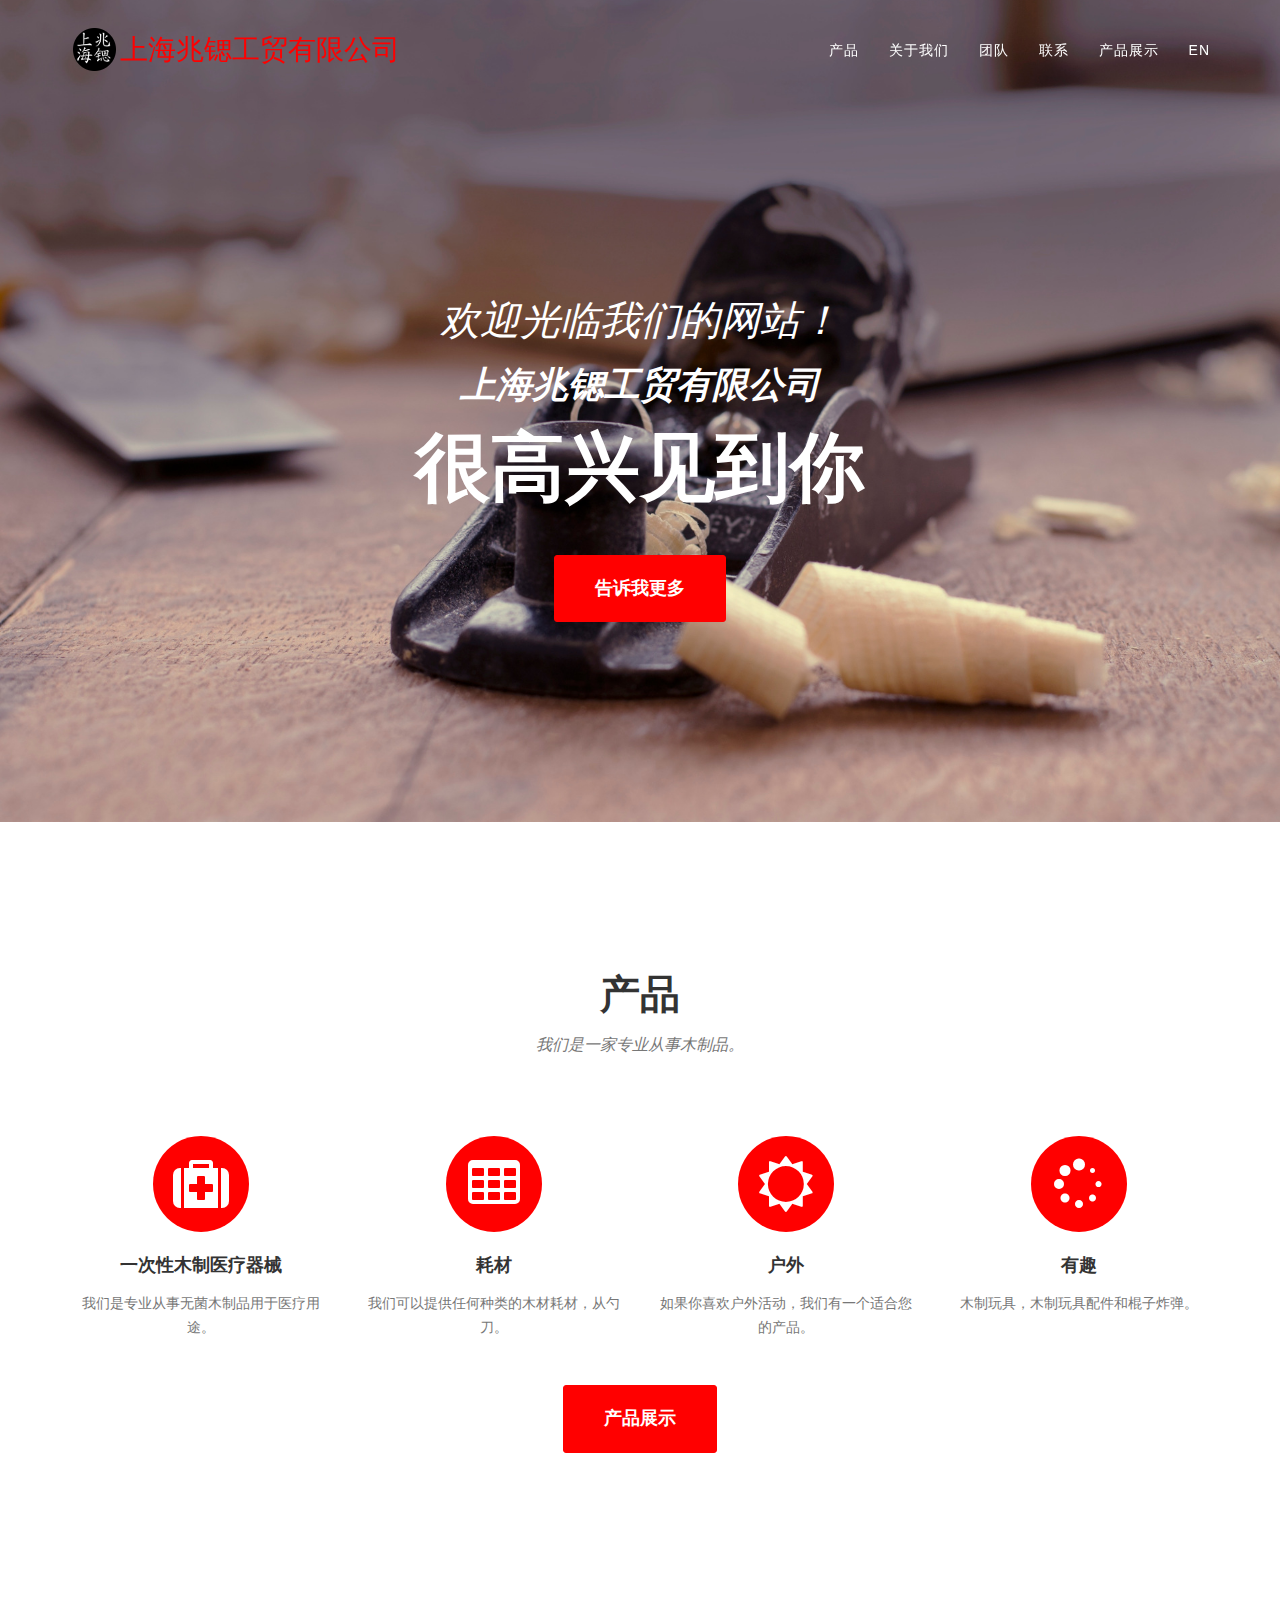
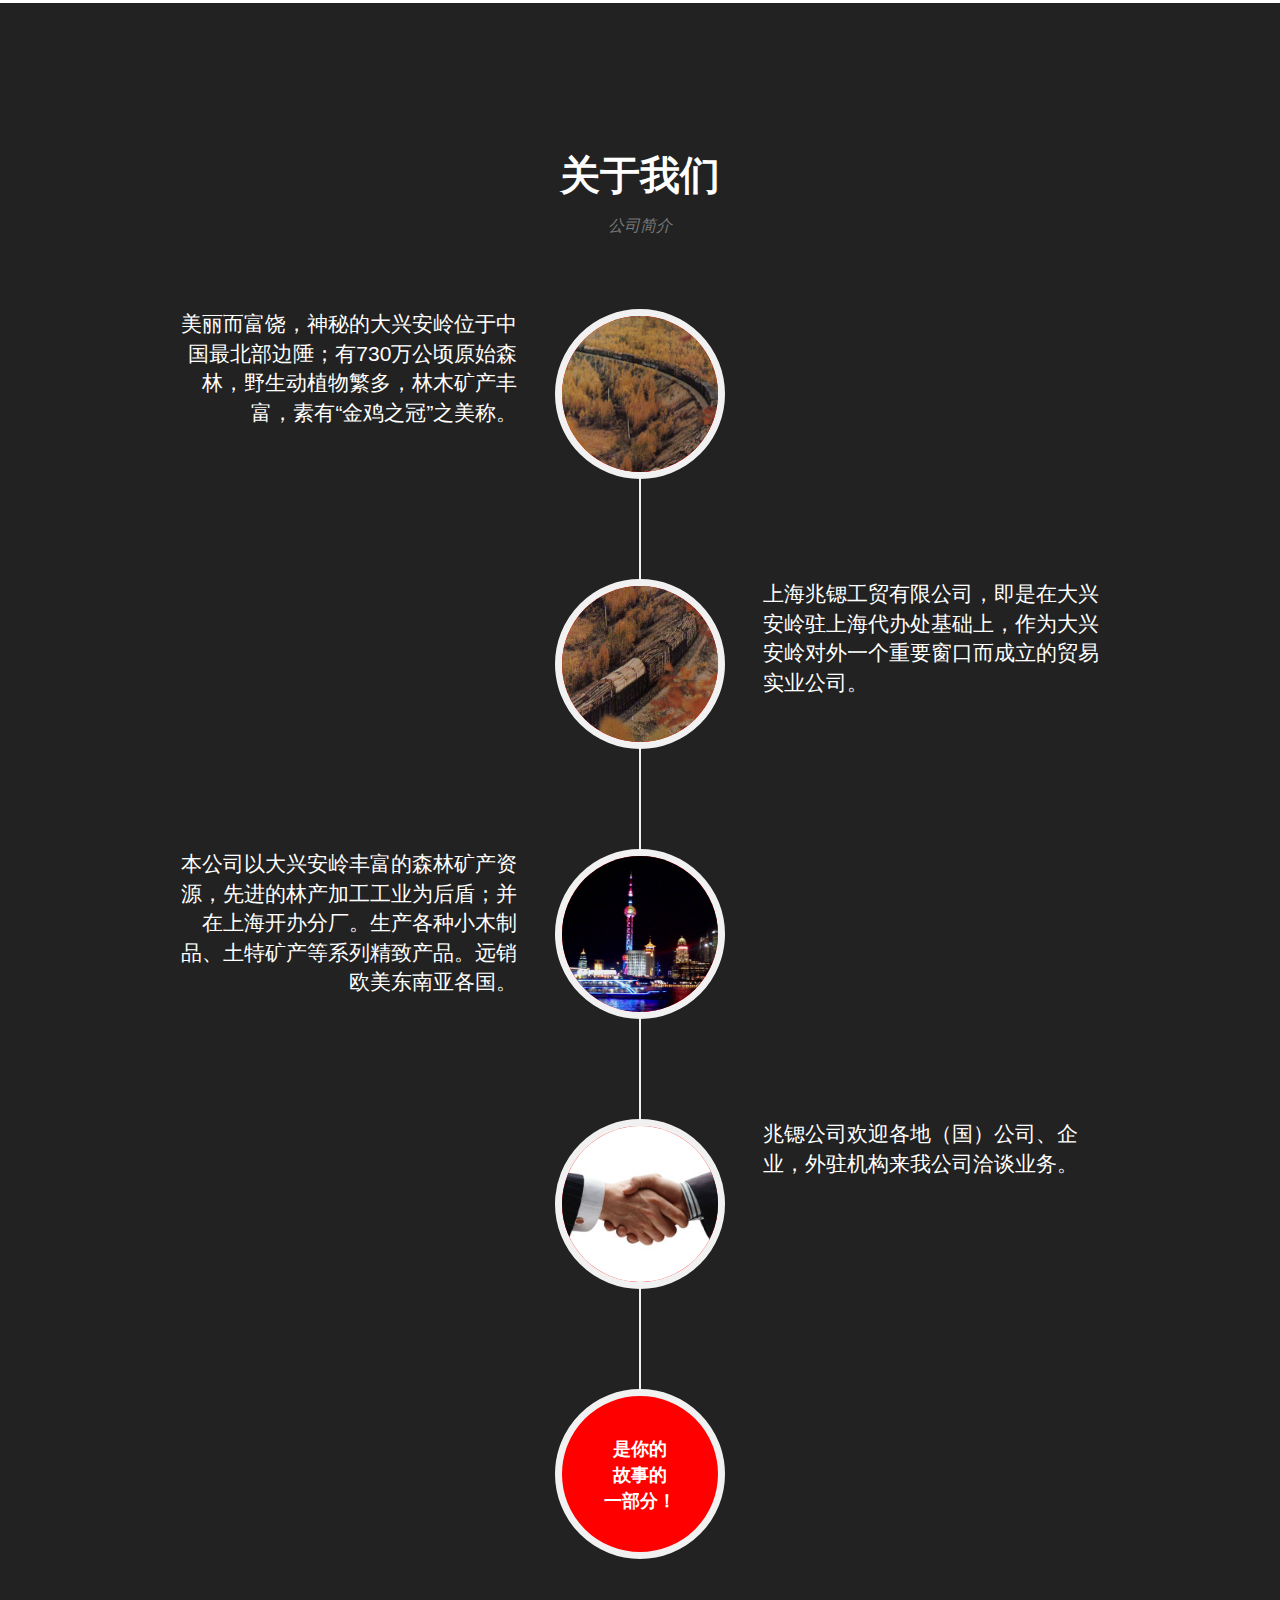
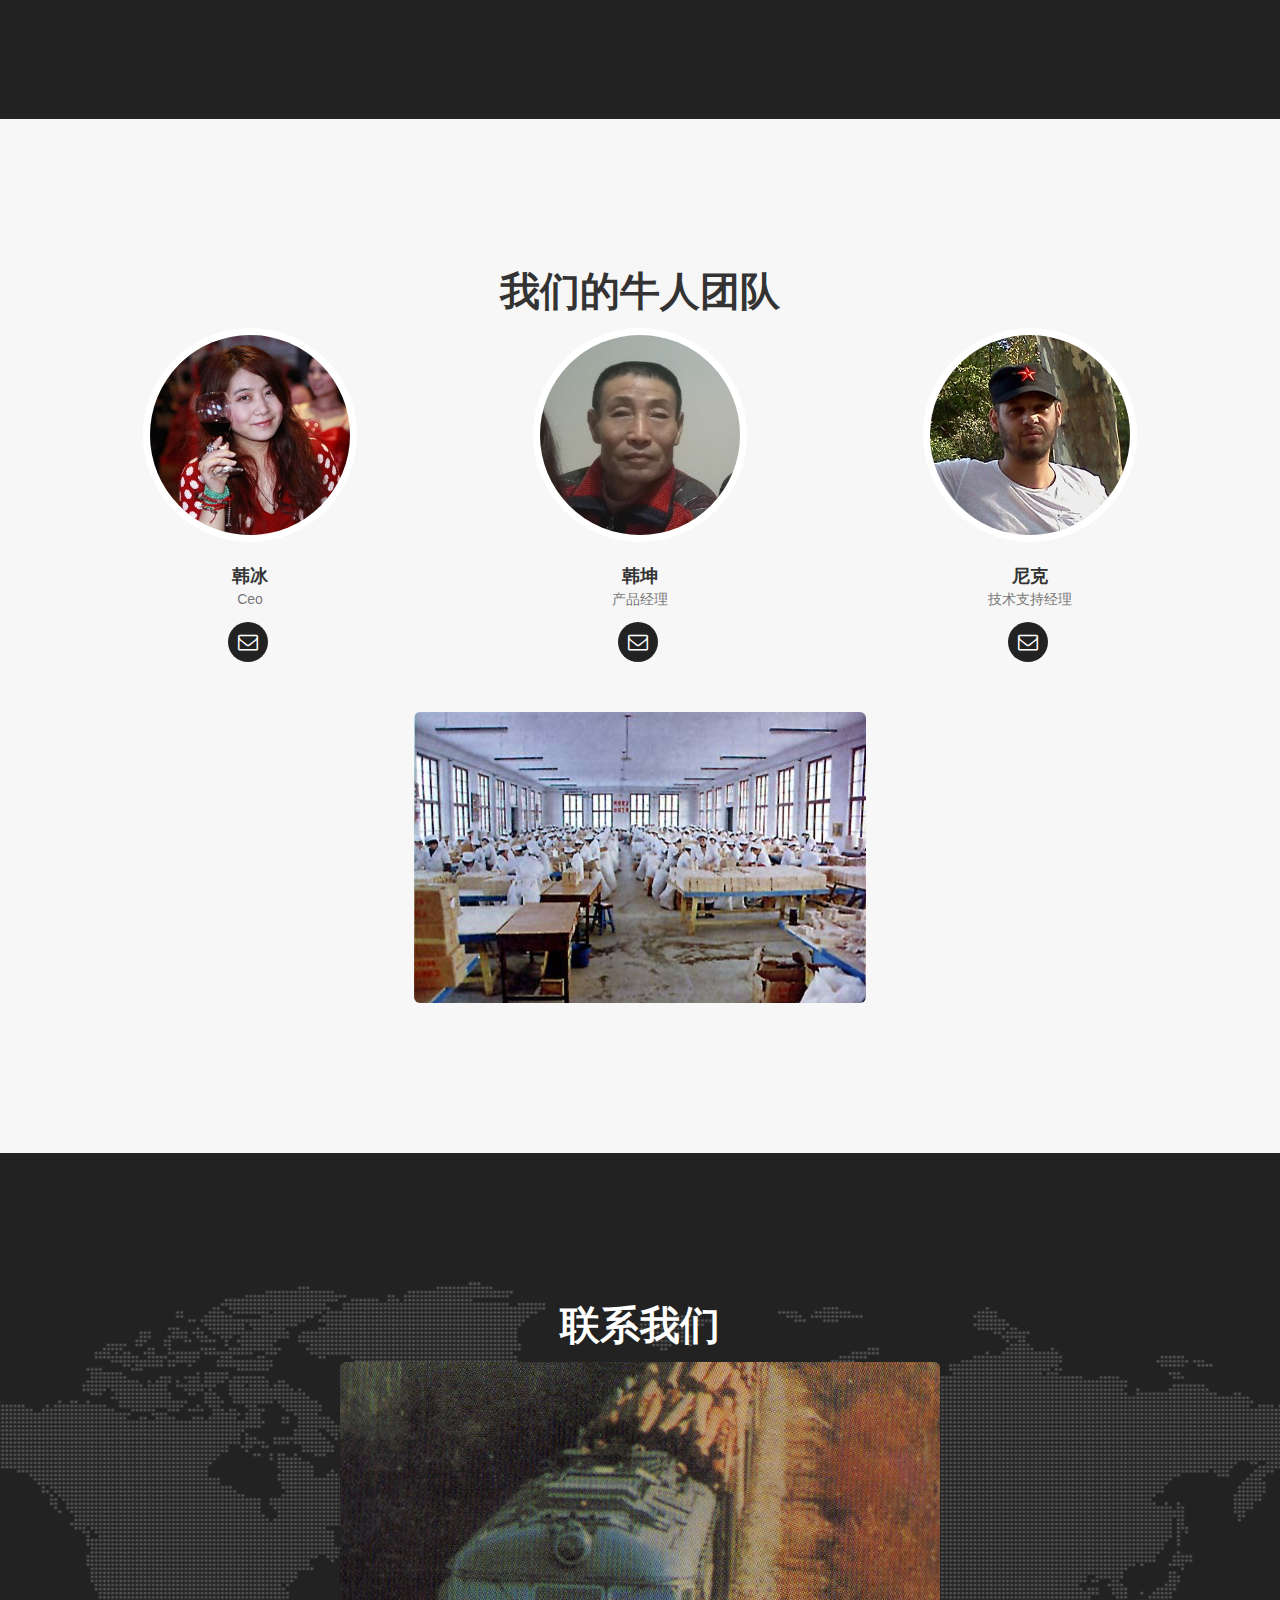
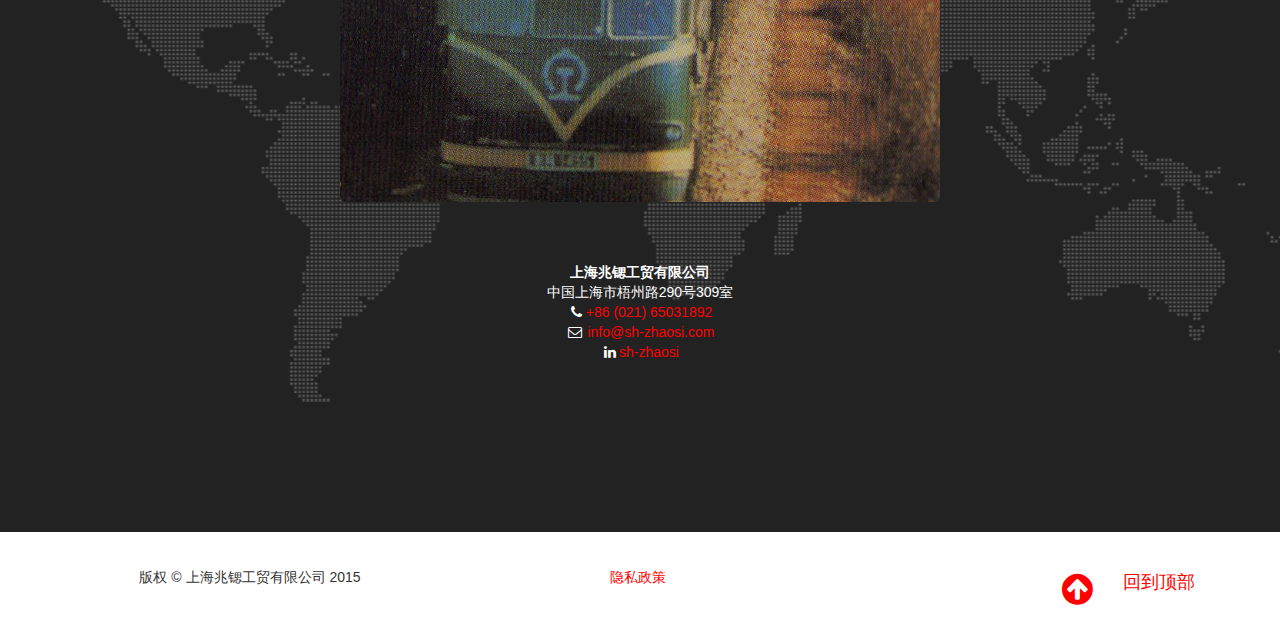
<file: zh/index.html>
<!DOCTYPE html> <html class=no-js lang=zh> <head> <meta charset=utf-8> <meta content="IE=edge,chrome=1" http-equiv=X-UA-Compatible> <meta name=description content="上海兆锶工贸有限公司，即是在大兴安岭驻上海代办处基础上，作为大兴安岭对外一个重要窗口而成立的实业公司。本公司专利产品：旅行棒凳、木拖鞋、压舌板、妇检板、棉签棒、天然纹理木镯、木制玩具组合件。诚觅合作投资及专利转让。"> <meta name=keywords content="木制玩具组合件,旅行棒凳,妇检板,压舌板,棉签棒,天然纹理木镯,上海兆锶工贸有限公司"> <meta name=viewport content="width=device-width, initial-scale=1"> <title>上海兆锶工贸有限公司</title> <link href="https://cdnjs.cloudflare.com/ajax/libs/twitter-bootstrap/3.3.5/css/bootstrap.min.css" rel=stylesheet> <link href="/stylesheets/main-4499fa9e.css" rel=stylesheet /> </head> <body id=page-top class=index> <nav class="navbar navbar-default navbar-fixed-top"> <div class=container> <div class="navbar-header page-scroll"> <button type=button class=navbar-toggle data-toggle=collapse data-target="#bs-example-navbar-collapse-1"> <span class=sr-only>Toggle navigation</span> <span class=icon-bar></span> <span class=icon-bar></span> <span class=icon-bar></span> </button> <a href="#page-top" class="pull-left page-scroll"><img src="/images/logo-3497619f.png" alt=logo></a> <a class="navbar-brand page-scroll" href="#page-top">上海兆锶工贸有限公司</a> </div> <div class="collapse navbar-collapse" id=bs-example-navbar-collapse-1> <ul class="nav navbar-nav navbar-right"> <li class=hidden><a href="#page-top"></a></li> <li><a class=page-scroll href="#products">产品</a></li> <li><a class=page-scroll href="#about">关于我们</a></li> <li><a class=page-scroll href="#team">团队</a></li> <li><a class=page-scroll href="#contact">联系</a></li> <li><a href="/zh/产品/">产品展示</a></li> <li><a href="/">EN</a></li> </ul> </div> </div> </nav> <header> <div class=container> <div class=intro-text> <div class=intro-lead-in>欢迎光临我们的网站！</div> <div class=intro-lead-in><h1>上海兆锶工贸有限公司</h1></div> <div class=intro-heading>很高兴见到你</div> <a href="#products" class="page-scroll btn btn-xl">告诉我更多</a> </div> </div> </header> <section id=products> <div class=container> <div class=row> <div class="col-lg-12 text-center"> <h2 class=section-heading>产品</h2> <h3 class="section-subheading text-muted">我们是一家专业从事木制品。</h3> </div> </div> <div class="row text-center"> <div class=col-md-3> <span class="fa-stack fa-4x"> <i class="fa fa-circle fa-stack-2x text-primary"></i> <i class="fa fa-medkit fa-stack-1x fa-inverse"></i> </span> <h4 class=service-heading>一次性木制医疗器械</h4> <p class=text-muted>我们是专业从事无菌木制品用于医疗用途。</p> </div> <div class=col-md-3> <span class="fa-stack fa-4x"> <i class="fa fa-circle fa-stack-2x text-primary"></i> <i class="fa fa-table fa-stack-1x fa-inverse"></i> </span> <h4 class=service-heading>耗材</h4> <p class=text-muted>我们可以提供任何种类的木材耗材，从勺刀。</p> </div> <div class=col-md-3> <span class="fa-stack fa-4x"> <i class="fa fa-circle fa-stack-2x text-primary"></i> <i class="fa fa-sun-o fa-stack-1x fa-inverse"></i> </span> <h4 class=service-heading>户外</h4> <p class=text-muted>如果你喜欢户外活动，我们有一个适合您的产品。</p> </div> <div class=col-md-3> <span class="fa-stack fa-4x"> <i class="fa fa-circle fa-stack-2x text-primary"></i> <i class="fa fa-spinner fa-spin fa-stack-1x fa-inverse"></i> </span> <h4 class=service-heading>有趣</h4> <p class=text-muted>木制玩具，木制玩具配件和棍子炸弹。</p> </div> </div> <div class="col-lg-12 text-center"> <h5 class=section-heading><br></h5> <a href="/zh/产品/" class="page-scroll btn btn-xl">产品展示</a> </div> </div> </section> <section id=about> <div class=container> <div class=row> <div class="col-lg-12 text-center"> <h2 class="section-heading text-white">关于我们</h2> <h3 class="section-subheading text-muted">公司简介</h3> </div> </div> <div class=row> <div class=col-lg-12> <ul class=timeline> <li> <div class=timeline-image> <img class="img-circle img-responsive" src="/images/about/1-6fc21de1.jpg" alt=""> </div> <div class=timeline-panel> <div class=timeline-body> <p class="lead text-white">美丽而富饶，神秘的大兴安岭位于中国最北部边陲；有730万公顷原始森林，野生动植物繁多，林木矿产丰富，素有“金鸡之冠”之美称。</p> </div> </div> </li> <li class=timeline-inverted> <div class=timeline-image> <img class="img-circle img-responsive" src="/images/about/2-72f99111.jpg" alt=""> </div> <div class=timeline-panel> <div class=timeline-body> <p class="lead text-white">上海兆锶工贸有限公司，即是在大兴安岭驻上海代办处基础上，作为大兴安岭对外一个重要窗口而成立的贸易实业公司。</p> </div> </div> </li> <li> <div class=timeline-image> <img class="img-circle img-responsive" src="/images/about/3-1d2a7219.jpg" alt=""> </div> <div class=timeline-panel> <div class=timeline-body> <p class="lead text-white">本公司以大兴安岭丰富的森林矿产资源，先进的林产加工工业为后盾；并在上海开办分厂。生产各种小木制品、土特矿产等系列精致产品。远销欧美东南亚各国。</p> </div> </div> </li> <li class=timeline-inverted> <div class=timeline-image> <img class="img-circle img-responsive" src="/images/about/41-2b491a22.jpg" alt=""> </div> <div class=timeline-panel> <div class=timeline-body> <p class="lead text-white">兆锶公司欢迎各地（国）公司、企业，外驻机构来我公司洽谈业务。</p> </div> </div> </li> <li class=timeline-inverted> <div class=timeline-image> <h4>是你的 <br>故事的 <br>一部分！</h4> </div> </li> </ul> </div> </div> </div> </section> <section id=team class=bg-light-gray> <div class=container> <div class=row> <div class="col-lg-12 text-center"> <h2 class=section-heading>我们的牛人团队</h2> </div> </div> <div class=row> <div class=col-sm-4> <div class=team-member> <img src="/images/team/bing2-f0031757.jpg" class="img-responsive img-circle" alt="韩冰"/> <h4>韩冰</h4> <p class=text-muted>Ceo</p> <ul class="list-inline social-buttons"> <li><a href="mailto:&#97&#108&#98&#97&#64&#115&#104&#45&#122&#104&#97&#111&#115&#105&#46&#99&#111&#109&#13&#10"><i class="fa fa-envelope-o"></i></a> </li> </ul> </div> </div> <div class=col-sm-4> <div class=team-member> <img src="/images/team/kan2-d3ce7a52.jpg" class="img-responsive img-circle" alt="韩坤"/> <h4>韩坤</h4> <p class=text-muted>产品经理</p> <ul class="list-inline social-buttons"> <li><a href="mailto:&#107&#117&#110&#64&#115&#104&#45&#122&#104&#97&#111&#115&#105&#46&#99&#111&#109&#13&#10&#13&#10"><i class="fa fa-envelope-o"></i></a> </li> </ul> </div> </div> <div class=col-sm-4> <div class=team-member> <img src="/images/team/nick2-64fabe73.jpg" class="img-responsive img-circle" alt="尼克"/> <h4>尼克</h4> <p class=text-muted>技术支持经理</p> <ul class="list-inline social-buttons"> <li><a href="mailto:&#13&#10&#116&#101&#99&#104&#64&#115&#104&#45&#122&#104&#97&#111&#115&#105&#46&#99&#111&#109&#13&#10"><i class="fa fa-envelope-o"></i></a> </li> </ul> </div> </div> </div> <div class="col-md-12 text-center"> <img src="/images/team/team-a2aa56bf.jpg" class="center-block img-responsive img-rounded" alt="团队"/> </div> </div> </section> <section id=contact> <div class=container> <div class=row> <div class="col-lg-12 text-center"> <h2 class=section-heading>联系我们</h2> </div> </div> <div class=row> <div class=col-lg-12> <div class=row> <div class="col-lg-12 text-center"> <img src="/images/contact-57f7c485.jpg" class="center-block img-responsive img-rounded" alt="联系我们"/> <p></p> </div> </div> </div> </div> <div class=row> <div class=col-xs-12 style="height:50px;"></div> <div class="col-lg-12 text-center"> <address class=text-white> <strong>上海兆锶工贸有限公司</strong><br> 中国上海市梧州路290号309室<br> <i class="fa fa-phone fa-fw"></i><a href="tel:+86-021-65031892">+86 (021) 65031892</a><br> <i class="fa fa-envelope-o fa-fw"></i><a href="mailto:&#13&#10&#105&#110&#102&#111&#64&#115&#104&#45&#122&#104&#97&#111&#115&#105&#46&#99&#111&#109">&#13&#10&#105&#110&#102&#111&#64&#115&#104&#45&#122&#104&#97&#111&#115&#105&#46&#99&#111&#109</a><br> <i class="fa fa-linkedin fa-fw"></i><a href="https://www.linkedin.com/company/sh-zhaosi">sh-zhaosi</a> </address> </div> </div> </div> </section> <footer> <div class=container> <div class=row> <div class=col-md-4> <span class=copyright>版权 &copy; 上海兆锶工贸有限公司 2015</span> </div> <div class=col-md-4> <ul class="list-inline quicklinks"> <li><a href="/privacypolicy/">隐私政策</a> </li> </ul> </div> <div class=col-md-4> <p class=pull-right><a href="#page-top" class="navbar-brand page-scroll"> 回到顶部</a></p> <div class=pull-right> <span class=scroll-top-inner> <a href="#page-top" class="navbar-brand page-scroll"><i class="fa fa-2x fa-arrow-circle-up"></i></a> </span> </div> </div> </div> </div> </footer> <script src="https://cdnjs.cloudflare.com/ajax/libs/jquery/1.11.1/jquery.min.js"></script> <script>window.jQuery||document.write('<script src="/javascripts/base-978381e7.js"><\/script>');</script> <script src="https://cdnjs.cloudflare.com/ajax/libs/twitter-bootstrap/3.3.5/js/bootstrap.min.js"></script> <script> "undefined"==typeof $.fn.modal&&document.write('<script src="/javascripts/bootstrap-e139b8b0.js"><\/script>');</script> <script src="/javascripts/index-0d12d0e7.js"></script> <script> !function(e,a,t,n,c,o,s){e.GoogleAnalyticsObject=c,e[c]=e[c]||function(){(e[c].q=e[c].q||[]).push(arguments)},e[c].l=1*new Date,o=a.createElement(t),s=a.getElementsByTagName(t)[0],o.async=1,o.src=n,s.parentNode.insertBefore(o,s)}(window,document,"script","//www.google-analytics.com/analytics.js","ga"),ga("create","UA-69197409-1","auto"),ga("send","pageview"); </script> </body> </html>
</file>
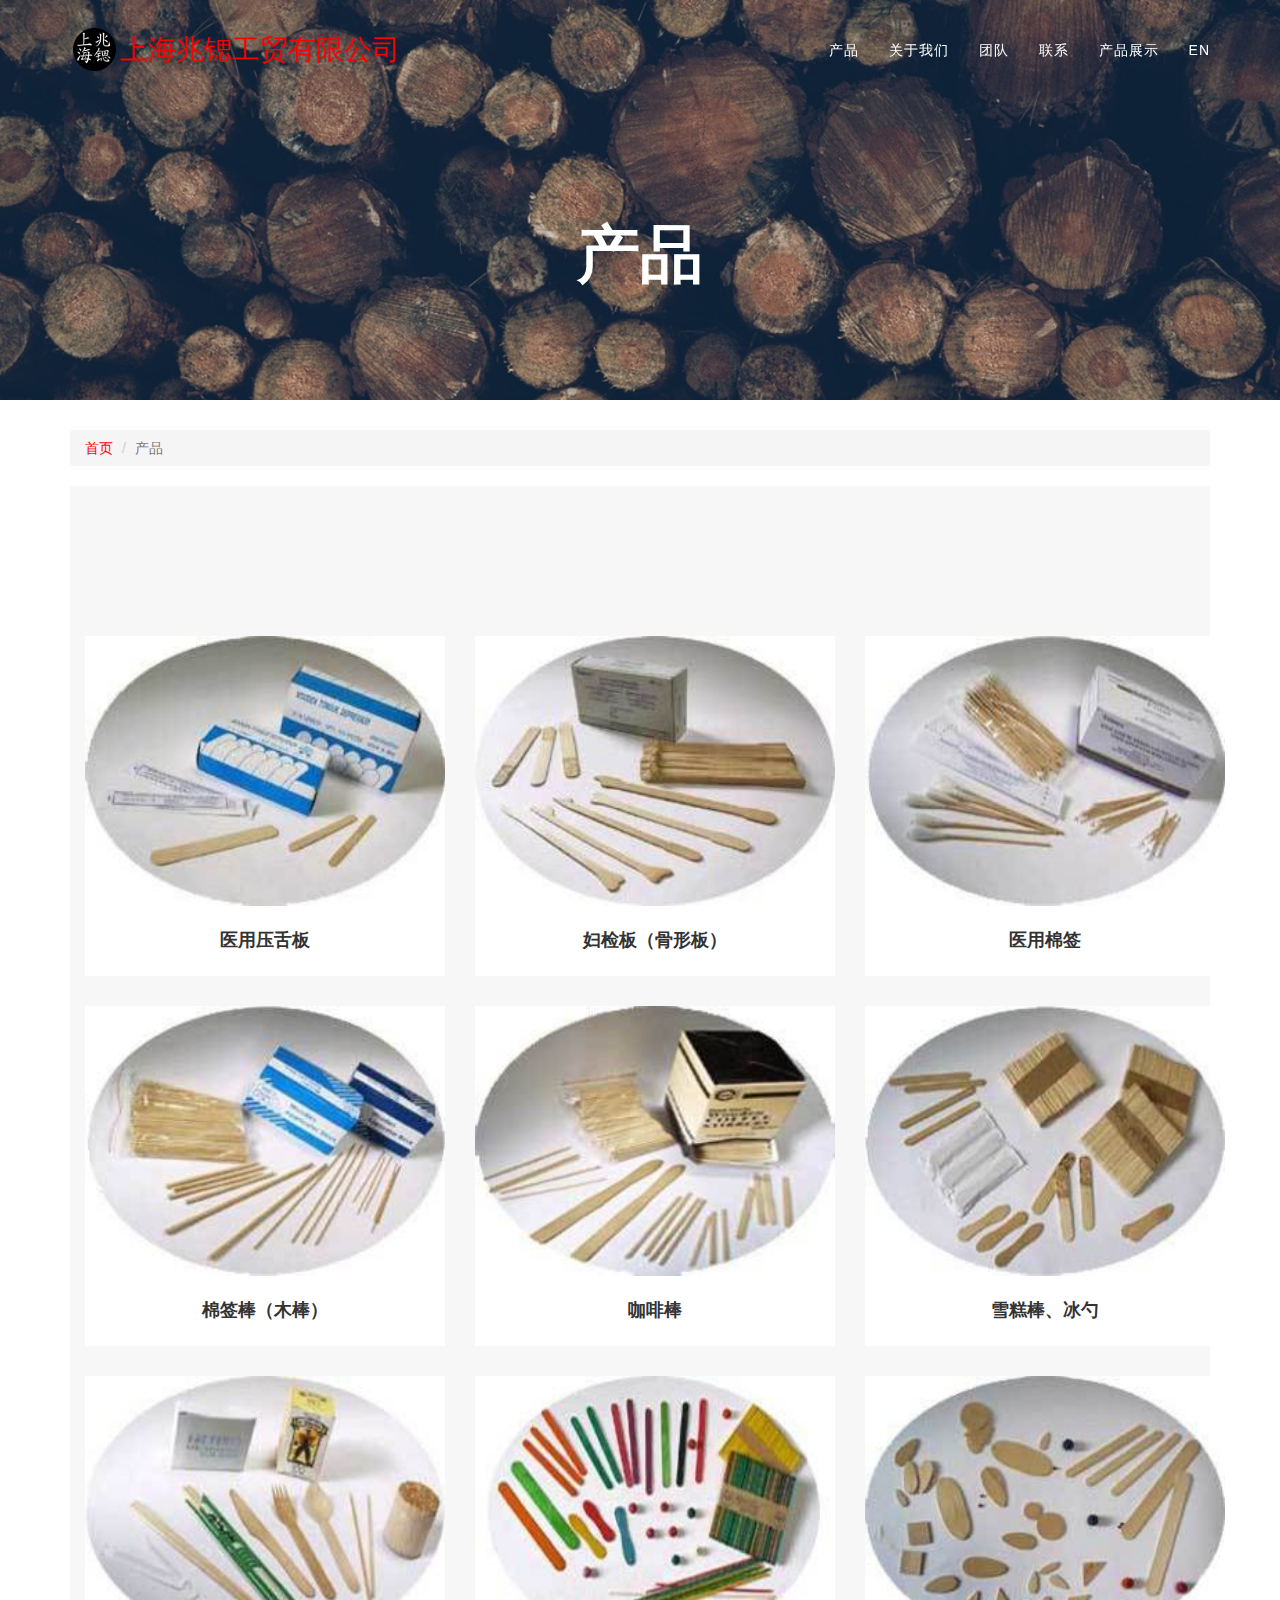
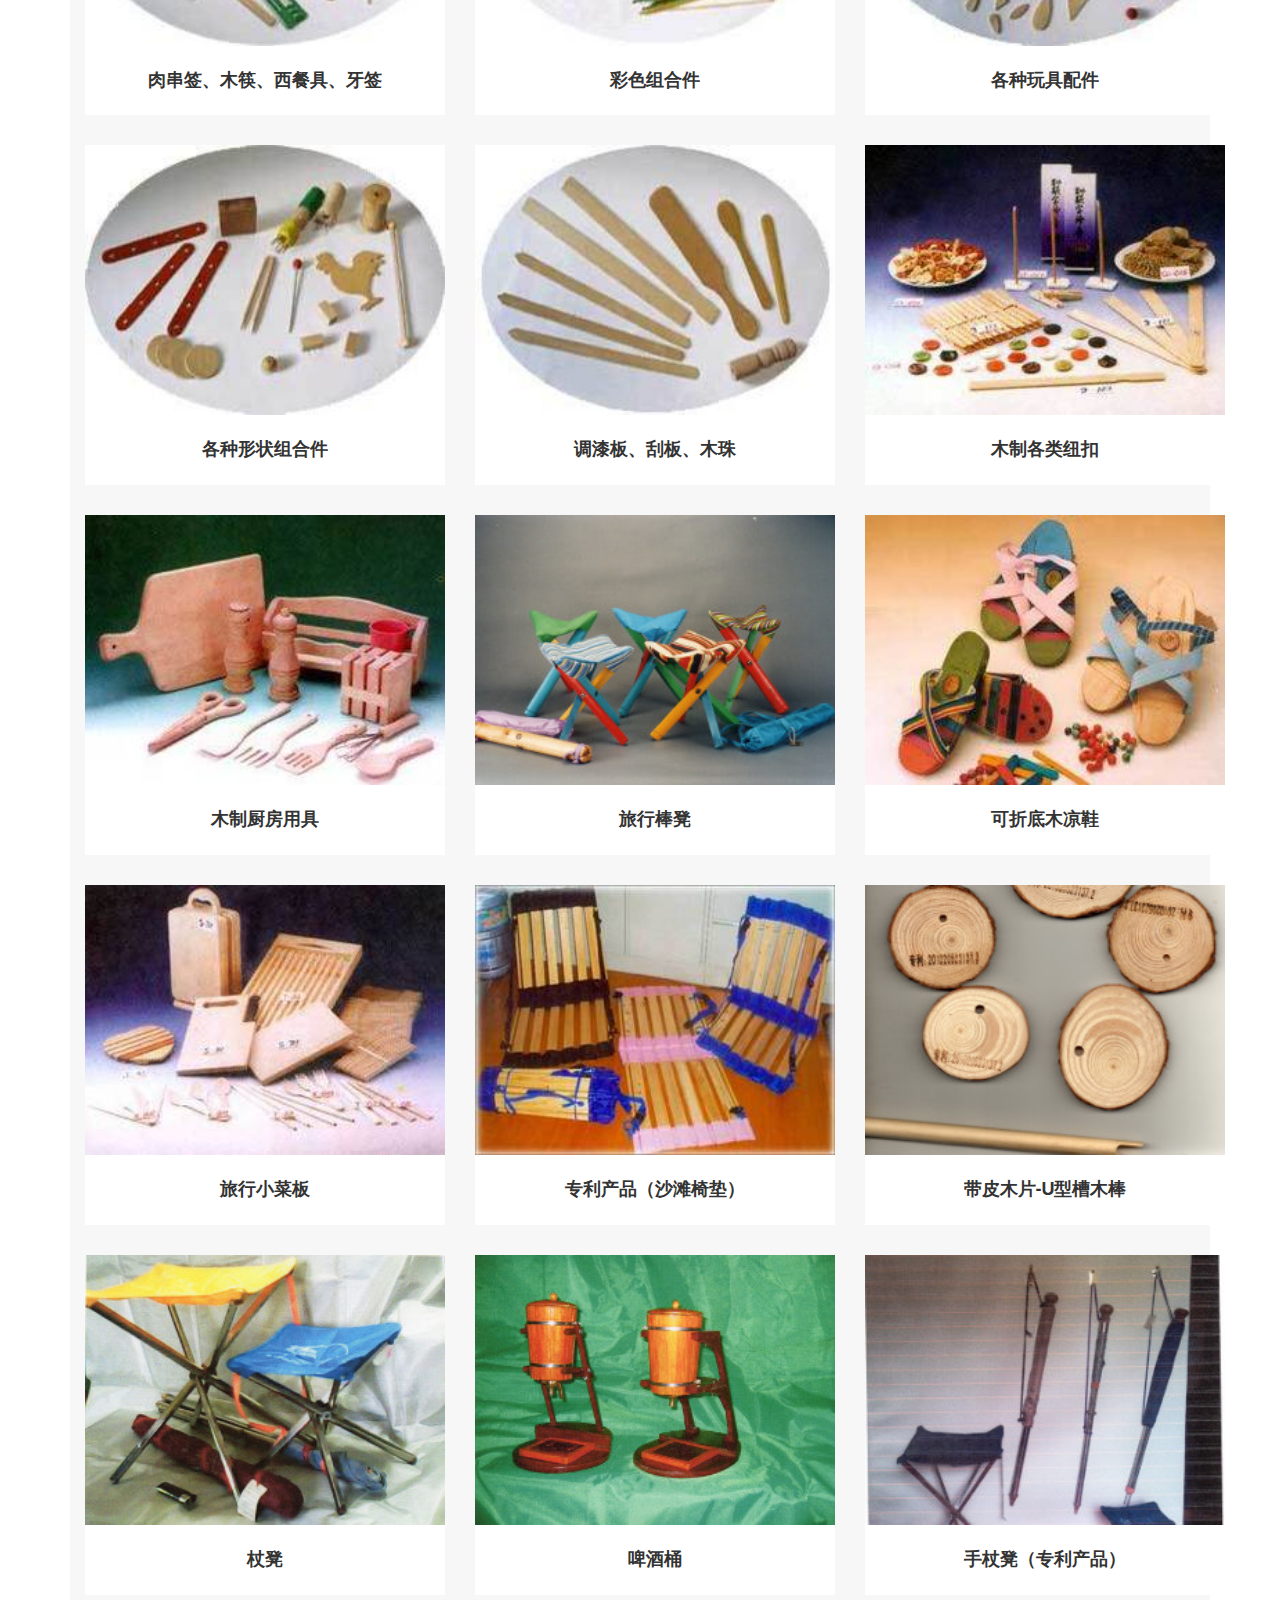
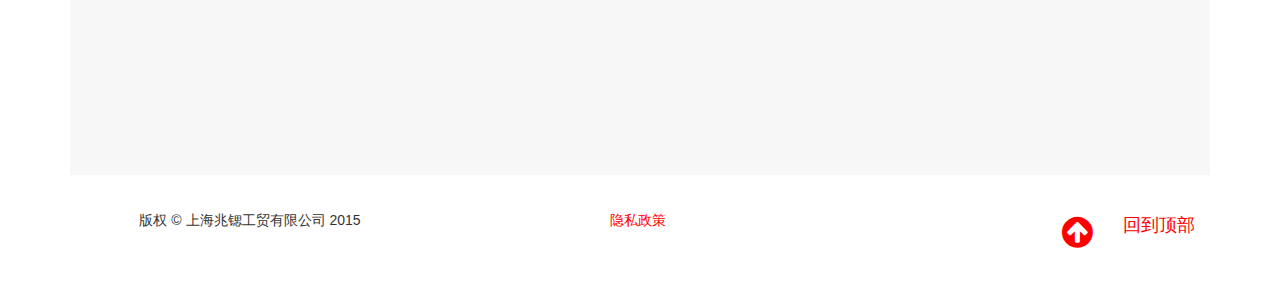
<file: zh/产品/index.html>
<!DOCTYPE html> <html class=no-js lang=zh> <head> <meta charset=utf-8> <meta content="IE=edge,chrome=1" http-equiv=X-UA-Compatible> <meta name=description content="上海兆锶工贸有限公司，即是在大兴安岭驻上海代办处基础上，作为大兴安岭对外一个重要窗口而成立的实业公司。本公司专利产品：旅行棒凳、木拖鞋、压舌板、妇检板、棉签棒、天然纹理木镯、木制玩具组合件。诚觅合作投资及专利转让。"> <meta name=keywords content="木制玩具组合件,旅行棒凳,妇检板,压舌板,棉签棒,天然纹理木镯,上海兆锶工贸有限公司"> <meta name=viewport content="width=device-width, initial-scale=1"> <title> 上海兆锶工贸有限公司 | 产品 </title> <link href="https://cdnjs.cloudflare.com/ajax/libs/twitter-bootstrap/3.3.5/css/bootstrap.min.css" rel=stylesheet> <link href="/stylesheets/pro-00c9a989.css" rel=stylesheet /> </head> <body id=page-top class=index> <nav class="navbar navbar-default navbar-fixed-top"> <div class=container> <div class="navbar-header page-scroll"> <button type=button class=navbar-toggle data-toggle=collapse data-target="#bs-example-navbar-collapse-1"> <span class=sr-only>Toggle navigation</span> <span class=icon-bar></span> <span class=icon-bar></span> <span class=icon-bar></span> </button> <a href="/zh" class=pull-left><img src="/images/logo-3497619f.png" alt=""></a> <a class=navbar-brand href="/zh">上海兆锶工贸有限公司</a> </div> <div class="collapse navbar-collapse" id=bs-example-navbar-collapse-1> <ul class="nav navbar-nav navbar-right"> <li class=hidden><a href="#page-top"></a></li> <li><a class=page-scroll href="/zh/#products">产品</a></li> <li><a class=page-scroll href="/zh/#about">关于我们</a></li> <li><a class=page-scroll href="/zh/#team">团队</a></li> <li><a class=page-scroll href="/zh/#contact">联系</a></li> <li><a href="/zh/产品/">产品展示</a></li> <li><a href="/">EN</a></li> </ul> </div> </div> </nav> <div class=jumbotron> <div class=container> <h1 class="section-heading text-center">产品</h1> </div> </div> <div class=container> <div class=row> <div class=col-lg-12> <ol class=breadcrumb> <li><a href="/zh/">首页</a></li> <li class=active>产品</li> </ol> </div> </div> <section id=portfolio class=bg-light-gray> <div class=container> <div class=row> <div class="col-md-4 col-sm-6 portfolio-item"> <a href="#Wood_Tongue_Depressors" class=portfolio-link data-toggle=modal> <div class=portfolio-hover> <div class=portfolio-hover-content> <i class="fa fa-plus fa-3x"></i> </div> </div> <img src="/images/products/cp2_1-57a9bd75.jpg" class=img-responsive width=400 height=300 alt="医用压舌板"> </a> <div class=portfolio-caption> <h4>医用压舌板</h4> </div> </div> <div class="col-md-4 col-sm-6 portfolio-item"> <a href="#Cervical_Plate" class=portfolio-link data-toggle=modal> <div class=portfolio-hover> <div class=portfolio-hover-content> <i class="fa fa-plus fa-3x"></i> </div> </div> <img src="/images/products/cp2_2-be8af7d5.jpg" class=img-responsive width=400 height=300 alt="妇检板（骨形板）"> </a> <div class=portfolio-caption> <h4>妇检板（骨形板）</h4> </div> </div> <div class="col-md-4 col-sm-6 portfolio-item"> <a href="#Medical_Cotton_Sterile" class=portfolio-link data-toggle=modal> <div class=portfolio-hover> <div class=portfolio-hover-content> <i class="fa fa-plus fa-3x"></i> </div> </div> <img src="/images/products/cp2_3-1615ff4c.jpg" class=img-responsive width=400 height=300 alt="医用棉签"> </a> <div class=portfolio-caption> <h4>医用棉签</h4> </div> </div> <div class="col-md-4 col-sm-6 portfolio-item"> <a href="#Swab_Sticks" class=portfolio-link data-toggle=modal> <div class=portfolio-hover> <div class=portfolio-hover-content> <i class="fa fa-plus fa-3x"></i> </div> </div> <img src="/images/products/cp2_4-7303744e.jpg" class=img-responsive width=400 height=300 alt="棉签棒（木棒）"> </a> <div class=portfolio-caption> <h4>棉签棒（木棒）</h4> </div> </div> <div class="col-md-4 col-sm-6 portfolio-item"> <a href="#Wooden_Utensils_Coffee_Bar" class=portfolio-link data-toggle=modal> <div class=portfolio-hover> <div class=portfolio-hover-content> <i class="fa fa-plus fa-3x"></i> </div> </div> <img src="/images/products/cp3_1-477b89cf.jpg" class=img-responsive width=400 height=300 alt="咖啡棒"> </a> <div class=portfolio-caption> <h4>咖啡棒</h4> </div> </div> <div class="col-md-4 col-sm-6 portfolio-item"> <a href="#Ice_Cream_Bars_Ice_Spoon" class=portfolio-link data-toggle=modal> <div class=portfolio-hover> <div class=portfolio-hover-content> <i class="fa fa-plus fa-3x"></i> </div> </div> <img src="/images/products/cp3_2-e952c989.jpg" class=img-responsive width=400 height=300 alt="雪糕棒、冰勺"> </a> <div class=portfolio-caption> <h4>雪糕棒、冰勺</h4> </div> </div> <div class="col-md-4 col-sm-6 portfolio-item"> <a href="#Chopsticks_Cutlery_Toothpicks" class=portfolio-link data-toggle=modal> <div class=portfolio-hover> <div class=portfolio-hover-content> <i class="fa fa-plus fa-3x"></i> </div> </div> <img src="/images/products/cp3_3-386ef913.jpg" class=img-responsive width=400 height=300 alt="肉串签、木筷、西餐具、牙签"> </a> <div class=portfolio-caption> <h4>肉串签、木筷、西餐具、牙签</h4> </div> </div> <div class="col-md-4 col-sm-6 portfolio-item"> <a href="#Toys_Combination_Color_Assembly" class=portfolio-link data-toggle=modal> <div class=portfolio-hover> <div class=portfolio-hover-content> <i class="fa fa-plus fa-3x"></i> </div> </div> <img src="/images/products/cp4_1-61587b70.jpg" class=img-responsive width=400 height=300 alt="彩色组合件"> </a> <div class=portfolio-caption> <h4>彩色组合件</h4> </div> </div> <div class="col-md-4 col-sm-6 portfolio-item"> <a href="#All_Kinds_Of_Toys_Accessories" class=portfolio-link data-toggle=modal> <div class=portfolio-hover> <div class=portfolio-hover-content> <i class="fa fa-plus fa-3x"></i> </div> </div> <img src="/images/products/cp4_2-3bd050be.jpg" class=img-responsive width=400 height=300 alt="各种玩具配件"> </a> <div class=portfolio-caption> <h4>各种玩具配件</h4> </div> </div> <div class="col-md-4 col-sm-6 portfolio-item"> <a href="#Various_Shapes_Assembly" class=portfolio-link data-toggle=modal> <div class=portfolio-hover> <div class=portfolio-hover-content> <i class="fa fa-plus fa-3x"></i> </div> </div> <img src="/images/products/cp4_3-ddce7610.jpg" class=img-responsive width=400 height=300 alt="各种形状组合件"> </a> <div class=portfolio-caption> <h4>各种形状组合件</h4> </div> </div> <div class="col-md-4 col-sm-6 portfolio-item"> <a href="#Paint_Plates_Scraper_Wood" class=portfolio-link data-toggle=modal> <div class=portfolio-hover> <div class=portfolio-hover-content> <i class="fa fa-plus fa-3x"></i> </div> </div> <img src="/images/products/cp5_1-757e286d.jpg" class=img-responsive width=400 height=300 alt="调漆板、刮板、木珠"> </a> <div class=portfolio-caption> <h4>调漆板、刮板、木珠</h4> </div> </div> <div class="col-md-4 col-sm-6 portfolio-item"> <a href="#Wooden_Types_Of_Button" class=portfolio-link data-toggle=modal> <div class=portfolio-hover> <div class=portfolio-hover-content> <i class="fa fa-plus fa-3x"></i> </div> </div> <img src="/images/products/cp5_2-5b40f8b6.jpg" class=img-responsive width=400 height=300 alt="木制各类纽扣"> </a> <div class=portfolio-caption> <h4>木制各类纽扣</h4> </div> </div> <div class="col-md-4 col-sm-6 portfolio-item"> <a href="#Wooden_Kitchen_Utensils" class=portfolio-link data-toggle=modal> <div class=portfolio-hover> <div class=portfolio-hover-content> <i class="fa fa-plus fa-3x"></i> </div> </div> <img src="/images/products/cp5_3-05dfcbf8.jpg" class=img-responsive width=400 height=300 alt="木制厨房用具"> </a> <div class=portfolio-caption> <h4>木制厨房用具</h4> </div> </div> <div class="col-md-4 col-sm-6 portfolio-item"> <a href="#Travel_Stick_Stool" class=portfolio-link data-toggle=modal> <div class=portfolio-hover> <div class=portfolio-hover-content> <i class="fa fa-plus fa-3x"></i> </div> </div> <img src="/images/products/img122-129ce1c7.jpg" class=img-responsive width=400 height=300 alt="旅行棒凳"> </a> <div class=portfolio-caption> <h4>旅行棒凳</h4> </div> </div> <div class="col-md-4 col-sm-6 portfolio-item"> <a href="#Bottom_Folding_Wooden_Sandals" class=portfolio-link data-toggle=modal> <div class=portfolio-hover> <div class=portfolio-hover-content> <i class="fa fa-plus fa-3x"></i> </div> </div> <img src="/images/products/cp1_2-4792b6a4.jpg" class=img-responsive width=400 height=300 alt="可折底木凉鞋"> </a> <div class=portfolio-caption> <h4>可折底木凉鞋</h4> </div> </div> <div class="col-md-4 col-sm-6 portfolio-item"> <a href="#Travel_Dish_Plate" class=portfolio-link data-toggle=modal> <div class=portfolio-hover> <div class=portfolio-hover-content> <i class="fa fa-plus fa-3x"></i> </div> </div> <img src="/images/products/cp1_3-a591e4fa.jpg" class=img-responsive width=400 height=300 alt="旅行小菜板"> </a> <div class=portfolio-caption> <h4>旅行小菜板</h4> </div> </div> <div class="col-md-4 col-sm-6 portfolio-item"> <a href="#Beach_Chair_Mat" class=portfolio-link data-toggle=modal> <div class=portfolio-hover> <div class=portfolio-hover-content> <i class="fa fa-plus fa-3x"></i> </div> </div> <img src="/images/products/cp1_4-2584bbc8.jpg" class=img-responsive width=400 height=300 alt="专利产品（沙滩椅垫）"> </a> <div class=portfolio-caption> <h4>专利产品（沙滩椅垫）</h4> </div> </div> <div class="col-md-4 col-sm-6 portfolio-item"> <a href="#Bark_Chips_-_U-Groove_Sticks" class=portfolio-link data-toggle=modal> <div class=portfolio-hover> <div class=portfolio-hover-content> <i class="fa fa-plus fa-3x"></i> </div> </div> <img src="/images/products/img125-a13b831b.jpg" class=img-responsive width=400 height=300 alt="带皮木片-U型槽木棒"> </a> <div class=portfolio-caption> <h4>带皮木片-U型槽木棒</h4> </div> </div> <div class="col-md-4 col-sm-6 portfolio-item"> <a href="#Stick_Stool" class=portfolio-link data-toggle=modal> <div class=portfolio-hover> <div class=portfolio-hover-content> <i class="fa fa-plus fa-3x"></i> </div> </div> <img src="/images/products/img121-1245a294.jpg" class=img-responsive width=400 height=300 alt="杖凳"> </a> <div class=portfolio-caption> <h4>杖凳</h4> </div> </div> <div class="col-md-4 col-sm-6 portfolio-item"> <a href="#Beer_Kegs" class=portfolio-link data-toggle=modal> <div class=portfolio-hover> <div class=portfolio-hover-content> <i class="fa fa-plus fa-3x"></i> </div> </div> <img src="/images/products/img123-8e1ac297.jpg" class=img-responsive width=400 height=300 alt="啤酒桶"> </a> <div class=portfolio-caption> <h4>啤酒桶</h4> </div> </div> <div class="col-md-4 col-sm-6 portfolio-item"> <a href="#Cane_Stool" class=portfolio-link data-toggle=modal> <div class=portfolio-hover> <div class=portfolio-hover-content> <i class="fa fa-plus fa-3x"></i> </div> </div> <img src="/images/products/img114-2423b2e4.jpg" class=img-responsive width=400 height=300 alt="手杖凳（专利产品）"> </a> <div class=portfolio-caption> <h4>手杖凳（专利产品）</h4> </div> </div> </div> </div> </section> </div> <div class="portfolio-modal modal fade" id=Wood_Tongue_Depressors tabindex=-1 role=dialog aria-hidden=true> <div class=modal-content> <div class=close-modal data-dismiss=modal> <div class=lr> <div class=rl> </div> </div> </div> <div class=container> <div class=row> <div class=col-md-12> <nav> <ul class=pager> <li class="previous disabled"><a href="#" class=button-popup data-dismiss=modal data-toggle=modal><span aria-hidden=true>&larr;</span> 前一页</a></li> <li class=next><a href="#" class=button-popup data-dismiss=modal data-toggle=modal data-target="#Cervical_Plate">后一页 <span aria-hidden=true>&rarr;</span></a></li> </ul> </nav> </div> <div class=col-md-4> <img class="img-responsive img-centered" src="/images/products/cp2_1-57a9bd75.jpg" width=400 height=300 alt="医用压舌板"> </div> <div class=col-md-8> <div class=modal-body> <h2>医用压舌板</h2> <ul> <li>A-11 成人压舌板150X18X1.6mm</li> <li>A-12 单片包装压舌板（一片一袋涂塑纸密封）</li> <li>A-13 面曲压舌板（长边倒棱）</li> <li>A-14 儿童压舌板 140X14X1.6mm</li> <li>A-15 婴儿压舌板114X10X2mm</li> <li>A-16 烫印压舌板（按客户要求烫印文字及图案）</li> </ul> <p>包装：普装及单片装；都是100片/盒/5000片/箱</p> <button type=button class="btn btn-primary" data-dismiss=modal><i class="fa fa-times"></i> 关闭</button> </div> </div> <div class=container> <div class=row> <div class=col-lg-12> <h3 class=page-header>相关产品</h3> </div> <div class="col-lg-12 text-center"> <div class=owl-demo> <div class=item><a data-toggle=modal data-dismiss=modal href="#Beach_Chair_Mat"><img src="/images/products/cp1_4-2584bbc8.jpg" alt="专利产品（沙滩椅垫）"></a></div> <div class=item><a data-toggle=modal data-dismiss=modal href="#Medical_Cotton_Sterile"><img src="/images/products/cp2_3-1615ff4c.jpg" alt="医用棉签"></a></div> <div class=item><a data-toggle=modal data-dismiss=modal href="#Bottom_Folding_Wooden_Sandals"><img src="/images/products/cp1_2-4792b6a4.jpg" alt="可折底木凉鞋"></a></div> <div class=item><a data-toggle=modal data-dismiss=modal href="#Various_Shapes_Assembly"><img src="/images/products/cp4_3-ddce7610.jpg" alt="各种形状组合件"></a></div> <div class=item><a data-toggle=modal data-dismiss=modal href="#All_Kinds_Of_Toys_Accessories"><img src="/images/products/cp4_2-3bd050be.jpg" alt="各种玩具配件"></a></div> <div class=item><a data-toggle=modal data-dismiss=modal href="#Wooden_Utensils_Coffee_Bar"><img src="/images/products/cp3_1-477b89cf.jpg" alt="咖啡棒"></a></div> <div class=item><a data-toggle=modal data-dismiss=modal href="#Cervical_Plate"><img src="/images/products/cp2_2-be8af7d5.jpg" alt="妇检板（骨形板）"></a></div> <div class=item><a data-toggle=modal data-dismiss=modal href="#Toys_Combination_Color_Assembly"><img src="/images/products/cp4_1-61587b70.jpg" alt="彩色组合件"></a></div> <div class=item><a data-toggle=modal data-dismiss=modal href="#Travel_Dish_Plate"><img src="/images/products/cp1_3-a591e4fa.jpg" alt="旅行小菜板"></a></div> <div class=item><a data-toggle=modal data-dismiss=modal href="#Travel_Stick_Stool"><img src="/images/products/img122-129ce1c7.jpg" alt="旅行棒凳"></a></div> <div class=item><a data-toggle=modal data-dismiss=modal href="#Wooden_Kitchen_Utensils"><img src="/images/products/cp5_3-05dfcbf8.jpg" alt="木制厨房用具"></a></div> <div class=item><a data-toggle=modal data-dismiss=modal href="#Wooden_Types_Of_Button"><img src="/images/products/cp5_2-5b40f8b6.jpg" alt="木制各类纽扣"></a></div> <div class=item><a data-toggle=modal data-dismiss=modal href="#Swab_Sticks"><img src="/images/products/cp2_4-7303744e.jpg" alt="棉签棒（木棒）"></a></div> <div class=item><a data-toggle=modal data-dismiss=modal href="#Chopsticks_Cutlery_Toothpicks"><img src="/images/products/cp3_3-386ef913.jpg" alt="肉串签、木筷、西餐具、牙签"></a></div> <div class=item><a data-toggle=modal data-dismiss=modal href="#Paint_Plates_Scraper_Wood"><img src="/images/products/cp5_1-757e286d.jpg" alt="调漆板、刮板、木珠"></a></div> <div class=item><a data-toggle=modal data-dismiss=modal href="#Ice_Cream_Bars_Ice_Spoon"><img src="/images/products/cp3_2-e952c989.jpg" alt="雪糕棒、冰勺"></a></div> <div class=item><a data-toggle=modal data-dismiss=modal href="#Bark_Chips_-_U-Groove_Sticks"><img src="/images/products/img125-a13b831b.jpg" alt="带皮木片-U型槽木棒"></a></div> <div class=item><a data-toggle=modal data-dismiss=modal href="#Stick_Stool"><img src="/images/products/img121-1245a294.jpg" alt="杖凳"></a></div> <div class=item><a data-toggle=modal data-dismiss=modal href="#Beer_Kegs"><img src="/images/products/img123-8e1ac297.jpg" alt="啤酒桶"></a></div> <div class=item><a data-toggle=modal data-dismiss=modal href="#Cane_Stool"><img src="/images/products/img114-2423b2e4.jpg" alt="手杖凳（专利产品）"></a></div> </div> </div> </div> </div> </div> </div> </div> </div> <div class="portfolio-modal modal fade" id=Cervical_Plate tabindex=-1 role=dialog aria-hidden=true> <div class=modal-content> <div class=close-modal data-dismiss=modal> <div class=lr> <div class=rl> </div> </div> </div> <div class=container> <div class=row> <nav> <ul class=pager> <li class=previous><a href="#" class=button-popup data-dismiss=modal data-toggle=modal data-target="#Wood_Tongue_Depressors"><span aria-hidden=true>&larr;</span> 前一页</a></li> <li class=next><a href="#" class=button-popup data-dismiss=modal data-toggle=modal data-target="#Medical_Cotton_Sterile">后一页 <span aria-hidden=true>&rarr;</span></a></li> </ul> </nav> <div class=col-md-4> <img class="img-responsive img-centered" src="/images/products/cp2_2-be8af7d5.jpg" width=400 height=300 alt="妇检板（骨形板）"> </div> <div class=col-md-8> <div class=modal-body> <h2>妇检板（骨形板）</h2> <ul> <li>B-83/85/86/88型妇检板：178x10-17x1.6mm</li> <li>大 B-87型205x20x1.6mm</li> </ul> <p>分： 盒装（100-500片/盒）、袋装（50-100支/袋）单支装及双支装/袋、一袋一支或一袋2支（涂塑纸密封）、100袋/盒 5000-10000支/箱<p> <button type=button class="btn btn-primary" data-dismiss=modal><i class="fa fa-times"></i> 关闭</button> </div> </div> <div class=container> <div class=row> <div class=col-lg-12> <h3 class=page-header>相关产品</h3> </div> <div class="col-lg-12 text-center"> <div class=owl-demo> <div class=item><a data-toggle=modal data-dismiss=modal href="#Wood_Tongue_Depressors"><img src="/images/products/cp2_1-57a9bd75.jpg" alt="医用压舌板"></a></div> <div class=item><a data-toggle=modal data-dismiss=modal href="#Beach_Chair_Mat"><img src="/images/products/cp1_4-2584bbc8.jpg" alt="专利产品（沙滩椅垫）"></a></div> <div class=item><a data-toggle=modal data-dismiss=modal href="#Medical_Cotton_Sterile"><img src="/images/products/cp2_3-1615ff4c.jpg" alt="医用棉签"></a></div> <div class=item><a data-toggle=modal data-dismiss=modal href="#Bottom_Folding_Wooden_Sandals"><img src="/images/products/cp1_2-4792b6a4.jpg" alt="可折底木凉鞋"></a></div> <div class=item><a data-toggle=modal data-dismiss=modal href="#Various_Shapes_Assembly"><img src="/images/products/cp4_3-ddce7610.jpg" alt="各种形状组合件"></a></div> <div class=item><a data-toggle=modal data-dismiss=modal href="#All_Kinds_Of_Toys_Accessories"><img src="/images/products/cp4_2-3bd050be.jpg" alt="各种玩具配件"></a></div> <div class=item><a data-toggle=modal data-dismiss=modal href="#Wooden_Utensils_Coffee_Bar"><img src="/images/products/cp3_1-477b89cf.jpg" alt="咖啡棒"></a></div> <div class=item><a data-toggle=modal data-dismiss=modal href="#Toys_Combination_Color_Assembly"><img src="/images/products/cp4_1-61587b70.jpg" alt="彩色组合件"></a></div> <div class=item><a data-toggle=modal data-dismiss=modal href="#Travel_Dish_Plate"><img src="/images/products/cp1_3-a591e4fa.jpg" alt="旅行小菜板"></a></div> <div class=item><a data-toggle=modal data-dismiss=modal href="#Travel_Stick_Stool"><img src="/images/products/img122-129ce1c7.jpg" alt="旅行棒凳"></a></div> <div class=item><a data-toggle=modal data-dismiss=modal href="#Wooden_Kitchen_Utensils"><img src="/images/products/cp5_3-05dfcbf8.jpg" alt="木制厨房用具"></a></div> <div class=item><a data-toggle=modal data-dismiss=modal href="#Wooden_Types_Of_Button"><img src="/images/products/cp5_2-5b40f8b6.jpg" alt="木制各类纽扣"></a></div> <div class=item><a data-toggle=modal data-dismiss=modal href="#Swab_Sticks"><img src="/images/products/cp2_4-7303744e.jpg" alt="棉签棒（木棒）"></a></div> <div class=item><a data-toggle=modal data-dismiss=modal href="#Chopsticks_Cutlery_Toothpicks"><img src="/images/products/cp3_3-386ef913.jpg" alt="肉串签、木筷、西餐具、牙签"></a></div> <div class=item><a data-toggle=modal data-dismiss=modal href="#Paint_Plates_Scraper_Wood"><img src="/images/products/cp5_1-757e286d.jpg" alt="调漆板、刮板、木珠"></a></div> <div class=item><a data-toggle=modal data-dismiss=modal href="#Ice_Cream_Bars_Ice_Spoon"><img src="/images/products/cp3_2-e952c989.jpg" alt="雪糕棒、冰勺"></a></div> <div class=item><a data-toggle=modal data-dismiss=modal href="#Bark_Chips_-_U-Groove_Sticks"><img src="/images/products/img125-a13b831b.jpg" alt="带皮木片-U型槽木棒"></a></div> <div class=item><a data-toggle=modal data-dismiss=modal href="#Stick_Stool"><img src="/images/products/img121-1245a294.jpg" alt="杖凳"></a></div> <div class=item><a data-toggle=modal data-dismiss=modal href="#Beer_Kegs"><img src="/images/products/img123-8e1ac297.jpg" alt="啤酒桶"></a></div> <div class=item><a data-toggle=modal data-dismiss=modal href="#Cane_Stool"><img src="/images/products/img114-2423b2e4.jpg" alt="手杖凳（专利产品）"></a></div> </div> </div> </div> </div> </div> </div> </div> </div> <div class="portfolio-modal modal fade" id=Medical_Cotton_Sterile tabindex=-1 role=dialog aria-hidden=true> <div class=modal-content> <div class=close-modal data-dismiss=modal> <div class=lr> <div class=rl> </div> </div> </div> <div class=container> <div class=row> <nav> <ul class=pager> <li class=previous><a href="#" class=button-popup data-dismiss=modal data-toggle=modal data-target="#Cervical_Plate"><span aria-hidden=true>&larr;</span> 前一页</a></li> <li class=next><a href="#" class=button-popup data-dismiss=modal data-toggle=modal data-target="#Swab_Sticks">后一页 <span aria-hidden=true>&rarr;</span></a></li> </ul> </nav> <div class=col-md-4> <img class="img-responsive img-centered" src="/images/products/cp2_3-1615ff4c.jpg" width=400 height=300 alt="医用棉签"> </div> <div class=col-md-8> <div class=modal-body> <h2>医用棉签</h2> <ul> <li>C-21、26单头棉签</li> <li>6”-8”（大、中、小头）x杆⌀2.2/2.5/3.0mm</li> <li>C-28双头棉签3”x ⌀2.2mm（分木杆、塑杆）)</li> </ul> <p>包装：单只装、双支装（一袋一支或一袋2支，涂塑纸密封）、100袋/盒 5000-10000支/箱、100支/袋 25000-30000支/箱。<p> <button type=button class="btn btn-primary" data-dismiss=modal><i class="fa fa-times"></i> 关闭</button> </div> </div> <div class=container> <div class=row> <div class=col-lg-12> <h3 class=page-header>相关产品</h3> </div> <div class="col-lg-12 text-center"> <div class=owl-demo> <div class=item><a data-toggle=modal data-dismiss=modal href="#Wood_Tongue_Depressors"><img src="/images/products/cp2_1-57a9bd75.jpg" alt="医用压舌板"></a></div> <div class=item><a data-toggle=modal data-dismiss=modal href="#Beach_Chair_Mat"><img src="/images/products/cp1_4-2584bbc8.jpg" alt="专利产品（沙滩椅垫）"></a></div> <div class=item><a data-toggle=modal data-dismiss=modal href="#Bottom_Folding_Wooden_Sandals"><img src="/images/products/cp1_2-4792b6a4.jpg" alt="可折底木凉鞋"></a></div> <div class=item><a data-toggle=modal data-dismiss=modal href="#Various_Shapes_Assembly"><img src="/images/products/cp4_3-ddce7610.jpg" alt="各种形状组合件"></a></div> <div class=item><a data-toggle=modal data-dismiss=modal href="#All_Kinds_Of_Toys_Accessories"><img src="/images/products/cp4_2-3bd050be.jpg" alt="各种玩具配件"></a></div> <div class=item><a data-toggle=modal data-dismiss=modal href="#Wooden_Utensils_Coffee_Bar"><img src="/images/products/cp3_1-477b89cf.jpg" alt="咖啡棒"></a></div> <div class=item><a data-toggle=modal data-dismiss=modal href="#Cervical_Plate"><img src="/images/products/cp2_2-be8af7d5.jpg" alt="妇检板（骨形板）"></a></div> <div class=item><a data-toggle=modal data-dismiss=modal href="#Toys_Combination_Color_Assembly"><img src="/images/products/cp4_1-61587b70.jpg" alt="彩色组合件"></a></div> <div class=item><a data-toggle=modal data-dismiss=modal href="#Travel_Dish_Plate"><img src="/images/products/cp1_3-a591e4fa.jpg" alt="旅行小菜板"></a></div> <div class=item><a data-toggle=modal data-dismiss=modal href="#Travel_Stick_Stool"><img src="/images/products/img122-129ce1c7.jpg" alt="旅行棒凳"></a></div> <div class=item><a data-toggle=modal data-dismiss=modal href="#Wooden_Kitchen_Utensils"><img src="/images/products/cp5_3-05dfcbf8.jpg" alt="木制厨房用具"></a></div> <div class=item><a data-toggle=modal data-dismiss=modal href="#Wooden_Types_Of_Button"><img src="/images/products/cp5_2-5b40f8b6.jpg" alt="木制各类纽扣"></a></div> <div class=item><a data-toggle=modal data-dismiss=modal href="#Swab_Sticks"><img src="/images/products/cp2_4-7303744e.jpg" alt="棉签棒（木棒）"></a></div> <div class=item><a data-toggle=modal data-dismiss=modal href="#Chopsticks_Cutlery_Toothpicks"><img src="/images/products/cp3_3-386ef913.jpg" alt="肉串签、木筷、西餐具、牙签"></a></div> <div class=item><a data-toggle=modal data-dismiss=modal href="#Paint_Plates_Scraper_Wood"><img src="/images/products/cp5_1-757e286d.jpg" alt="调漆板、刮板、木珠"></a></div> <div class=item><a data-toggle=modal data-dismiss=modal href="#Ice_Cream_Bars_Ice_Spoon"><img src="/images/products/cp3_2-e952c989.jpg" alt="雪糕棒、冰勺"></a></div> <div class=item><a data-toggle=modal data-dismiss=modal href="#Bark_Chips_-_U-Groove_Sticks"><img src="/images/products/img125-a13b831b.jpg" alt="带皮木片-U型槽木棒"></a></div> <div class=item><a data-toggle=modal data-dismiss=modal href="#Stick_Stool"><img src="/images/products/img121-1245a294.jpg" alt="杖凳"></a></div> <div class=item><a data-toggle=modal data-dismiss=modal href="#Beer_Kegs"><img src="/images/products/img123-8e1ac297.jpg" alt="啤酒桶"></a></div> <div class=item><a data-toggle=modal data-dismiss=modal href="#Cane_Stool"><img src="/images/products/img114-2423b2e4.jpg" alt="手杖凳（专利产品）"></a></div> </div> </div> </div> </div> </div> </div> </div> </div> <div class="portfolio-modal modal fade" id=Swab_Sticks tabindex=-1 role=dialog aria-hidden=true> <div class=modal-content> <div class=close-modal data-dismiss=modal> <div class=lr> <div class=rl> </div> </div> </div> <div class=container> <div class=row> <nav> <ul class=pager> <li class=previous><a href="#" class=button-popup data-dismiss=modal data-toggle=modal data-target="#Medical_Cotton_Sterile"><span aria-hidden=true>&larr;</span> 前一页</a></li> <li class=next><a href="#" class=button-popup data-dismiss=modal data-toggle=modal data-target="#Wooden_Utensils_Coffee_Bar">后一页 <span aria-hidden=true>&rarr;</span></a></li> </ul> </nav> <div class=col-md-4> <img class="img-responsive img-centered" src="/images/products/cp2_4-7303744e.jpg" width=400 height=300 alt="棉签棒（木棒）"> </div> <div class=col-md-8> <div class=modal-body> <h2>棉签棒（木棒）</h2> <ul> <li>C-24、25/27各种规格圆木棒</li> <li>规格：3”、6”8” x ⌀2.2、2.5-3.0-6.0m</li> </ul> <p>包装：盒装、袋装</p> <button type=button class="btn btn-primary" data-dismiss=modal><i class="fa fa-times"></i> 关闭</button> </div> </div> <div class=container> <div class=row> <div class=col-lg-12> <h3 class=page-header>相关产品</h3> </div> <div class="col-lg-12 text-center"> <div class=owl-demo> <div class=item><a data-toggle=modal data-dismiss=modal href="#Wood_Tongue_Depressors"><img src="/images/products/cp2_1-57a9bd75.jpg" alt="医用压舌板"></a></div> <div class=item><a data-toggle=modal data-dismiss=modal href="#Beach_Chair_Mat"><img src="/images/products/cp1_4-2584bbc8.jpg" alt="专利产品（沙滩椅垫）"></a></div> <div class=item><a data-toggle=modal data-dismiss=modal href="#Medical_Cotton_Sterile"><img src="/images/products/cp2_3-1615ff4c.jpg" alt="医用棉签"></a></div> <div class=item><a data-toggle=modal data-dismiss=modal href="#Bottom_Folding_Wooden_Sandals"><img src="/images/products/cp1_2-4792b6a4.jpg" alt="可折底木凉鞋"></a></div> <div class=item><a data-toggle=modal data-dismiss=modal href="#Various_Shapes_Assembly"><img src="/images/products/cp4_3-ddce7610.jpg" alt="各种形状组合件"></a></div> <div class=item><a data-toggle=modal data-dismiss=modal href="#All_Kinds_Of_Toys_Accessories"><img src="/images/products/cp4_2-3bd050be.jpg" alt="各种玩具配件"></a></div> <div class=item><a data-toggle=modal data-dismiss=modal href="#Wooden_Utensils_Coffee_Bar"><img src="/images/products/cp3_1-477b89cf.jpg" alt="咖啡棒"></a></div> <div class=item><a data-toggle=modal data-dismiss=modal href="#Cervical_Plate"><img src="/images/products/cp2_2-be8af7d5.jpg" alt="妇检板（骨形板）"></a></div> <div class=item><a data-toggle=modal data-dismiss=modal href="#Toys_Combination_Color_Assembly"><img src="/images/products/cp4_1-61587b70.jpg" alt="彩色组合件"></a></div> <div class=item><a data-toggle=modal data-dismiss=modal href="#Travel_Dish_Plate"><img src="/images/products/cp1_3-a591e4fa.jpg" alt="旅行小菜板"></a></div> <div class=item><a data-toggle=modal data-dismiss=modal href="#Travel_Stick_Stool"><img src="/images/products/img122-129ce1c7.jpg" alt="旅行棒凳"></a></div> <div class=item><a data-toggle=modal data-dismiss=modal href="#Wooden_Kitchen_Utensils"><img src="/images/products/cp5_3-05dfcbf8.jpg" alt="木制厨房用具"></a></div> <div class=item><a data-toggle=modal data-dismiss=modal href="#Wooden_Types_Of_Button"><img src="/images/products/cp5_2-5b40f8b6.jpg" alt="木制各类纽扣"></a></div> <div class=item><a data-toggle=modal data-dismiss=modal href="#Chopsticks_Cutlery_Toothpicks"><img src="/images/products/cp3_3-386ef913.jpg" alt="肉串签、木筷、西餐具、牙签"></a></div> <div class=item><a data-toggle=modal data-dismiss=modal href="#Paint_Plates_Scraper_Wood"><img src="/images/products/cp5_1-757e286d.jpg" alt="调漆板、刮板、木珠"></a></div> <div class=item><a data-toggle=modal data-dismiss=modal href="#Ice_Cream_Bars_Ice_Spoon"><img src="/images/products/cp3_2-e952c989.jpg" alt="雪糕棒、冰勺"></a></div> <div class=item><a data-toggle=modal data-dismiss=modal href="#Bark_Chips_-_U-Groove_Sticks"><img src="/images/products/img125-a13b831b.jpg" alt="带皮木片-U型槽木棒"></a></div> <div class=item><a data-toggle=modal data-dismiss=modal href="#Stick_Stool"><img src="/images/products/img121-1245a294.jpg" alt="杖凳"></a></div> <div class=item><a data-toggle=modal data-dismiss=modal href="#Beer_Kegs"><img src="/images/products/img123-8e1ac297.jpg" alt="啤酒桶"></a></div> <div class=item><a data-toggle=modal data-dismiss=modal href="#Cane_Stool"><img src="/images/products/img114-2423b2e4.jpg" alt="手杖凳（专利产品）"></a></div> </div> </div> </div> </div> </div> </div> </div> </div> <div class="portfolio-modal modal fade" id=Wooden_Utensils_Coffee_Bar tabindex=-1 role=dialog aria-hidden=true> <div class=modal-content> <div class=close-modal data-dismiss=modal> <div class=lr> <div class=rl> </div> </div> </div> <div class=container> <div class=row> <nav> <ul class=pager> <li class=previous><a href="#" class=button-popup data-dismiss=modal data-toggle=modal data-target="#Swab_Sticks"><span aria-hidden=true>&larr;</span> 前一页</a></li> <li class=next><a href="#" class=button-popup data-dismiss=modal data-toggle=modal data-target="#Ice_Cream_Bars_Ice_Spoon">后一页 <span aria-hidden=true>&rarr;</span></a></li> </ul> </nav> <div class=col-md-4> <img class="img-responsive img-centered" src="/images/products/cp3_1-477b89cf.jpg" width=400 height=300 alt="咖啡棒"> </div> <div class=col-md-8> <div class=modal-body> <h2>咖啡棒</h2> <ul> <li>F-51咖啡棒100x5x2mm</li> <li>F-52咖啡棒114x10x2mm</li> <li>F-53咖啡棒140x6x1.1mm</li> <li>FF-54咖啡调制棒230x20x2.5mm</li> </ul> <p>包装：盒装500-1000支/盒 袋装500支/袋</p> <button type=button class="btn btn-primary" data-dismiss=modal><i class="fa fa-times"></i> 关闭</button> </div> </div> <div class=container> <div class=row> <div class=col-lg-12> <h3 class=page-header>相关产品</h3> </div> <div class="col-lg-12 text-center"> <div class=owl-demo> <div class=item><a data-toggle=modal data-dismiss=modal href="#Wood_Tongue_Depressors"><img src="/images/products/cp2_1-57a9bd75.jpg" alt="医用压舌板"></a></div> <div class=item><a data-toggle=modal data-dismiss=modal href="#Beach_Chair_Mat"><img src="/images/products/cp1_4-2584bbc8.jpg" alt="专利产品（沙滩椅垫）"></a></div> <div class=item><a data-toggle=modal data-dismiss=modal href="#Medical_Cotton_Sterile"><img src="/images/products/cp2_3-1615ff4c.jpg" alt="医用棉签"></a></div> <div class=item><a data-toggle=modal data-dismiss=modal href="#Bottom_Folding_Wooden_Sandals"><img src="/images/products/cp1_2-4792b6a4.jpg" alt="可折底木凉鞋"></a></div> <div class=item><a data-toggle=modal data-dismiss=modal href="#Various_Shapes_Assembly"><img src="/images/products/cp4_3-ddce7610.jpg" alt="各种形状组合件"></a></div> <div class=item><a data-toggle=modal data-dismiss=modal href="#All_Kinds_Of_Toys_Accessories"><img src="/images/products/cp4_2-3bd050be.jpg" alt="各种玩具配件"></a></div> <div class=item><a data-toggle=modal data-dismiss=modal href="#Cervical_Plate"><img src="/images/products/cp2_2-be8af7d5.jpg" alt="妇检板（骨形板）"></a></div> <div class=item><a data-toggle=modal data-dismiss=modal href="#Toys_Combination_Color_Assembly"><img src="/images/products/cp4_1-61587b70.jpg" alt="彩色组合件"></a></div> <div class=item><a data-toggle=modal data-dismiss=modal href="#Travel_Dish_Plate"><img src="/images/products/cp1_3-a591e4fa.jpg" alt="旅行小菜板"></a></div> <div class=item><a data-toggle=modal data-dismiss=modal href="#Travel_Stick_Stool"><img src="/images/products/img122-129ce1c7.jpg" alt="旅行棒凳"></a></div> <div class=item><a data-toggle=modal data-dismiss=modal href="#Wooden_Kitchen_Utensils"><img src="/images/products/cp5_3-05dfcbf8.jpg" alt="木制厨房用具"></a></div> <div class=item><a data-toggle=modal data-dismiss=modal href="#Wooden_Types_Of_Button"><img src="/images/products/cp5_2-5b40f8b6.jpg" alt="木制各类纽扣"></a></div> <div class=item><a data-toggle=modal data-dismiss=modal href="#Swab_Sticks"><img src="/images/products/cp2_4-7303744e.jpg" alt="棉签棒（木棒）"></a></div> <div class=item><a data-toggle=modal data-dismiss=modal href="#Chopsticks_Cutlery_Toothpicks"><img src="/images/products/cp3_3-386ef913.jpg" alt="肉串签、木筷、西餐具、牙签"></a></div> <div class=item><a data-toggle=modal data-dismiss=modal href="#Paint_Plates_Scraper_Wood"><img src="/images/products/cp5_1-757e286d.jpg" alt="调漆板、刮板、木珠"></a></div> <div class=item><a data-toggle=modal data-dismiss=modal href="#Ice_Cream_Bars_Ice_Spoon"><img src="/images/products/cp3_2-e952c989.jpg" alt="雪糕棒、冰勺"></a></div> <div class=item><a data-toggle=modal data-dismiss=modal href="#Bark_Chips_-_U-Groove_Sticks"><img src="/images/products/img125-a13b831b.jpg" alt="带皮木片-U型槽木棒"></a></div> <div class=item><a data-toggle=modal data-dismiss=modal href="#Stick_Stool"><img src="/images/products/img121-1245a294.jpg" alt="杖凳"></a></div> <div class=item><a data-toggle=modal data-dismiss=modal href="#Beer_Kegs"><img src="/images/products/img123-8e1ac297.jpg" alt="啤酒桶"></a></div> <div class=item><a data-toggle=modal data-dismiss=modal href="#Cane_Stool"><img src="/images/products/img114-2423b2e4.jpg" alt="手杖凳（专利产品）"></a></div> </div> </div> </div> </div> </div> </div> </div> </div> <div class="portfolio-modal modal fade" id=Ice_Cream_Bars_Ice_Spoon tabindex=-1 role=dialog aria-hidden=true> <div class=modal-content> <div class=close-modal data-dismiss=modal> <div class=lr> <div class=rl> </div> </div> </div> <div class=container> <div class=row> <nav> <ul class=pager> <li class=previous><a href="#" class=button-popup data-dismiss=modal data-toggle=modal data-target="#Wooden_Utensils_Coffee_Bar"><span aria-hidden=true>&larr;</span> 前一页</a></li> <li class=next><a href="#" class=button-popup data-dismiss=modal data-toggle=modal data-target="#Chopsticks_Cutlery_Toothpicks">后一页 <span aria-hidden=true>&rarr;</span></a></li> </ul> </nav> <div class=col-md-4> <img class="img-responsive img-centered" src="/images/products/cp3_2-e952c989.jpg" width=400 height=300 alt="雪糕棒、冰勺"> </div> <div class=col-md-8> <div class=modal-body> <h2>雪糕棒、冰勺</h2> <ul> <li>D-41 93 雪糕棒93x10x2mm</li> <li>D-42 114 雪糕棒114x10x2mm</li> <li>D-43 烫字雪糕棒（按客户要求）</li> <li>D-44 面曲雪糕棒（长边倒棱）</li> <li>D-45 冰勺75x16x1.5mmx16x1.5mm</li> <li>包装：50支/板、200板、1万支/箱（普装）</li> <li>D-46 单片包装冰勺（75/93）</li> <li>包装：一支一袋（涂塑密封）12袋一联、1.2万支/箱</li> </ul> <button type=button class="btn btn-primary" data-dismiss=modal><i class="fa fa-times"></i> 关闭</button> </div> </div> <div class=container> <div class=row> <div class=col-lg-12> <h3 class=page-header>相关产品</h3> </div> <div class="col-lg-12 text-center"> <div class=owl-demo> <div class=item><a data-toggle=modal data-dismiss=modal href="#Wood_Tongue_Depressors"><img src="/images/products/cp2_1-57a9bd75.jpg" alt="医用压舌板"></a></div> <div class=item><a data-toggle=modal data-dismiss=modal href="#Beach_Chair_Mat"><img src="/images/products/cp1_4-2584bbc8.jpg" alt="专利产品（沙滩椅垫）"></a></div> <div class=item><a data-toggle=modal data-dismiss=modal href="#Medical_Cotton_Sterile"><img src="/images/products/cp2_3-1615ff4c.jpg" alt="医用棉签"></a></div> <div class=item><a data-toggle=modal data-dismiss=modal href="#Bottom_Folding_Wooden_Sandals"><img src="/images/products/cp1_2-4792b6a4.jpg" alt="可折底木凉鞋"></a></div> <div class=item><a data-toggle=modal data-dismiss=modal href="#Various_Shapes_Assembly"><img src="/images/products/cp4_3-ddce7610.jpg" alt="各种形状组合件"></a></div> <div class=item><a data-toggle=modal data-dismiss=modal href="#All_Kinds_Of_Toys_Accessories"><img src="/images/products/cp4_2-3bd050be.jpg" alt="各种玩具配件"></a></div> <div class=item><a data-toggle=modal data-dismiss=modal href="#Wooden_Utensils_Coffee_Bar"><img src="/images/products/cp3_1-477b89cf.jpg" alt="咖啡棒"></a></div> <div class=item><a data-toggle=modal data-dismiss=modal href="#Cervical_Plate"><img src="/images/products/cp2_2-be8af7d5.jpg" alt="妇检板（骨形板）"></a></div> <div class=item><a data-toggle=modal data-dismiss=modal href="#Toys_Combination_Color_Assembly"><img src="/images/products/cp4_1-61587b70.jpg" alt="彩色组合件"></a></div> <div class=item><a data-toggle=modal data-dismiss=modal href="#Travel_Dish_Plate"><img src="/images/products/cp1_3-a591e4fa.jpg" alt="旅行小菜板"></a></div> <div class=item><a data-toggle=modal data-dismiss=modal href="#Travel_Stick_Stool"><img src="/images/products/img122-129ce1c7.jpg" alt="旅行棒凳"></a></div> <div class=item><a data-toggle=modal data-dismiss=modal href="#Wooden_Kitchen_Utensils"><img src="/images/products/cp5_3-05dfcbf8.jpg" alt="木制厨房用具"></a></div> <div class=item><a data-toggle=modal data-dismiss=modal href="#Wooden_Types_Of_Button"><img src="/images/products/cp5_2-5b40f8b6.jpg" alt="木制各类纽扣"></a></div> <div class=item><a data-toggle=modal data-dismiss=modal href="#Swab_Sticks"><img src="/images/products/cp2_4-7303744e.jpg" alt="棉签棒（木棒）"></a></div> <div class=item><a data-toggle=modal data-dismiss=modal href="#Chopsticks_Cutlery_Toothpicks"><img src="/images/products/cp3_3-386ef913.jpg" alt="肉串签、木筷、西餐具、牙签"></a></div> <div class=item><a data-toggle=modal data-dismiss=modal href="#Paint_Plates_Scraper_Wood"><img src="/images/products/cp5_1-757e286d.jpg" alt="调漆板、刮板、木珠"></a></div> <div class=item><a data-toggle=modal data-dismiss=modal href="#Bark_Chips_-_U-Groove_Sticks"><img src="/images/products/img125-a13b831b.jpg" alt="带皮木片-U型槽木棒"></a></div> <div class=item><a data-toggle=modal data-dismiss=modal href="#Stick_Stool"><img src="/images/products/img121-1245a294.jpg" alt="杖凳"></a></div> <div class=item><a data-toggle=modal data-dismiss=modal href="#Beer_Kegs"><img src="/images/products/img123-8e1ac297.jpg" alt="啤酒桶"></a></div> <div class=item><a data-toggle=modal data-dismiss=modal href="#Cane_Stool"><img src="/images/products/img114-2423b2e4.jpg" alt="手杖凳（专利产品）"></a></div> </div> </div> </div> </div> </div> </div> </div> </div> <div class="portfolio-modal modal fade" id=Chopsticks_Cutlery_Toothpicks tabindex=-1 role=dialog aria-hidden=true> <div class=modal-content> <div class=close-modal data-dismiss=modal> <div class=lr> <div class=rl> </div> </div> </div> <div class=container> <div class=row> <nav> <ul class=pager> <li class=previous><a href="#" class=button-popup data-dismiss=modal data-toggle=modal data-target="#Ice_Cream_Bars_Ice_Spoon"><span aria-hidden=true>&larr;</span> 前一页</a></li> <li class=next><a href="#" class=button-popup data-dismiss=modal data-toggle=modal data-target="#Toys_Combination_Color_Assembly">后一页 <span aria-hidden=true>&rarr;</span></a></li> </ul> </nav> <div class=col-md-4> <img class="img-responsive img-centered" src="/images/products/cp3_3-386ef913.jpg" width=400 height=300 alt="肉串签、木筷、西餐具、牙签"> </div> <div class=col-md-8> <div class=modal-body> <h2>肉串签、木筷、西餐具、牙签</h2> <ul> <li>D-47 肉串（木尖签）⌀2.5-3.0x150-250mm</li> <li>包装：100-500/袋、20000-40000</li> <li>D-47 一次性木筷200x13x4mm</li> <li>一支一袋4000双/箱</li> <li>D-48 牙签 67x⌀2.0mm</li> <li>包装：筒装、盒装、单只装</li> </ul> <button type=button class="btn btn-primary" data-dismiss=modal><i class="fa fa-times"></i> 关闭</button> </div> </div> <div class=container> <div class=row> <div class=col-lg-12> <h3 class=page-header>相关产品</h3> </div> <div class="col-lg-12 text-center"> <div class=owl-demo> <div class=item><a data-toggle=modal data-dismiss=modal href="#Wood_Tongue_Depressors"><img src="/images/products/cp2_1-57a9bd75.jpg" alt="医用压舌板"></a></div> <div class=item><a data-toggle=modal data-dismiss=modal href="#Beach_Chair_Mat"><img src="/images/products/cp1_4-2584bbc8.jpg" alt="专利产品（沙滩椅垫）"></a></div> <div class=item><a data-toggle=modal data-dismiss=modal href="#Medical_Cotton_Sterile"><img src="/images/products/cp2_3-1615ff4c.jpg" alt="医用棉签"></a></div> <div class=item><a data-toggle=modal data-dismiss=modal href="#Bottom_Folding_Wooden_Sandals"><img src="/images/products/cp1_2-4792b6a4.jpg" alt="可折底木凉鞋"></a></div> <div class=item><a data-toggle=modal data-dismiss=modal href="#Various_Shapes_Assembly"><img src="/images/products/cp4_3-ddce7610.jpg" alt="各种形状组合件"></a></div> <div class=item><a data-toggle=modal data-dismiss=modal href="#All_Kinds_Of_Toys_Accessories"><img src="/images/products/cp4_2-3bd050be.jpg" alt="各种玩具配件"></a></div> <div class=item><a data-toggle=modal data-dismiss=modal href="#Wooden_Utensils_Coffee_Bar"><img src="/images/products/cp3_1-477b89cf.jpg" alt="咖啡棒"></a></div> <div class=item><a data-toggle=modal data-dismiss=modal href="#Cervical_Plate"><img src="/images/products/cp2_2-be8af7d5.jpg" alt="妇检板（骨形板）"></a></div> <div class=item><a data-toggle=modal data-dismiss=modal href="#Toys_Combination_Color_Assembly"><img src="/images/products/cp4_1-61587b70.jpg" alt="彩色组合件"></a></div> <div class=item><a data-toggle=modal data-dismiss=modal href="#Travel_Dish_Plate"><img src="/images/products/cp1_3-a591e4fa.jpg" alt="旅行小菜板"></a></div> <div class=item><a data-toggle=modal data-dismiss=modal href="#Travel_Stick_Stool"><img src="/images/products/img122-129ce1c7.jpg" alt="旅行棒凳"></a></div> <div class=item><a data-toggle=modal data-dismiss=modal href="#Wooden_Kitchen_Utensils"><img src="/images/products/cp5_3-05dfcbf8.jpg" alt="木制厨房用具"></a></div> <div class=item><a data-toggle=modal data-dismiss=modal href="#Wooden_Types_Of_Button"><img src="/images/products/cp5_2-5b40f8b6.jpg" alt="木制各类纽扣"></a></div> <div class=item><a data-toggle=modal data-dismiss=modal href="#Swab_Sticks"><img src="/images/products/cp2_4-7303744e.jpg" alt="棉签棒（木棒）"></a></div> <div class=item><a data-toggle=modal data-dismiss=modal href="#Paint_Plates_Scraper_Wood"><img src="/images/products/cp5_1-757e286d.jpg" alt="调漆板、刮板、木珠"></a></div> <div class=item><a data-toggle=modal data-dismiss=modal href="#Ice_Cream_Bars_Ice_Spoon"><img src="/images/products/cp3_2-e952c989.jpg" alt="雪糕棒、冰勺"></a></div> <div class=item><a data-toggle=modal data-dismiss=modal href="#Bark_Chips_-_U-Groove_Sticks"><img src="/images/products/img125-a13b831b.jpg" alt="带皮木片-U型槽木棒"></a></div> <div class=item><a data-toggle=modal data-dismiss=modal href="#Stick_Stool"><img src="/images/products/img121-1245a294.jpg" alt="杖凳"></a></div> <div class=item><a data-toggle=modal data-dismiss=modal href="#Beer_Kegs"><img src="/images/products/img123-8e1ac297.jpg" alt="啤酒桶"></a></div> <div class=item><a data-toggle=modal data-dismiss=modal href="#Cane_Stool"><img src="/images/products/img114-2423b2e4.jpg" alt="手杖凳（专利产品）"></a></div> </div> </div> </div> </div> </div> </div> </div> </div> <div class="portfolio-modal modal fade" id=Toys_Combination_Color_Assembly tabindex=-1 role=dialog aria-hidden=true> <div class=modal-content> <div class=close-modal data-dismiss=modal> <div class=lr> <div class=rl> </div> </div> </div> <div class=container> <div class=row> <nav> <ul class=pager> <li class=previous><a href="#" class=button-popup data-dismiss=modal data-toggle=modal data-target="#Chopsticks_Cutlery_Toothpicks"><span aria-hidden=true>&larr;</span> 前一页</a></li> <li class=next><a href="#" class=button-popup data-dismiss=modal data-toggle=modal data-target="#All_Kinds_Of_Toys_Accessories">后一页 <span aria-hidden=true>&rarr;</span></a></li> </ul> </nav> <div class=col-md-4> <img class="img-responsive img-centered" src="/images/products/cp4_1-61587b70.jpg" width=400 height=300 alt="彩色组合件"> </div> <div class=col-md-8> <div class=modal-body> <h2>彩色组合件</h2> <p class="item-intro text-muted">（独特染色秘方，40M²晾晒棚，配套染色作坊）</p> <ul> <li>H-51 彩色雪条棒片 114x10x2mm</li> <li>彩色冰勺片 75x16x1.5mm</li> <li>彩色压舌板片 150x18x1.6mm</li> <li>50-100支/袋、板 5000-10000支/箱</li> <li>H-52 彩色木棒 ⌀2.2-5.0x 3”-8”</li> <li>50-500支/袋 20000-40000支/箱</li> <li>H-53 彩色木珠 ⌀13x⌀4 1000支/袋 20000支/箱</li> </ul> <button type=button class="btn btn-primary" data-dismiss=modal><i class="fa fa-times"></i> 关闭</button> </div> </div> <div class=container> <div class=row> <div class=col-lg-12> <h3 class=page-header>相关产品</h3> </div> <div class="col-lg-12 text-center"> <div class=owl-demo> <div class=item><a data-toggle=modal data-dismiss=modal href="#Wood_Tongue_Depressors"><img src="/images/products/cp2_1-57a9bd75.jpg" alt="医用压舌板"></a></div> <div class=item><a data-toggle=modal data-dismiss=modal href="#Beach_Chair_Mat"><img src="/images/products/cp1_4-2584bbc8.jpg" alt="专利产品（沙滩椅垫）"></a></div> <div class=item><a data-toggle=modal data-dismiss=modal href="#Medical_Cotton_Sterile"><img src="/images/products/cp2_3-1615ff4c.jpg" alt="医用棉签"></a></div> <div class=item><a data-toggle=modal data-dismiss=modal href="#Bottom_Folding_Wooden_Sandals"><img src="/images/products/cp1_2-4792b6a4.jpg" alt="可折底木凉鞋"></a></div> <div class=item><a data-toggle=modal data-dismiss=modal href="#Various_Shapes_Assembly"><img src="/images/products/cp4_3-ddce7610.jpg" alt="各种形状组合件"></a></div> <div class=item><a data-toggle=modal data-dismiss=modal href="#All_Kinds_Of_Toys_Accessories"><img src="/images/products/cp4_2-3bd050be.jpg" alt="各种玩具配件"></a></div> <div class=item><a data-toggle=modal data-dismiss=modal href="#Wooden_Utensils_Coffee_Bar"><img src="/images/products/cp3_1-477b89cf.jpg" alt="咖啡棒"></a></div> <div class=item><a data-toggle=modal data-dismiss=modal href="#Cervical_Plate"><img src="/images/products/cp2_2-be8af7d5.jpg" alt="妇检板（骨形板）"></a></div> <div class=item><a data-toggle=modal data-dismiss=modal href="#Travel_Dish_Plate"><img src="/images/products/cp1_3-a591e4fa.jpg" alt="旅行小菜板"></a></div> <div class=item><a data-toggle=modal data-dismiss=modal href="#Travel_Stick_Stool"><img src="/images/products/img122-129ce1c7.jpg" alt="旅行棒凳"></a></div> <div class=item><a data-toggle=modal data-dismiss=modal href="#Wooden_Kitchen_Utensils"><img src="/images/products/cp5_3-05dfcbf8.jpg" alt="木制厨房用具"></a></div> <div class=item><a data-toggle=modal data-dismiss=modal href="#Wooden_Types_Of_Button"><img src="/images/products/cp5_2-5b40f8b6.jpg" alt="木制各类纽扣"></a></div> <div class=item><a data-toggle=modal data-dismiss=modal href="#Swab_Sticks"><img src="/images/products/cp2_4-7303744e.jpg" alt="棉签棒（木棒）"></a></div> <div class=item><a data-toggle=modal data-dismiss=modal href="#Chopsticks_Cutlery_Toothpicks"><img src="/images/products/cp3_3-386ef913.jpg" alt="肉串签、木筷、西餐具、牙签"></a></div> <div class=item><a data-toggle=modal data-dismiss=modal href="#Paint_Plates_Scraper_Wood"><img src="/images/products/cp5_1-757e286d.jpg" alt="调漆板、刮板、木珠"></a></div> <div class=item><a data-toggle=modal data-dismiss=modal href="#Ice_Cream_Bars_Ice_Spoon"><img src="/images/products/cp3_2-e952c989.jpg" alt="雪糕棒、冰勺"></a></div> <div class=item><a data-toggle=modal data-dismiss=modal href="#Bark_Chips_-_U-Groove_Sticks"><img src="/images/products/img125-a13b831b.jpg" alt="带皮木片-U型槽木棒"></a></div> <div class=item><a data-toggle=modal data-dismiss=modal href="#Stick_Stool"><img src="/images/products/img121-1245a294.jpg" alt="杖凳"></a></div> <div class=item><a data-toggle=modal data-dismiss=modal href="#Beer_Kegs"><img src="/images/products/img123-8e1ac297.jpg" alt="啤酒桶"></a></div> <div class=item><a data-toggle=modal data-dismiss=modal href="#Cane_Stool"><img src="/images/products/img114-2423b2e4.jpg" alt="手杖凳（专利产品）"></a></div> </div> </div> </div> </div> </div> </div> </div> </div> <div class="portfolio-modal modal fade" id=All_Kinds_Of_Toys_Accessories tabindex=-1 role=dialog aria-hidden=true> <div class=modal-content> <div class=close-modal data-dismiss=modal> <div class=lr> <div class=rl> </div> </div> </div> <div class=container> <div class=row> <nav> <ul class=pager> <li class=previous><a href="#" class=button-popup data-dismiss=modal data-toggle=modal data-target="#Toys_Combination_Color_Assembly"><span aria-hidden=true>&larr;</span> 前一页</a></li> <li class=next><a href="#" class=button-popup data-dismiss=modal data-toggle=modal data-target="#Various_Shapes_Assembly">后一页 <span aria-hidden=true>&rarr;</span></a></li> </ul> </nav> <div class=col-md-4> <img class="img-responsive img-centered" src="/images/products/cp4_2-3bd050be.jpg" width=400 height=300 alt="各种玩具配件"> </div> <div class=col-md-8> <div class=modal-body> <h2>各种玩具配件</h2> <p>玩具组合配件根据客户图纸加工各种小配件</p> <button type=button class="btn btn-primary" data-dismiss=modal><i class="fa fa-times"></i> 关闭</button> </div> </div> <div class=container> <div class=row> <div class=col-lg-12> <h3 class=page-header>相关产品</h3> </div> <div class="col-lg-12 text-center"> <div class=owl-demo> <div class=item><a data-toggle=modal data-dismiss=modal href="#Wood_Tongue_Depressors"><img src="/images/products/cp2_1-57a9bd75.jpg" alt="医用压舌板"></a></div> <div class=item><a data-toggle=modal data-dismiss=modal href="#Beach_Chair_Mat"><img src="/images/products/cp1_4-2584bbc8.jpg" alt="专利产品（沙滩椅垫）"></a></div> <div class=item><a data-toggle=modal data-dismiss=modal href="#Medical_Cotton_Sterile"><img src="/images/products/cp2_3-1615ff4c.jpg" alt="医用棉签"></a></div> <div class=item><a data-toggle=modal data-dismiss=modal href="#Bottom_Folding_Wooden_Sandals"><img src="/images/products/cp1_2-4792b6a4.jpg" alt="可折底木凉鞋"></a></div> <div class=item><a data-toggle=modal data-dismiss=modal href="#Various_Shapes_Assembly"><img src="/images/products/cp4_3-ddce7610.jpg" alt="各种形状组合件"></a></div> <div class=item><a data-toggle=modal data-dismiss=modal href="#Wooden_Utensils_Coffee_Bar"><img src="/images/products/cp3_1-477b89cf.jpg" alt="咖啡棒"></a></div> <div class=item><a data-toggle=modal data-dismiss=modal href="#Cervical_Plate"><img src="/images/products/cp2_2-be8af7d5.jpg" alt="妇检板（骨形板）"></a></div> <div class=item><a data-toggle=modal data-dismiss=modal href="#Toys_Combination_Color_Assembly"><img src="/images/products/cp4_1-61587b70.jpg" alt="彩色组合件"></a></div> <div class=item><a data-toggle=modal data-dismiss=modal href="#Travel_Dish_Plate"><img src="/images/products/cp1_3-a591e4fa.jpg" alt="旅行小菜板"></a></div> <div class=item><a data-toggle=modal data-dismiss=modal href="#Travel_Stick_Stool"><img src="/images/products/img122-129ce1c7.jpg" alt="旅行棒凳"></a></div> <div class=item><a data-toggle=modal data-dismiss=modal href="#Wooden_Kitchen_Utensils"><img src="/images/products/cp5_3-05dfcbf8.jpg" alt="木制厨房用具"></a></div> <div class=item><a data-toggle=modal data-dismiss=modal href="#Wooden_Types_Of_Button"><img src="/images/products/cp5_2-5b40f8b6.jpg" alt="木制各类纽扣"></a></div> <div class=item><a data-toggle=modal data-dismiss=modal href="#Swab_Sticks"><img src="/images/products/cp2_4-7303744e.jpg" alt="棉签棒（木棒）"></a></div> <div class=item><a data-toggle=modal data-dismiss=modal href="#Chopsticks_Cutlery_Toothpicks"><img src="/images/products/cp3_3-386ef913.jpg" alt="肉串签、木筷、西餐具、牙签"></a></div> <div class=item><a data-toggle=modal data-dismiss=modal href="#Paint_Plates_Scraper_Wood"><img src="/images/products/cp5_1-757e286d.jpg" alt="调漆板、刮板、木珠"></a></div> <div class=item><a data-toggle=modal data-dismiss=modal href="#Ice_Cream_Bars_Ice_Spoon"><img src="/images/products/cp3_2-e952c989.jpg" alt="雪糕棒、冰勺"></a></div> <div class=item><a data-toggle=modal data-dismiss=modal href="#Bark_Chips_-_U-Groove_Sticks"><img src="/images/products/img125-a13b831b.jpg" alt="带皮木片-U型槽木棒"></a></div> <div class=item><a data-toggle=modal data-dismiss=modal href="#Stick_Stool"><img src="/images/products/img121-1245a294.jpg" alt="杖凳"></a></div> <div class=item><a data-toggle=modal data-dismiss=modal href="#Beer_Kegs"><img src="/images/products/img123-8e1ac297.jpg" alt="啤酒桶"></a></div> <div class=item><a data-toggle=modal data-dismiss=modal href="#Cane_Stool"><img src="/images/products/img114-2423b2e4.jpg" alt="手杖凳（专利产品）"></a></div> </div> </div> </div> </div> </div> </div> </div> </div> <div class="portfolio-modal modal fade" id=Various_Shapes_Assembly tabindex=-1 role=dialog aria-hidden=true> <div class=modal-content> <div class=close-modal data-dismiss=modal> <div class=lr> <div class=rl> </div> </div> </div> <div class=container> <div class=row> <nav> <ul class=pager> <li class=previous><a href="#" class=button-popup data-dismiss=modal data-toggle=modal data-target="#All_Kinds_Of_Toys_Accessories"><span aria-hidden=true>&larr;</span> 前一页</a></li> <li class=next><a href="#" class=button-popup data-dismiss=modal data-toggle=modal data-target="#Paint_Plates_Scraper_Wood">后一页 <span aria-hidden=true>&rarr;</span></a></li> </ul> </nav> <div class=col-md-4> <img class="img-responsive img-centered" src="/images/products/cp4_3-ddce7610.jpg" width=400 height=300 alt="各种形状组合件"> </div> <div class=col-md-8> <div class=modal-body> <h2>各种形状组合件</h2> <p>H-54各种形状木片：圆型、半圆方型、三角、椭圆、水滴型、长条形，8大类25个品种。</p> <p>50-500支/袋，1万-10万支/箱</p> <button type=button class="btn btn-primary" data-dismiss=modal><i class="fa fa-times"></i> 关闭</button> </div> </div> <div class=container> <div class=row> <div class=col-lg-12> <h3 class=page-header>相关产品</h3> </div> <div class="col-lg-12 text-center"> <div class=owl-demo> <div class=item><a data-toggle=modal data-dismiss=modal href="#Wood_Tongue_Depressors"><img src="/images/products/cp2_1-57a9bd75.jpg" alt="医用压舌板"></a></div> <div class=item><a data-toggle=modal data-dismiss=modal href="#Beach_Chair_Mat"><img src="/images/products/cp1_4-2584bbc8.jpg" alt="专利产品（沙滩椅垫）"></a></div> <div class=item><a data-toggle=modal data-dismiss=modal href="#Medical_Cotton_Sterile"><img src="/images/products/cp2_3-1615ff4c.jpg" alt="医用棉签"></a></div> <div class=item><a data-toggle=modal data-dismiss=modal href="#Bottom_Folding_Wooden_Sandals"><img src="/images/products/cp1_2-4792b6a4.jpg" alt="可折底木凉鞋"></a></div> <div class=item><a data-toggle=modal data-dismiss=modal href="#All_Kinds_Of_Toys_Accessories"><img src="/images/products/cp4_2-3bd050be.jpg" alt="各种玩具配件"></a></div> <div class=item><a data-toggle=modal data-dismiss=modal href="#Wooden_Utensils_Coffee_Bar"><img src="/images/products/cp3_1-477b89cf.jpg" alt="咖啡棒"></a></div> <div class=item><a data-toggle=modal data-dismiss=modal href="#Cervical_Plate"><img src="/images/products/cp2_2-be8af7d5.jpg" alt="妇检板（骨形板）"></a></div> <div class=item><a data-toggle=modal data-dismiss=modal href="#Toys_Combination_Color_Assembly"><img src="/images/products/cp4_1-61587b70.jpg" alt="彩色组合件"></a></div> <div class=item><a data-toggle=modal data-dismiss=modal href="#Travel_Dish_Plate"><img src="/images/products/cp1_3-a591e4fa.jpg" alt="旅行小菜板"></a></div> <div class=item><a data-toggle=modal data-dismiss=modal href="#Travel_Stick_Stool"><img src="/images/products/img122-129ce1c7.jpg" alt="旅行棒凳"></a></div> <div class=item><a data-toggle=modal data-dismiss=modal href="#Wooden_Kitchen_Utensils"><img src="/images/products/cp5_3-05dfcbf8.jpg" alt="木制厨房用具"></a></div> <div class=item><a data-toggle=modal data-dismiss=modal href="#Wooden_Types_Of_Button"><img src="/images/products/cp5_2-5b40f8b6.jpg" alt="木制各类纽扣"></a></div> <div class=item><a data-toggle=modal data-dismiss=modal href="#Swab_Sticks"><img src="/images/products/cp2_4-7303744e.jpg" alt="棉签棒（木棒）"></a></div> <div class=item><a data-toggle=modal data-dismiss=modal href="#Chopsticks_Cutlery_Toothpicks"><img src="/images/products/cp3_3-386ef913.jpg" alt="肉串签、木筷、西餐具、牙签"></a></div> <div class=item><a data-toggle=modal data-dismiss=modal href="#Paint_Plates_Scraper_Wood"><img src="/images/products/cp5_1-757e286d.jpg" alt="调漆板、刮板、木珠"></a></div> <div class=item><a data-toggle=modal data-dismiss=modal href="#Ice_Cream_Bars_Ice_Spoon"><img src="/images/products/cp3_2-e952c989.jpg" alt="雪糕棒、冰勺"></a></div> <div class=item><a data-toggle=modal data-dismiss=modal href="#Bark_Chips_-_U-Groove_Sticks"><img src="/images/products/img125-a13b831b.jpg" alt="带皮木片-U型槽木棒"></a></div> <div class=item><a data-toggle=modal data-dismiss=modal href="#Stick_Stool"><img src="/images/products/img121-1245a294.jpg" alt="杖凳"></a></div> <div class=item><a data-toggle=modal data-dismiss=modal href="#Beer_Kegs"><img src="/images/products/img123-8e1ac297.jpg" alt="啤酒桶"></a></div> <div class=item><a data-toggle=modal data-dismiss=modal href="#Cane_Stool"><img src="/images/products/img114-2423b2e4.jpg" alt="手杖凳（专利产品）"></a></div> </div> </div> </div> </div> </div> </div> </div> </div> <div class="portfolio-modal modal fade" id=Paint_Plates_Scraper_Wood tabindex=-1 role=dialog aria-hidden=true> <div class=modal-content> <div class=close-modal data-dismiss=modal> <div class=lr> <div class=rl> </div> </div> </div> <div class=container> <div class=row> <nav> <ul class=pager> <li class=previous><a href="#" class=button-popup data-dismiss=modal data-toggle=modal data-target="#Various_Shapes_Assembly"><span aria-hidden=true>&larr;</span> 前一页</a></li> <li class=next><a href="#" class=button-popup data-dismiss=modal data-toggle=modal data-target="#Wooden_Types_Of_Button">后一页 <span aria-hidden=true>&rarr;</span></a></li> </ul> </nav> <div class=col-md-4> <img class="img-responsive img-centered" src="/images/products/cp5_1-757e286d.jpg" width=400 height=300 alt="调漆板、刮板、木珠"> </div> <div class=col-md-8> <div class=modal-body> <h2>调漆板、刮板、木珠</h2> <ul> <li>G-61 调漆板300x24x2.5mm</li> <li>（全国唯一加工调漆板设备加工）</li> <li>10-20支：一扎2000支/箱</li> <li>G-62/63/64尖片签：300x16x1.6mm</li> <li>200x16x1.6mm</li> </ul> <p>美容化妆用刮板：（大中小三件一套）</p> <button type=button class="btn btn-primary" data-dismiss=modal><i class="fa fa-times"></i> 关闭</button> </div> </div> <div class=container> <div class=row> <div class=col-lg-12> <h3 class=page-header>相关产品</h3> </div> <div class="col-lg-12 text-center"> <div class=owl-demo> <div class=item><a data-toggle=modal data-dismiss=modal href="#Wood_Tongue_Depressors"><img src="/images/products/cp2_1-57a9bd75.jpg" alt="医用压舌板"></a></div> <div class=item><a data-toggle=modal data-dismiss=modal href="#Beach_Chair_Mat"><img src="/images/products/cp1_4-2584bbc8.jpg" alt="专利产品（沙滩椅垫）"></a></div> <div class=item><a data-toggle=modal data-dismiss=modal href="#Medical_Cotton_Sterile"><img src="/images/products/cp2_3-1615ff4c.jpg" alt="医用棉签"></a></div> <div class=item><a data-toggle=modal data-dismiss=modal href="#Bottom_Folding_Wooden_Sandals"><img src="/images/products/cp1_2-4792b6a4.jpg" alt="可折底木凉鞋"></a></div> <div class=item><a data-toggle=modal data-dismiss=modal href="#Various_Shapes_Assembly"><img src="/images/products/cp4_3-ddce7610.jpg" alt="各种形状组合件"></a></div> <div class=item><a data-toggle=modal data-dismiss=modal href="#All_Kinds_Of_Toys_Accessories"><img src="/images/products/cp4_2-3bd050be.jpg" alt="各种玩具配件"></a></div> <div class=item><a data-toggle=modal data-dismiss=modal href="#Wooden_Utensils_Coffee_Bar"><img src="/images/products/cp3_1-477b89cf.jpg" alt="咖啡棒"></a></div> <div class=item><a data-toggle=modal data-dismiss=modal href="#Cervical_Plate"><img src="/images/products/cp2_2-be8af7d5.jpg" alt="妇检板（骨形板）"></a></div> <div class=item><a data-toggle=modal data-dismiss=modal href="#Toys_Combination_Color_Assembly"><img src="/images/products/cp4_1-61587b70.jpg" alt="彩色组合件"></a></div> <div class=item><a data-toggle=modal data-dismiss=modal href="#Travel_Dish_Plate"><img src="/images/products/cp1_3-a591e4fa.jpg" alt="旅行小菜板"></a></div> <div class=item><a data-toggle=modal data-dismiss=modal href="#Travel_Stick_Stool"><img src="/images/products/img122-129ce1c7.jpg" alt="旅行棒凳"></a></div> <div class=item><a data-toggle=modal data-dismiss=modal href="#Wooden_Kitchen_Utensils"><img src="/images/products/cp5_3-05dfcbf8.jpg" alt="木制厨房用具"></a></div> <div class=item><a data-toggle=modal data-dismiss=modal href="#Wooden_Types_Of_Button"><img src="/images/products/cp5_2-5b40f8b6.jpg" alt="木制各类纽扣"></a></div> <div class=item><a data-toggle=modal data-dismiss=modal href="#Swab_Sticks"><img src="/images/products/cp2_4-7303744e.jpg" alt="棉签棒（木棒）"></a></div> <div class=item><a data-toggle=modal data-dismiss=modal href="#Chopsticks_Cutlery_Toothpicks"><img src="/images/products/cp3_3-386ef913.jpg" alt="肉串签、木筷、西餐具、牙签"></a></div> <div class=item><a data-toggle=modal data-dismiss=modal href="#Ice_Cream_Bars_Ice_Spoon"><img src="/images/products/cp3_2-e952c989.jpg" alt="雪糕棒、冰勺"></a></div> <div class=item><a data-toggle=modal data-dismiss=modal href="#Bark_Chips_-_U-Groove_Sticks"><img src="/images/products/img125-a13b831b.jpg" alt="带皮木片-U型槽木棒"></a></div> <div class=item><a data-toggle=modal data-dismiss=modal href="#Stick_Stool"><img src="/images/products/img121-1245a294.jpg" alt="杖凳"></a></div> <div class=item><a data-toggle=modal data-dismiss=modal href="#Beer_Kegs"><img src="/images/products/img123-8e1ac297.jpg" alt="啤酒桶"></a></div> <div class=item><a data-toggle=modal data-dismiss=modal href="#Cane_Stool"><img src="/images/products/img114-2423b2e4.jpg" alt="手杖凳（专利产品）"></a></div> </div> </div> </div> </div> </div> </div> </div> </div> <div class="portfolio-modal modal fade" id=Wooden_Types_Of_Button tabindex=-1 role=dialog aria-hidden=true> <div class=modal-content> <div class=close-modal data-dismiss=modal> <div class=lr> <div class=rl> </div> </div> </div> <div class=container> <div class=row> <nav> <ul class=pager> <li class=previous><a href="#" class=button-popup data-dismiss=modal data-toggle=modal data-target="#Paint_Plates_Scraper_Wood"><span aria-hidden=true>&larr;</span> 前一页</a></li> <li class=next><a href="#" class=button-popup data-dismiss=modal data-toggle=modal data-target="#Wooden_Kitchen_Utensils">后一页 <span aria-hidden=true>&rarr;</span></a></li> </ul> </nav> <div class=col-md-4> <img class="img-responsive img-centered" src="/images/products/cp5_2-5b40f8b6.jpg" width=400 height=300 alt="木制各类纽扣"> </div> <div class=col-md-8> <div class=modal-body> <h2>木制各类纽扣</h2> <ul> <li>G-121 调漆板300x25x2mm</li> <li>G-123调漆板300x22x2.5mm</li> <li>G-122木衣夹 72-82x10x20mm</li> <li>Q-015木制各类纽扣</li> <li>Q-016麦饭石（药石）</li> <li>Q-017 灵妙神香（香灰不倒显示文字）</li> <li>Q-14 各类塑料、树脂纽扣</li> </ul> <button type=button class="btn btn-primary" data-dismiss=modal><i class="fa fa-times"></i> 关闭</button> </div> </div> <div class=container> <div class=row> <div class=col-lg-12> <h3 class=page-header>相关产品</h3> </div> <div class="col-lg-12 text-center"> <div class=owl-demo> <div class=item><a data-toggle=modal data-dismiss=modal href="#Wood_Tongue_Depressors"><img src="/images/products/cp2_1-57a9bd75.jpg" alt="医用压舌板"></a></div> <div class=item><a data-toggle=modal data-dismiss=modal href="#Beach_Chair_Mat"><img src="/images/products/cp1_4-2584bbc8.jpg" alt="专利产品（沙滩椅垫）"></a></div> <div class=item><a data-toggle=modal data-dismiss=modal href="#Medical_Cotton_Sterile"><img src="/images/products/cp2_3-1615ff4c.jpg" alt="医用棉签"></a></div> <div class=item><a data-toggle=modal data-dismiss=modal href="#Bottom_Folding_Wooden_Sandals"><img src="/images/products/cp1_2-4792b6a4.jpg" alt="可折底木凉鞋"></a></div> <div class=item><a data-toggle=modal data-dismiss=modal href="#Various_Shapes_Assembly"><img src="/images/products/cp4_3-ddce7610.jpg" alt="各种形状组合件"></a></div> <div class=item><a data-toggle=modal data-dismiss=modal href="#All_Kinds_Of_Toys_Accessories"><img src="/images/products/cp4_2-3bd050be.jpg" alt="各种玩具配件"></a></div> <div class=item><a data-toggle=modal data-dismiss=modal href="#Wooden_Utensils_Coffee_Bar"><img src="/images/products/cp3_1-477b89cf.jpg" alt="咖啡棒"></a></div> <div class=item><a data-toggle=modal data-dismiss=modal href="#Cervical_Plate"><img src="/images/products/cp2_2-be8af7d5.jpg" alt="妇检板（骨形板）"></a></div> <div class=item><a data-toggle=modal data-dismiss=modal href="#Toys_Combination_Color_Assembly"><img src="/images/products/cp4_1-61587b70.jpg" alt="彩色组合件"></a></div> <div class=item><a data-toggle=modal data-dismiss=modal href="#Travel_Dish_Plate"><img src="/images/products/cp1_3-a591e4fa.jpg" alt="旅行小菜板"></a></div> <div class=item><a data-toggle=modal data-dismiss=modal href="#Travel_Stick_Stool"><img src="/images/products/img122-129ce1c7.jpg" alt="旅行棒凳"></a></div> <div class=item><a data-toggle=modal data-dismiss=modal href="#Wooden_Kitchen_Utensils"><img src="/images/products/cp5_3-05dfcbf8.jpg" alt="木制厨房用具"></a></div> <div class=item><a data-toggle=modal data-dismiss=modal href="#Swab_Sticks"><img src="/images/products/cp2_4-7303744e.jpg" alt="棉签棒（木棒）"></a></div> <div class=item><a data-toggle=modal data-dismiss=modal href="#Chopsticks_Cutlery_Toothpicks"><img src="/images/products/cp3_3-386ef913.jpg" alt="肉串签、木筷、西餐具、牙签"></a></div> <div class=item><a data-toggle=modal data-dismiss=modal href="#Paint_Plates_Scraper_Wood"><img src="/images/products/cp5_1-757e286d.jpg" alt="调漆板、刮板、木珠"></a></div> <div class=item><a data-toggle=modal data-dismiss=modal href="#Ice_Cream_Bars_Ice_Spoon"><img src="/images/products/cp3_2-e952c989.jpg" alt="雪糕棒、冰勺"></a></div> <div class=item><a data-toggle=modal data-dismiss=modal href="#Bark_Chips_-_U-Groove_Sticks"><img src="/images/products/img125-a13b831b.jpg" alt="带皮木片-U型槽木棒"></a></div> <div class=item><a data-toggle=modal data-dismiss=modal href="#Stick_Stool"><img src="/images/products/img121-1245a294.jpg" alt="杖凳"></a></div> <div class=item><a data-toggle=modal data-dismiss=modal href="#Beer_Kegs"><img src="/images/products/img123-8e1ac297.jpg" alt="啤酒桶"></a></div> <div class=item><a data-toggle=modal data-dismiss=modal href="#Cane_Stool"><img src="/images/products/img114-2423b2e4.jpg" alt="手杖凳（专利产品）"></a></div> </div> </div> </div> </div> </div> </div> </div> </div> <div class="portfolio-modal modal fade" id=Wooden_Kitchen_Utensils tabindex=-1 role=dialog aria-hidden=true> <div class=modal-content> <div class=close-modal data-dismiss=modal> <div class=lr> <div class=rl> </div> </div> </div> <div class=container> <div class=row> <nav> <ul class=pager> <li class=previous><a href="#" class=button-popup data-dismiss=modal data-toggle=modal data-target="#Wooden_Types_Of_Button"><span aria-hidden=true>&larr;</span> 前一页</a></li> <li class=next><a href="#" class=button-popup data-dismiss=modal data-toggle=modal data-target="#Travel_Stick_Stool">后一页 <span aria-hidden=true>&rarr;</span></a></li> </ul> </nav> <div class=col-md-4> <img class="img-responsive img-centered" src="/images/products/cp5_3-05dfcbf8.jpg" width=400 height=300 alt="木制厨房用具"> </div> <div class=col-md-8> <div class=modal-body> <h2>木制厨房用具</h2> <button type=button class="btn btn-primary" data-dismiss=modal><i class="fa fa-times"></i> 关闭</button> </div> </div> <div class=container> <div class=row> <div class=col-lg-12> <h3 class=page-header>相关产品</h3> </div> <div class="col-lg-12 text-center"> <div class=owl-demo> <div class=item><a data-toggle=modal data-dismiss=modal href="#Wood_Tongue_Depressors"><img src="/images/products/cp2_1-57a9bd75.jpg" alt="医用压舌板"></a></div> <div class=item><a data-toggle=modal data-dismiss=modal href="#Beach_Chair_Mat"><img src="/images/products/cp1_4-2584bbc8.jpg" alt="专利产品（沙滩椅垫）"></a></div> <div class=item><a data-toggle=modal data-dismiss=modal href="#Medical_Cotton_Sterile"><img src="/images/products/cp2_3-1615ff4c.jpg" alt="医用棉签"></a></div> <div class=item><a data-toggle=modal data-dismiss=modal href="#Bottom_Folding_Wooden_Sandals"><img src="/images/products/cp1_2-4792b6a4.jpg" alt="可折底木凉鞋"></a></div> <div class=item><a data-toggle=modal data-dismiss=modal href="#Various_Shapes_Assembly"><img src="/images/products/cp4_3-ddce7610.jpg" alt="各种形状组合件"></a></div> <div class=item><a data-toggle=modal data-dismiss=modal href="#All_Kinds_Of_Toys_Accessories"><img src="/images/products/cp4_2-3bd050be.jpg" alt="各种玩具配件"></a></div> <div class=item><a data-toggle=modal data-dismiss=modal href="#Wooden_Utensils_Coffee_Bar"><img src="/images/products/cp3_1-477b89cf.jpg" alt="咖啡棒"></a></div> <div class=item><a data-toggle=modal data-dismiss=modal href="#Cervical_Plate"><img src="/images/products/cp2_2-be8af7d5.jpg" alt="妇检板（骨形板）"></a></div> <div class=item><a data-toggle=modal data-dismiss=modal href="#Toys_Combination_Color_Assembly"><img src="/images/products/cp4_1-61587b70.jpg" alt="彩色组合件"></a></div> <div class=item><a data-toggle=modal data-dismiss=modal href="#Travel_Dish_Plate"><img src="/images/products/cp1_3-a591e4fa.jpg" alt="旅行小菜板"></a></div> <div class=item><a data-toggle=modal data-dismiss=modal href="#Travel_Stick_Stool"><img src="/images/products/img122-129ce1c7.jpg" alt="旅行棒凳"></a></div> <div class=item><a data-toggle=modal data-dismiss=modal href="#Wooden_Types_Of_Button"><img src="/images/products/cp5_2-5b40f8b6.jpg" alt="木制各类纽扣"></a></div> <div class=item><a data-toggle=modal data-dismiss=modal href="#Swab_Sticks"><img src="/images/products/cp2_4-7303744e.jpg" alt="棉签棒（木棒）"></a></div> <div class=item><a data-toggle=modal data-dismiss=modal href="#Chopsticks_Cutlery_Toothpicks"><img src="/images/products/cp3_3-386ef913.jpg" alt="肉串签、木筷、西餐具、牙签"></a></div> <div class=item><a data-toggle=modal data-dismiss=modal href="#Paint_Plates_Scraper_Wood"><img src="/images/products/cp5_1-757e286d.jpg" alt="调漆板、刮板、木珠"></a></div> <div class=item><a data-toggle=modal data-dismiss=modal href="#Ice_Cream_Bars_Ice_Spoon"><img src="/images/products/cp3_2-e952c989.jpg" alt="雪糕棒、冰勺"></a></div> <div class=item><a data-toggle=modal data-dismiss=modal href="#Bark_Chips_-_U-Groove_Sticks"><img src="/images/products/img125-a13b831b.jpg" alt="带皮木片-U型槽木棒"></a></div> <div class=item><a data-toggle=modal data-dismiss=modal href="#Stick_Stool"><img src="/images/products/img121-1245a294.jpg" alt="杖凳"></a></div> <div class=item><a data-toggle=modal data-dismiss=modal href="#Beer_Kegs"><img src="/images/products/img123-8e1ac297.jpg" alt="啤酒桶"></a></div> <div class=item><a data-toggle=modal data-dismiss=modal href="#Cane_Stool"><img src="/images/products/img114-2423b2e4.jpg" alt="手杖凳（专利产品）"></a></div> </div> </div> </div> </div> </div> </div> </div> </div> <div class="portfolio-modal modal fade" id=Travel_Stick_Stool tabindex=-1 role=dialog aria-hidden=true> <div class=modal-content> <div class=close-modal data-dismiss=modal> <div class=lr> <div class=rl> </div> </div> </div> <div class=container> <div class=row> <nav> <ul class=pager> <li class=previous><a href="#" class=button-popup data-dismiss=modal data-toggle=modal data-target="#Wooden_Kitchen_Utensils"><span aria-hidden=true>&larr;</span> 前一页</a></li> <li class=next><a href="#" class=button-popup data-dismiss=modal data-toggle=modal data-target="#Bottom_Folding_Wooden_Sandals">后一页 <span aria-hidden=true>&rarr;</span></a></li> </ul> </nav> <div class=col-md-4> <img class="img-responsive img-centered" src="/images/products/img122-129ce1c7.jpg" width=400 height=300 alt="旅行棒凳"> </div> <div class=col-md-8> <div class=modal-body> <h2>旅行棒凳</h2> <p>专利号：<strong>200320108910.9</strong>严禁仿冒，侵权必究。</p> <p class=text-success>诚征代理商，可以转让，合资开发。</p> <ul> <li>伸开臂膀，撑起您的委托——————</li> <li>——————打开时是个小凳供您小憩。</li> <li>收起拳脚，保卫您的生活——————</li> <li>——————合拢时是根小棒为您防身。</li> </ul> <button type=button class="btn btn-primary" data-dismiss=modal><i class="fa fa-times"></i> 关闭</button> </div> </div> <div class=container> <div class=row> <div class=col-lg-12> <h3 class=page-header>相关产品</h3> </div> <div class="col-lg-12 text-center"> <div class=owl-demo> <div class=item><a data-toggle=modal data-dismiss=modal href="#Wood_Tongue_Depressors"><img src="/images/products/cp2_1-57a9bd75.jpg" alt="医用压舌板"></a></div> <div class=item><a data-toggle=modal data-dismiss=modal href="#Beach_Chair_Mat"><img src="/images/products/cp1_4-2584bbc8.jpg" alt="专利产品（沙滩椅垫）"></a></div> <div class=item><a data-toggle=modal data-dismiss=modal href="#Medical_Cotton_Sterile"><img src="/images/products/cp2_3-1615ff4c.jpg" alt="医用棉签"></a></div> <div class=item><a data-toggle=modal data-dismiss=modal href="#Bottom_Folding_Wooden_Sandals"><img src="/images/products/cp1_2-4792b6a4.jpg" alt="可折底木凉鞋"></a></div> <div class=item><a data-toggle=modal data-dismiss=modal href="#Various_Shapes_Assembly"><img src="/images/products/cp4_3-ddce7610.jpg" alt="各种形状组合件"></a></div> <div class=item><a data-toggle=modal data-dismiss=modal href="#All_Kinds_Of_Toys_Accessories"><img src="/images/products/cp4_2-3bd050be.jpg" alt="各种玩具配件"></a></div> <div class=item><a data-toggle=modal data-dismiss=modal href="#Wooden_Utensils_Coffee_Bar"><img src="/images/products/cp3_1-477b89cf.jpg" alt="咖啡棒"></a></div> <div class=item><a data-toggle=modal data-dismiss=modal href="#Cervical_Plate"><img src="/images/products/cp2_2-be8af7d5.jpg" alt="妇检板（骨形板）"></a></div> <div class=item><a data-toggle=modal data-dismiss=modal href="#Toys_Combination_Color_Assembly"><img src="/images/products/cp4_1-61587b70.jpg" alt="彩色组合件"></a></div> <div class=item><a data-toggle=modal data-dismiss=modal href="#Travel_Dish_Plate"><img src="/images/products/cp1_3-a591e4fa.jpg" alt="旅行小菜板"></a></div> <div class=item><a data-toggle=modal data-dismiss=modal href="#Wooden_Kitchen_Utensils"><img src="/images/products/cp5_3-05dfcbf8.jpg" alt="木制厨房用具"></a></div> <div class=item><a data-toggle=modal data-dismiss=modal href="#Wooden_Types_Of_Button"><img src="/images/products/cp5_2-5b40f8b6.jpg" alt="木制各类纽扣"></a></div> <div class=item><a data-toggle=modal data-dismiss=modal href="#Swab_Sticks"><img src="/images/products/cp2_4-7303744e.jpg" alt="棉签棒（木棒）"></a></div> <div class=item><a data-toggle=modal data-dismiss=modal href="#Chopsticks_Cutlery_Toothpicks"><img src="/images/products/cp3_3-386ef913.jpg" alt="肉串签、木筷、西餐具、牙签"></a></div> <div class=item><a data-toggle=modal data-dismiss=modal href="#Paint_Plates_Scraper_Wood"><img src="/images/products/cp5_1-757e286d.jpg" alt="调漆板、刮板、木珠"></a></div> <div class=item><a data-toggle=modal data-dismiss=modal href="#Ice_Cream_Bars_Ice_Spoon"><img src="/images/products/cp3_2-e952c989.jpg" alt="雪糕棒、冰勺"></a></div> <div class=item><a data-toggle=modal data-dismiss=modal href="#Bark_Chips_-_U-Groove_Sticks"><img src="/images/products/img125-a13b831b.jpg" alt="带皮木片-U型槽木棒"></a></div> <div class=item><a data-toggle=modal data-dismiss=modal href="#Stick_Stool"><img src="/images/products/img121-1245a294.jpg" alt="杖凳"></a></div> <div class=item><a data-toggle=modal data-dismiss=modal href="#Beer_Kegs"><img src="/images/products/img123-8e1ac297.jpg" alt="啤酒桶"></a></div> <div class=item><a data-toggle=modal data-dismiss=modal href="#Cane_Stool"><img src="/images/products/img114-2423b2e4.jpg" alt="手杖凳（专利产品）"></a></div> </div> </div> </div> </div> </div> </div> </div> </div> <div class="portfolio-modal modal fade" id=Bottom_Folding_Wooden_Sandals tabindex=-1 role=dialog aria-hidden=true> <div class=modal-content> <div class=close-modal data-dismiss=modal> <div class=lr> <div class=rl> </div> </div> </div> <div class=container> <div class=row> <nav> <ul class=pager> <li class=previous><a href="#" class=button-popup data-dismiss=modal data-toggle=modal data-target="#Travel_Stick_Stool"><span aria-hidden=true>&larr;</span> 前一页</a></li> <li class=next><a href="#" class=button-popup data-dismiss=modal data-toggle=modal data-target="#Travel_Dish_Plate">后一页 <span aria-hidden=true>&rarr;</span></a></li> </ul> </nav> <div class=col-md-4> <img class="img-responsive img-centered" src="/images/products/cp1_2-4792b6a4.jpg" width=400 height=300 alt="可折底木凉鞋"> </div> <div class=col-md-8> <div class=modal-body> <h2>可折底木凉鞋</h2> <p>特点：木底可折可弯，使穿着更跟脚舒适。夏季穿着非常凉爽。后上部有一突出原木块，穿上后对脚底涌泉穴轻微按摩，保健强力。</p> <p>专利号： <strong>ZC02217783.3</strong> 严谨仿冒，侵权必究。</p> <p class=text-success>诚征代理商，可以转让，联合开发。</p> <button type=button class="btn btn-primary" data-dismiss=modal><i class="fa fa-times"></i> 关闭</button> </div> </div> <div class=container> <div class=row> <div class=col-lg-12> <h3 class=page-header>相关产品</h3> </div> <div class="col-lg-12 text-center"> <div class=owl-demo> <div class=item><a data-toggle=modal data-dismiss=modal href="#Wood_Tongue_Depressors"><img src="/images/products/cp2_1-57a9bd75.jpg" alt="医用压舌板"></a></div> <div class=item><a data-toggle=modal data-dismiss=modal href="#Beach_Chair_Mat"><img src="/images/products/cp1_4-2584bbc8.jpg" alt="专利产品（沙滩椅垫）"></a></div> <div class=item><a data-toggle=modal data-dismiss=modal href="#Medical_Cotton_Sterile"><img src="/images/products/cp2_3-1615ff4c.jpg" alt="医用棉签"></a></div> <div class=item><a data-toggle=modal data-dismiss=modal href="#Various_Shapes_Assembly"><img src="/images/products/cp4_3-ddce7610.jpg" alt="各种形状组合件"></a></div> <div class=item><a data-toggle=modal data-dismiss=modal href="#All_Kinds_Of_Toys_Accessories"><img src="/images/products/cp4_2-3bd050be.jpg" alt="各种玩具配件"></a></div> <div class=item><a data-toggle=modal data-dismiss=modal href="#Wooden_Utensils_Coffee_Bar"><img src="/images/products/cp3_1-477b89cf.jpg" alt="咖啡棒"></a></div> <div class=item><a data-toggle=modal data-dismiss=modal href="#Cervical_Plate"><img src="/images/products/cp2_2-be8af7d5.jpg" alt="妇检板（骨形板）"></a></div> <div class=item><a data-toggle=modal data-dismiss=modal href="#Toys_Combination_Color_Assembly"><img src="/images/products/cp4_1-61587b70.jpg" alt="彩色组合件"></a></div> <div class=item><a data-toggle=modal data-dismiss=modal href="#Travel_Dish_Plate"><img src="/images/products/cp1_3-a591e4fa.jpg" alt="旅行小菜板"></a></div> <div class=item><a data-toggle=modal data-dismiss=modal href="#Travel_Stick_Stool"><img src="/images/products/img122-129ce1c7.jpg" alt="旅行棒凳"></a></div> <div class=item><a data-toggle=modal data-dismiss=modal href="#Wooden_Kitchen_Utensils"><img src="/images/products/cp5_3-05dfcbf8.jpg" alt="木制厨房用具"></a></div> <div class=item><a data-toggle=modal data-dismiss=modal href="#Wooden_Types_Of_Button"><img src="/images/products/cp5_2-5b40f8b6.jpg" alt="木制各类纽扣"></a></div> <div class=item><a data-toggle=modal data-dismiss=modal href="#Swab_Sticks"><img src="/images/products/cp2_4-7303744e.jpg" alt="棉签棒（木棒）"></a></div> <div class=item><a data-toggle=modal data-dismiss=modal href="#Chopsticks_Cutlery_Toothpicks"><img src="/images/products/cp3_3-386ef913.jpg" alt="肉串签、木筷、西餐具、牙签"></a></div> <div class=item><a data-toggle=modal data-dismiss=modal href="#Paint_Plates_Scraper_Wood"><img src="/images/products/cp5_1-757e286d.jpg" alt="调漆板、刮板、木珠"></a></div> <div class=item><a data-toggle=modal data-dismiss=modal href="#Ice_Cream_Bars_Ice_Spoon"><img src="/images/products/cp3_2-e952c989.jpg" alt="雪糕棒、冰勺"></a></div> <div class=item><a data-toggle=modal data-dismiss=modal href="#Bark_Chips_-_U-Groove_Sticks"><img src="/images/products/img125-a13b831b.jpg" alt="带皮木片-U型槽木棒"></a></div> <div class=item><a data-toggle=modal data-dismiss=modal href="#Stick_Stool"><img src="/images/products/img121-1245a294.jpg" alt="杖凳"></a></div> <div class=item><a data-toggle=modal data-dismiss=modal href="#Beer_Kegs"><img src="/images/products/img123-8e1ac297.jpg" alt="啤酒桶"></a></div> <div class=item><a data-toggle=modal data-dismiss=modal href="#Cane_Stool"><img src="/images/products/img114-2423b2e4.jpg" alt="手杖凳（专利产品）"></a></div> </div> </div> </div> </div> </div> </div> </div> </div> <div class="portfolio-modal modal fade" id=Travel_Dish_Plate tabindex=-1 role=dialog aria-hidden=true> <div class=modal-content> <div class=close-modal data-dismiss=modal> <div class=lr> <div class=rl> </div> </div> </div> <div class=container> <div class=row> <nav> <ul class=pager> <li class=previous><a href="#" class=button-popup data-dismiss=modal data-toggle=modal data-target="#Bottom_Folding_Wooden_Sandals"><span aria-hidden=true>&larr;</span> 前一页</a></li> <li class=next><a href="#" class=button-popup data-dismiss=modal data-toggle=modal data-target="#Beach_Chair_Mat">后一页 <span aria-hidden=true>&rarr;</span></a></li> </ul> </nav> <div class=col-md-4> <img class="img-responsive img-centered" src="/images/products/cp1_3-a591e4fa.jpg" width=400 height=300 alt="旅行小菜板"> </div> <div class=col-md-8> <div class=modal-body> <h2>旅行小菜板</h2> <ul> <li>S-711旅游菜板（六件套）225x150x10mm/套</li> <li>S-712/713旅行小菜板225x150x150mm</li> <li>X-801/802、803一次性西餐具（刀叉勺）160x22-33x1.6mm</li> <li>T-61 垫盘 ⌀160x15mm</li> <li>T-64 面包托盘 370x210x27mm</li> <li>T-62 中式圆木筷</li> <li>T-65 桦木方筷 203x13x4.2mm</li> </ul> <button type=button class="btn btn-primary" data-dismiss=modal><i class="fa fa-times"></i> 关闭</button> </div> </div> <div class=container> <div class=row> <div class=col-lg-12> <h3 class=page-header>相关产品</h3> </div> <div class="col-lg-12 text-center"> <div class=owl-demo> <div class=item><a data-toggle=modal data-dismiss=modal href="#Wood_Tongue_Depressors"><img src="/images/products/cp2_1-57a9bd75.jpg" alt="医用压舌板"></a></div> <div class=item><a data-toggle=modal data-dismiss=modal href="#Beach_Chair_Mat"><img src="/images/products/cp1_4-2584bbc8.jpg" alt="专利产品（沙滩椅垫）"></a></div> <div class=item><a data-toggle=modal data-dismiss=modal href="#Medical_Cotton_Sterile"><img src="/images/products/cp2_3-1615ff4c.jpg" alt="医用棉签"></a></div> <div class=item><a data-toggle=modal data-dismiss=modal href="#Bottom_Folding_Wooden_Sandals"><img src="/images/products/cp1_2-4792b6a4.jpg" alt="可折底木凉鞋"></a></div> <div class=item><a data-toggle=modal data-dismiss=modal href="#Various_Shapes_Assembly"><img src="/images/products/cp4_3-ddce7610.jpg" alt="各种形状组合件"></a></div> <div class=item><a data-toggle=modal data-dismiss=modal href="#All_Kinds_Of_Toys_Accessories"><img src="/images/products/cp4_2-3bd050be.jpg" alt="各种玩具配件"></a></div> <div class=item><a data-toggle=modal data-dismiss=modal href="#Wooden_Utensils_Coffee_Bar"><img src="/images/products/cp3_1-477b89cf.jpg" alt="咖啡棒"></a></div> <div class=item><a data-toggle=modal data-dismiss=modal href="#Cervical_Plate"><img src="/images/products/cp2_2-be8af7d5.jpg" alt="妇检板（骨形板）"></a></div> <div class=item><a data-toggle=modal data-dismiss=modal href="#Toys_Combination_Color_Assembly"><img src="/images/products/cp4_1-61587b70.jpg" alt="彩色组合件"></a></div> <div class=item><a data-toggle=modal data-dismiss=modal href="#Travel_Stick_Stool"><img src="/images/products/img122-129ce1c7.jpg" alt="旅行棒凳"></a></div> <div class=item><a data-toggle=modal data-dismiss=modal href="#Wooden_Kitchen_Utensils"><img src="/images/products/cp5_3-05dfcbf8.jpg" alt="木制厨房用具"></a></div> <div class=item><a data-toggle=modal data-dismiss=modal href="#Wooden_Types_Of_Button"><img src="/images/products/cp5_2-5b40f8b6.jpg" alt="木制各类纽扣"></a></div> <div class=item><a data-toggle=modal data-dismiss=modal href="#Swab_Sticks"><img src="/images/products/cp2_4-7303744e.jpg" alt="棉签棒（木棒）"></a></div> <div class=item><a data-toggle=modal data-dismiss=modal href="#Chopsticks_Cutlery_Toothpicks"><img src="/images/products/cp3_3-386ef913.jpg" alt="肉串签、木筷、西餐具、牙签"></a></div> <div class=item><a data-toggle=modal data-dismiss=modal href="#Paint_Plates_Scraper_Wood"><img src="/images/products/cp5_1-757e286d.jpg" alt="调漆板、刮板、木珠"></a></div> <div class=item><a data-toggle=modal data-dismiss=modal href="#Ice_Cream_Bars_Ice_Spoon"><img src="/images/products/cp3_2-e952c989.jpg" alt="雪糕棒、冰勺"></a></div> <div class=item><a data-toggle=modal data-dismiss=modal href="#Bark_Chips_-_U-Groove_Sticks"><img src="/images/products/img125-a13b831b.jpg" alt="带皮木片-U型槽木棒"></a></div> <div class=item><a data-toggle=modal data-dismiss=modal href="#Stick_Stool"><img src="/images/products/img121-1245a294.jpg" alt="杖凳"></a></div> <div class=item><a data-toggle=modal data-dismiss=modal href="#Beer_Kegs"><img src="/images/products/img123-8e1ac297.jpg" alt="啤酒桶"></a></div> <div class=item><a data-toggle=modal data-dismiss=modal href="#Cane_Stool"><img src="/images/products/img114-2423b2e4.jpg" alt="手杖凳（专利产品）"></a></div> </div> </div> </div> </div> </div> </div> </div> </div> <div class="portfolio-modal modal fade" id=Beach_Chair_Mat tabindex=-1 role=dialog aria-hidden=true> <div class=modal-content> <div class=close-modal data-dismiss=modal> <div class=lr> <div class=rl> </div> </div> </div> <div class=container> <div class=row> <nav> <ul class=pager> <li class=previous><a href="#" class=button-popup data-dismiss=modal data-toggle=modal data-target="#Travel_Dish_Plate"><span aria-hidden=true>&larr;</span> 前一页</a></li> <li class=next><a href="#" class=button-popup data-dismiss=modal data-toggle=modal data-target="#Bark_Chips_-_U-Groove_Sticks">后一页 <span aria-hidden=true>&rarr;</span></a></li> </ul> </nav> <div class=col-md-4> <img class="img-responsive img-centered" src="/images/products/cp1_4-2584bbc8.jpg" width=400 height=300 alt="专利产品（沙滩椅垫）"> </div> <div class=col-md-8> <div class=modal-body> <h2>专利产品（沙滩椅垫）</h2> <p>专利号：<strong>200520044567.5</strong> （申）</p> <p>沙滩、卧室席地而坐的椅垫；摊开可做躺垫，卷起可作枕垫。</p> <button type=button class="btn btn-primary" data-dismiss=modal><i class="fa fa-times"></i> 关闭</button> </div> </div> <div class=container> <div class=row> <div class=col-lg-12> <h3 class=page-header>相关产品</h3> </div> <div class="col-lg-12 text-center"> <div class=owl-demo> <div class=item><a data-toggle=modal data-dismiss=modal href="#Wood_Tongue_Depressors"><img src="/images/products/cp2_1-57a9bd75.jpg" alt="医用压舌板"></a></div> <div class=item><a data-toggle=modal data-dismiss=modal href="#Medical_Cotton_Sterile"><img src="/images/products/cp2_3-1615ff4c.jpg" alt="医用棉签"></a></div> <div class=item><a data-toggle=modal data-dismiss=modal href="#Bottom_Folding_Wooden_Sandals"><img src="/images/products/cp1_2-4792b6a4.jpg" alt="可折底木凉鞋"></a></div> <div class=item><a data-toggle=modal data-dismiss=modal href="#Various_Shapes_Assembly"><img src="/images/products/cp4_3-ddce7610.jpg" alt="各种形状组合件"></a></div> <div class=item><a data-toggle=modal data-dismiss=modal href="#All_Kinds_Of_Toys_Accessories"><img src="/images/products/cp4_2-3bd050be.jpg" alt="各种玩具配件"></a></div> <div class=item><a data-toggle=modal data-dismiss=modal href="#Wooden_Utensils_Coffee_Bar"><img src="/images/products/cp3_1-477b89cf.jpg" alt="咖啡棒"></a></div> <div class=item><a data-toggle=modal data-dismiss=modal href="#Cervical_Plate"><img src="/images/products/cp2_2-be8af7d5.jpg" alt="妇检板（骨形板）"></a></div> <div class=item><a data-toggle=modal data-dismiss=modal href="#Toys_Combination_Color_Assembly"><img src="/images/products/cp4_1-61587b70.jpg" alt="彩色组合件"></a></div> <div class=item><a data-toggle=modal data-dismiss=modal href="#Travel_Dish_Plate"><img src="/images/products/cp1_3-a591e4fa.jpg" alt="旅行小菜板"></a></div> <div class=item><a data-toggle=modal data-dismiss=modal href="#Travel_Stick_Stool"><img src="/images/products/img122-129ce1c7.jpg" alt="旅行棒凳"></a></div> <div class=item><a data-toggle=modal data-dismiss=modal href="#Wooden_Kitchen_Utensils"><img src="/images/products/cp5_3-05dfcbf8.jpg" alt="木制厨房用具"></a></div> <div class=item><a data-toggle=modal data-dismiss=modal href="#Wooden_Types_Of_Button"><img src="/images/products/cp5_2-5b40f8b6.jpg" alt="木制各类纽扣"></a></div> <div class=item><a data-toggle=modal data-dismiss=modal href="#Swab_Sticks"><img src="/images/products/cp2_4-7303744e.jpg" alt="棉签棒（木棒）"></a></div> <div class=item><a data-toggle=modal data-dismiss=modal href="#Chopsticks_Cutlery_Toothpicks"><img src="/images/products/cp3_3-386ef913.jpg" alt="肉串签、木筷、西餐具、牙签"></a></div> <div class=item><a data-toggle=modal data-dismiss=modal href="#Paint_Plates_Scraper_Wood"><img src="/images/products/cp5_1-757e286d.jpg" alt="调漆板、刮板、木珠"></a></div> <div class=item><a data-toggle=modal data-dismiss=modal href="#Ice_Cream_Bars_Ice_Spoon"><img src="/images/products/cp3_2-e952c989.jpg" alt="雪糕棒、冰勺"></a></div> <div class=item><a data-toggle=modal data-dismiss=modal href="#Bark_Chips_-_U-Groove_Sticks"><img src="/images/products/img125-a13b831b.jpg" alt="带皮木片-U型槽木棒"></a></div> <div class=item><a data-toggle=modal data-dismiss=modal href="#Stick_Stool"><img src="/images/products/img121-1245a294.jpg" alt="杖凳"></a></div> <div class=item><a data-toggle=modal data-dismiss=modal href="#Beer_Kegs"><img src="/images/products/img123-8e1ac297.jpg" alt="啤酒桶"></a></div> <div class=item><a data-toggle=modal data-dismiss=modal href="#Cane_Stool"><img src="/images/products/img114-2423b2e4.jpg" alt="手杖凳（专利产品）"></a></div> </div> </div> </div> </div> </div> </div> </div> </div> <div class="portfolio-modal modal fade" id=Bark_Chips_-_U-Groove_Sticks tabindex=-1 role=dialog aria-hidden=true> <div class=modal-content> <div class=close-modal data-dismiss=modal> <div class=lr> <div class=rl> </div> </div> </div> <div class=container> <div class=row> <nav> <ul class=pager> <li class=previous><a href="#" class=button-popup data-dismiss=modal data-toggle=modal data-target="#Beach_Chair_Mat"><span aria-hidden=true>&larr;</span> 前一页</a></li> <li class=next><a href="#" class=button-popup data-dismiss=modal data-toggle=modal data-target="#Stick_Stool">后一页 <span aria-hidden=true>&rarr;</span></a></li> </ul> </nav> <div class=col-md-4> <img class="img-responsive img-centered" src="/images/products/img125-a13b831b.jpg" width=400 height=300 alt="带皮木片-U型槽木棒"> </div> <div class=col-md-8> <div class=modal-body> <h2>带皮木片-U型槽木棒</h2> <h3><span class="label label-default">新品</span></h3> <br> <button type=button class="btn btn-primary" data-dismiss=modal><i class="fa fa-times"></i> 关闭</button> </div> </div> <div class=container> <div class=row> <div class=col-lg-12> <h3 class=page-header>相关产品</h3> </div> <div class="col-lg-12 text-center"> <div class=owl-demo> <div class=item><a data-toggle=modal data-dismiss=modal href="#Wood_Tongue_Depressors"><img src="/images/products/cp2_1-57a9bd75.jpg" alt="医用压舌板"></a></div> <div class=item><a data-toggle=modal data-dismiss=modal href="#Beach_Chair_Mat"><img src="/images/products/cp1_4-2584bbc8.jpg" alt="专利产品（沙滩椅垫）"></a></div> <div class=item><a data-toggle=modal data-dismiss=modal href="#Medical_Cotton_Sterile"><img src="/images/products/cp2_3-1615ff4c.jpg" alt="医用棉签"></a></div> <div class=item><a data-toggle=modal data-dismiss=modal href="#Bottom_Folding_Wooden_Sandals"><img src="/images/products/cp1_2-4792b6a4.jpg" alt="可折底木凉鞋"></a></div> <div class=item><a data-toggle=modal data-dismiss=modal href="#Various_Shapes_Assembly"><img src="/images/products/cp4_3-ddce7610.jpg" alt="各种形状组合件"></a></div> <div class=item><a data-toggle=modal data-dismiss=modal href="#All_Kinds_Of_Toys_Accessories"><img src="/images/products/cp4_2-3bd050be.jpg" alt="各种玩具配件"></a></div> <div class=item><a data-toggle=modal data-dismiss=modal href="#Wooden_Utensils_Coffee_Bar"><img src="/images/products/cp3_1-477b89cf.jpg" alt="咖啡棒"></a></div> <div class=item><a data-toggle=modal data-dismiss=modal href="#Cervical_Plate"><img src="/images/products/cp2_2-be8af7d5.jpg" alt="妇检板（骨形板）"></a></div> <div class=item><a data-toggle=modal data-dismiss=modal href="#Toys_Combination_Color_Assembly"><img src="/images/products/cp4_1-61587b70.jpg" alt="彩色组合件"></a></div> <div class=item><a data-toggle=modal data-dismiss=modal href="#Travel_Dish_Plate"><img src="/images/products/cp1_3-a591e4fa.jpg" alt="旅行小菜板"></a></div> <div class=item><a data-toggle=modal data-dismiss=modal href="#Travel_Stick_Stool"><img src="/images/products/img122-129ce1c7.jpg" alt="旅行棒凳"></a></div> <div class=item><a data-toggle=modal data-dismiss=modal href="#Wooden_Kitchen_Utensils"><img src="/images/products/cp5_3-05dfcbf8.jpg" alt="木制厨房用具"></a></div> <div class=item><a data-toggle=modal data-dismiss=modal href="#Wooden_Types_Of_Button"><img src="/images/products/cp5_2-5b40f8b6.jpg" alt="木制各类纽扣"></a></div> <div class=item><a data-toggle=modal data-dismiss=modal href="#Swab_Sticks"><img src="/images/products/cp2_4-7303744e.jpg" alt="棉签棒（木棒）"></a></div> <div class=item><a data-toggle=modal data-dismiss=modal href="#Chopsticks_Cutlery_Toothpicks"><img src="/images/products/cp3_3-386ef913.jpg" alt="肉串签、木筷、西餐具、牙签"></a></div> <div class=item><a data-toggle=modal data-dismiss=modal href="#Paint_Plates_Scraper_Wood"><img src="/images/products/cp5_1-757e286d.jpg" alt="调漆板、刮板、木珠"></a></div> <div class=item><a data-toggle=modal data-dismiss=modal href="#Ice_Cream_Bars_Ice_Spoon"><img src="/images/products/cp3_2-e952c989.jpg" alt="雪糕棒、冰勺"></a></div> <div class=item><a data-toggle=modal data-dismiss=modal href="#Stick_Stool"><img src="/images/products/img121-1245a294.jpg" alt="杖凳"></a></div> <div class=item><a data-toggle=modal data-dismiss=modal href="#Beer_Kegs"><img src="/images/products/img123-8e1ac297.jpg" alt="啤酒桶"></a></div> <div class=item><a data-toggle=modal data-dismiss=modal href="#Cane_Stool"><img src="/images/products/img114-2423b2e4.jpg" alt="手杖凳（专利产品）"></a></div> </div> </div> </div> </div> </div> </div> </div> </div> <div class="portfolio-modal modal fade" id=Stick_Stool tabindex=-1 role=dialog aria-hidden=true> <div class=modal-content> <div class=close-modal data-dismiss=modal> <div class=lr> <div class=rl> </div> </div> </div> <div class=container> <div class=row> <nav> <ul class=pager> <li class=previous><a href="#" class=button-popup data-dismiss=modal data-toggle=modal data-target="#Bark_Chips_-_U-Groove_Sticks"><span aria-hidden=true>&larr;</span> 前一页</a></li> <li class=next><a href="#" class=button-popup data-dismiss=modal data-toggle=modal data-target="#Beer_Kegs">后一页 <span aria-hidden=true>&rarr;</span></a></li> </ul> </nav> <div class=col-md-4> <img class="img-responsive img-centered" src="/images/products/img121-1245a294.jpg" width=400 height=300 alt="杖凳"> </div> <div class=col-md-8> <div class=modal-body> <h2>杖凳</h2> <button type=button class="btn btn-primary" data-dismiss=modal><i class="fa fa-times"></i> 关闭</button> </div> </div> <div class=container> <div class=row> <div class=col-lg-12> <h3 class=page-header>相关产品</h3> </div> <div class="col-lg-12 text-center"> <div class=owl-demo> <div class=item><a data-toggle=modal data-dismiss=modal href="#Wood_Tongue_Depressors"><img src="/images/products/cp2_1-57a9bd75.jpg" alt="医用压舌板"></a></div> <div class=item><a data-toggle=modal data-dismiss=modal href="#Beach_Chair_Mat"><img src="/images/products/cp1_4-2584bbc8.jpg" alt="专利产品（沙滩椅垫）"></a></div> <div class=item><a data-toggle=modal data-dismiss=modal href="#Medical_Cotton_Sterile"><img src="/images/products/cp2_3-1615ff4c.jpg" alt="医用棉签"></a></div> <div class=item><a data-toggle=modal data-dismiss=modal href="#Bottom_Folding_Wooden_Sandals"><img src="/images/products/cp1_2-4792b6a4.jpg" alt="可折底木凉鞋"></a></div> <div class=item><a data-toggle=modal data-dismiss=modal href="#Various_Shapes_Assembly"><img src="/images/products/cp4_3-ddce7610.jpg" alt="各种形状组合件"></a></div> <div class=item><a data-toggle=modal data-dismiss=modal href="#All_Kinds_Of_Toys_Accessories"><img src="/images/products/cp4_2-3bd050be.jpg" alt="各种玩具配件"></a></div> <div class=item><a data-toggle=modal data-dismiss=modal href="#Wooden_Utensils_Coffee_Bar"><img src="/images/products/cp3_1-477b89cf.jpg" alt="咖啡棒"></a></div> <div class=item><a data-toggle=modal data-dismiss=modal href="#Cervical_Plate"><img src="/images/products/cp2_2-be8af7d5.jpg" alt="妇检板（骨形板）"></a></div> <div class=item><a data-toggle=modal data-dismiss=modal href="#Toys_Combination_Color_Assembly"><img src="/images/products/cp4_1-61587b70.jpg" alt="彩色组合件"></a></div> <div class=item><a data-toggle=modal data-dismiss=modal href="#Travel_Dish_Plate"><img src="/images/products/cp1_3-a591e4fa.jpg" alt="旅行小菜板"></a></div> <div class=item><a data-toggle=modal data-dismiss=modal href="#Travel_Stick_Stool"><img src="/images/products/img122-129ce1c7.jpg" alt="旅行棒凳"></a></div> <div class=item><a data-toggle=modal data-dismiss=modal href="#Wooden_Kitchen_Utensils"><img src="/images/products/cp5_3-05dfcbf8.jpg" alt="木制厨房用具"></a></div> <div class=item><a data-toggle=modal data-dismiss=modal href="#Wooden_Types_Of_Button"><img src="/images/products/cp5_2-5b40f8b6.jpg" alt="木制各类纽扣"></a></div> <div class=item><a data-toggle=modal data-dismiss=modal href="#Swab_Sticks"><img src="/images/products/cp2_4-7303744e.jpg" alt="棉签棒（木棒）"></a></div> <div class=item><a data-toggle=modal data-dismiss=modal href="#Chopsticks_Cutlery_Toothpicks"><img src="/images/products/cp3_3-386ef913.jpg" alt="肉串签、木筷、西餐具、牙签"></a></div> <div class=item><a data-toggle=modal data-dismiss=modal href="#Paint_Plates_Scraper_Wood"><img src="/images/products/cp5_1-757e286d.jpg" alt="调漆板、刮板、木珠"></a></div> <div class=item><a data-toggle=modal data-dismiss=modal href="#Ice_Cream_Bars_Ice_Spoon"><img src="/images/products/cp3_2-e952c989.jpg" alt="雪糕棒、冰勺"></a></div> <div class=item><a data-toggle=modal data-dismiss=modal href="#Bark_Chips_-_U-Groove_Sticks"><img src="/images/products/img125-a13b831b.jpg" alt="带皮木片-U型槽木棒"></a></div> <div class=item><a data-toggle=modal data-dismiss=modal href="#Beer_Kegs"><img src="/images/products/img123-8e1ac297.jpg" alt="啤酒桶"></a></div> <div class=item><a data-toggle=modal data-dismiss=modal href="#Cane_Stool"><img src="/images/products/img114-2423b2e4.jpg" alt="手杖凳（专利产品）"></a></div> </div> </div> </div> </div> </div> </div> </div> </div> <div class="portfolio-modal modal fade" id=Beer_Kegs tabindex=-1 role=dialog aria-hidden=true> <div class=modal-content> <div class=close-modal data-dismiss=modal> <div class=lr> <div class=rl> </div> </div> </div> <div class=container> <div class=row> <nav> <ul class=pager> <li class=previous><a href="#" class=button-popup data-dismiss=modal data-toggle=modal data-target="#Stick_Stool"><span aria-hidden=true>&larr;</span> 前一页</a></li> <li class=next><a href="#" class=button-popup data-dismiss=modal data-toggle=modal data-target="#Cane_Stool">后一页 <span aria-hidden=true>&rarr;</span></a></li> </ul> </nav> <div class=col-md-4> <img class="img-responsive img-centered" src="/images/products/img123-8e1ac297.jpg" width=400 height=300 alt="啤酒桶"> </div> <div class=col-md-8> <div class=modal-body> <h2>啤酒桶</h2> <button type=button class="btn btn-primary" data-dismiss=modal><i class="fa fa-times"></i> 关闭</button> </div> </div> <div class=container> <div class=row> <div class=col-lg-12> <h3 class=page-header>相关产品</h3> </div> <div class="col-lg-12 text-center"> <div class=owl-demo> <div class=item><a data-toggle=modal data-dismiss=modal href="#Wood_Tongue_Depressors"><img src="/images/products/cp2_1-57a9bd75.jpg" alt="医用压舌板"></a></div> <div class=item><a data-toggle=modal data-dismiss=modal href="#Beach_Chair_Mat"><img src="/images/products/cp1_4-2584bbc8.jpg" alt="专利产品（沙滩椅垫）"></a></div> <div class=item><a data-toggle=modal data-dismiss=modal href="#Medical_Cotton_Sterile"><img src="/images/products/cp2_3-1615ff4c.jpg" alt="医用棉签"></a></div> <div class=item><a data-toggle=modal data-dismiss=modal href="#Bottom_Folding_Wooden_Sandals"><img src="/images/products/cp1_2-4792b6a4.jpg" alt="可折底木凉鞋"></a></div> <div class=item><a data-toggle=modal data-dismiss=modal href="#Various_Shapes_Assembly"><img src="/images/products/cp4_3-ddce7610.jpg" alt="各种形状组合件"></a></div> <div class=item><a data-toggle=modal data-dismiss=modal href="#All_Kinds_Of_Toys_Accessories"><img src="/images/products/cp4_2-3bd050be.jpg" alt="各种玩具配件"></a></div> <div class=item><a data-toggle=modal data-dismiss=modal href="#Wooden_Utensils_Coffee_Bar"><img src="/images/products/cp3_1-477b89cf.jpg" alt="咖啡棒"></a></div> <div class=item><a data-toggle=modal data-dismiss=modal href="#Cervical_Plate"><img src="/images/products/cp2_2-be8af7d5.jpg" alt="妇检板（骨形板）"></a></div> <div class=item><a data-toggle=modal data-dismiss=modal href="#Toys_Combination_Color_Assembly"><img src="/images/products/cp4_1-61587b70.jpg" alt="彩色组合件"></a></div> <div class=item><a data-toggle=modal data-dismiss=modal href="#Travel_Dish_Plate"><img src="/images/products/cp1_3-a591e4fa.jpg" alt="旅行小菜板"></a></div> <div class=item><a data-toggle=modal data-dismiss=modal href="#Travel_Stick_Stool"><img src="/images/products/img122-129ce1c7.jpg" alt="旅行棒凳"></a></div> <div class=item><a data-toggle=modal data-dismiss=modal href="#Wooden_Kitchen_Utensils"><img src="/images/products/cp5_3-05dfcbf8.jpg" alt="木制厨房用具"></a></div> <div class=item><a data-toggle=modal data-dismiss=modal href="#Wooden_Types_Of_Button"><img src="/images/products/cp5_2-5b40f8b6.jpg" alt="木制各类纽扣"></a></div> <div class=item><a data-toggle=modal data-dismiss=modal href="#Swab_Sticks"><img src="/images/products/cp2_4-7303744e.jpg" alt="棉签棒（木棒）"></a></div> <div class=item><a data-toggle=modal data-dismiss=modal href="#Chopsticks_Cutlery_Toothpicks"><img src="/images/products/cp3_3-386ef913.jpg" alt="肉串签、木筷、西餐具、牙签"></a></div> <div class=item><a data-toggle=modal data-dismiss=modal href="#Paint_Plates_Scraper_Wood"><img src="/images/products/cp5_1-757e286d.jpg" alt="调漆板、刮板、木珠"></a></div> <div class=item><a data-toggle=modal data-dismiss=modal href="#Ice_Cream_Bars_Ice_Spoon"><img src="/images/products/cp3_2-e952c989.jpg" alt="雪糕棒、冰勺"></a></div> <div class=item><a data-toggle=modal data-dismiss=modal href="#Bark_Chips_-_U-Groove_Sticks"><img src="/images/products/img125-a13b831b.jpg" alt="带皮木片-U型槽木棒"></a></div> <div class=item><a data-toggle=modal data-dismiss=modal href="#Stick_Stool"><img src="/images/products/img121-1245a294.jpg" alt="杖凳"></a></div> <div class=item><a data-toggle=modal data-dismiss=modal href="#Cane_Stool"><img src="/images/products/img114-2423b2e4.jpg" alt="手杖凳（专利产品）"></a></div> </div> </div> </div> </div> </div> </div> </div> </div> <div class="portfolio-modal modal fade" id=Cane_Stool tabindex=-1 role=dialog aria-hidden=true> <div class=modal-content> <div class=close-modal data-dismiss=modal> <div class=lr> <div class=rl> </div> </div> </div> <div class=container> <div class=row> <nav> <ul class=pager> <li class=previous><a href="#" class=button-popup data-dismiss=modal data-toggle=modal data-target="#Beer_Kegs"><span aria-hidden=true>&larr;</span> 前一页</a></li> <li class="next disabled"><a href="#" class=button-popup data-dismiss=modal data-toggle=modal>后一页 <span aria-hidden=true>&rarr;</span></a></li> </ul> </nav> <div class=col-md-4> <img class="img-responsive img-centered" src="/images/products/img114-2423b2e4.jpg" width=400 height=300 alt="手杖凳（专利产品）"> </div> <div class=col-md-8> <div class=modal-body> <h2>手杖凳</h2> <h4>（专利产品）</h4> <p>家有父母年迈时，送上杖凳莫太迟，</p> <p>除外拄行防摔倒，疲劳杖凳可小憩</p> <button type=button class="btn btn-primary" data-dismiss=modal><i class="fa fa-times"></i> 关闭</button> </div> </div> <div class=container> <div class=row> <div class=col-lg-12> <h3 class=page-header>相关产品</h3> </div> <div class="col-lg-12 text-center"> <div class=owl-demo> <div class=item><a data-toggle=modal data-dismiss=modal href="#Wood_Tongue_Depressors"><img src="/images/products/cp2_1-57a9bd75.jpg" alt="医用压舌板"></a></div> <div class=item><a data-toggle=modal data-dismiss=modal href="#Beach_Chair_Mat"><img src="/images/products/cp1_4-2584bbc8.jpg" alt="专利产品（沙滩椅垫）"></a></div> <div class=item><a data-toggle=modal data-dismiss=modal href="#Medical_Cotton_Sterile"><img src="/images/products/cp2_3-1615ff4c.jpg" alt="医用棉签"></a></div> <div class=item><a data-toggle=modal data-dismiss=modal href="#Bottom_Folding_Wooden_Sandals"><img src="/images/products/cp1_2-4792b6a4.jpg" alt="可折底木凉鞋"></a></div> <div class=item><a data-toggle=modal data-dismiss=modal href="#Various_Shapes_Assembly"><img src="/images/products/cp4_3-ddce7610.jpg" alt="各种形状组合件"></a></div> <div class=item><a data-toggle=modal data-dismiss=modal href="#All_Kinds_Of_Toys_Accessories"><img src="/images/products/cp4_2-3bd050be.jpg" alt="各种玩具配件"></a></div> <div class=item><a data-toggle=modal data-dismiss=modal href="#Wooden_Utensils_Coffee_Bar"><img src="/images/products/cp3_1-477b89cf.jpg" alt="咖啡棒"></a></div> <div class=item><a data-toggle=modal data-dismiss=modal href="#Cervical_Plate"><img src="/images/products/cp2_2-be8af7d5.jpg" alt="妇检板（骨形板）"></a></div> <div class=item><a data-toggle=modal data-dismiss=modal href="#Toys_Combination_Color_Assembly"><img src="/images/products/cp4_1-61587b70.jpg" alt="彩色组合件"></a></div> <div class=item><a data-toggle=modal data-dismiss=modal href="#Travel_Dish_Plate"><img src="/images/products/cp1_3-a591e4fa.jpg" alt="旅行小菜板"></a></div> <div class=item><a data-toggle=modal data-dismiss=modal href="#Travel_Stick_Stool"><img src="/images/products/img122-129ce1c7.jpg" alt="旅行棒凳"></a></div> <div class=item><a data-toggle=modal data-dismiss=modal href="#Wooden_Kitchen_Utensils"><img src="/images/products/cp5_3-05dfcbf8.jpg" alt="木制厨房用具"></a></div> <div class=item><a data-toggle=modal data-dismiss=modal href="#Wooden_Types_Of_Button"><img src="/images/products/cp5_2-5b40f8b6.jpg" alt="木制各类纽扣"></a></div> <div class=item><a data-toggle=modal data-dismiss=modal href="#Swab_Sticks"><img src="/images/products/cp2_4-7303744e.jpg" alt="棉签棒（木棒）"></a></div> <div class=item><a data-toggle=modal data-dismiss=modal href="#Chopsticks_Cutlery_Toothpicks"><img src="/images/products/cp3_3-386ef913.jpg" alt="肉串签、木筷、西餐具、牙签"></a></div> <div class=item><a data-toggle=modal data-dismiss=modal href="#Paint_Plates_Scraper_Wood"><img src="/images/products/cp5_1-757e286d.jpg" alt="调漆板、刮板、木珠"></a></div> <div class=item><a data-toggle=modal data-dismiss=modal href="#Ice_Cream_Bars_Ice_Spoon"><img src="/images/products/cp3_2-e952c989.jpg" alt="雪糕棒、冰勺"></a></div> <div class=item><a data-toggle=modal data-dismiss=modal href="#Bark_Chips_-_U-Groove_Sticks"><img src="/images/products/img125-a13b831b.jpg" alt="带皮木片-U型槽木棒"></a></div> <div class=item><a data-toggle=modal data-dismiss=modal href="#Stick_Stool"><img src="/images/products/img121-1245a294.jpg" alt="杖凳"></a></div> <div class=item><a data-toggle=modal data-dismiss=modal href="#Beer_Kegs"><img src="/images/products/img123-8e1ac297.jpg" alt="啤酒桶"></a></div> </div> </div> </div> </div> </div> </div> </div> </div> <footer> <div class=container> <div class=row> <div class=col-md-4> <span class=copyright>版权 &copy; 上海兆锶工贸有限公司 2015</span> </div> <div class=col-md-4> <ul class="list-inline quicklinks"> <li><a href="/privacypolicy/">隐私政策</a> </li> </ul> </div> <div class=col-md-4> <p class=pull-right><a href="#page-top" class="navbar-brand page-scroll"> 回到顶部</a></p> <div class=pull-right> <span class=scroll-top-inner> <a href="#page-top" class="navbar-brand page-scroll"><i class="fa fa-2x fa-arrow-circle-up"></i></a> </span> </div> </div> </div> </div> </footer> <script src="https://cdnjs.cloudflare.com/ajax/libs/jquery/1.11.1/jquery.min.js"></script> <script>window.jQuery||document.write('<script src="/javascripts/base-978381e7.js"><\/script>');</script> <script src="https://cdnjs.cloudflare.com/ajax/libs/twitter-bootstrap/3.3.5/js/bootstrap.min.js"></script> <script> "undefined"==typeof $.fn.modal&&document.write('<script src="/javascripts/bootstrap-e139b8b0.js"><\/script>');</script> <script src="/javascripts/products-c10917a4.js"></script> <script> !function(e,a,t,n,c,o,s){e.GoogleAnalyticsObject=c,e[c]=e[c]||function(){(e[c].q=e[c].q||[]).push(arguments)},e[c].l=1*new Date,o=a.createElement(t),s=a.getElementsByTagName(t)[0],o.async=1,o.src=n,s.parentNode.insertBefore(o,s)}(window,document,"script","//www.google-analytics.com/analytics.js","ga"),ga("create","UA-69197409-1","auto"),ga("send","pageview"); </script> </body> </html>
</file>
<file: stylesheets/main-4499fa9e.css>
﻿body{overflow-x:hidden;font-family:"Roboto Slab","Helvetica Neue",Helvetica,Arial,sans-serif}.text-white{color:#fff}.text-muted{color:#777}.text-primary{color:#ff0000}p{font-size:14px;line-height:1.75}p.large{font-size:16px}a,a:hover,a:focus,a:active,a.active{outline:0}a{color:#ff0000}a:hover,a:focus,a:active,a.active{color:#fec503}h1,h2,h3,h4,h5,h6{font-family:Montserrat,"Helvetica Neue",Helvetica,Arial,sans-serif;text-transform:uppercase;font-weight:700}.img-centered{margin:0 auto}.bg-light-gray{background-color:#f7f7f7}.bg-darkest-gray{background-color:#222}.btn-primary{color:#fff;background-color:#ff0000;border-color:#ff0000;font-family:Montserrat,"Helvetica Neue",Helvetica,Arial,sans-serif;text-transform:uppercase;font-weight:700}.btn-primary:hover,.btn-primary:focus,.btn-primary:active,.btn-primary.active,.open .dropdown-toggle.btn-primary{color:#fff;background-color:#fec503;border-color:#f6bf01}.btn-primary:active,.btn-primary.active,.open .dropdown-toggle.btn-primary{background-image:none}.btn-primary.disabled,.btn-primary[disabled],fieldset[disabled] .btn-primary,.btn-primary.disabled:hover,.btn-primary[disabled]:hover,fieldset[disabled] .btn-primary:hover,.btn-primary.disabled:focus,.btn-primary[disabled]:focus,fieldset[disabled] .btn-primary:focus,.btn-primary.disabled:active,.btn-primary[disabled]:active,fieldset[disabled] .btn-primary:active,.btn-primary.disabled.active,.btn-primary[disabled].active,fieldset[disabled] .btn-primary.active{background-color:#ff0000;border-color:#ff0000}.btn-primary .badge{color:#ff0000;background-color:#fff}.btn-xl{color:#fff;background-color:#ff0000;border-color:#ff0000;font-family:Montserrat,"Helvetica Neue",Helvetica,Arial,sans-serif;text-transform:uppercase;font-weight:700;border-radius:3px;font-size:18px;padding:20px 40px}.btn-xl:hover,.btn-xl:focus,.btn-xl:active,.btn-xl.active,.open .dropdown-toggle.btn-xl{color:#fff;background-color:#fec503;border-color:#f6bf01}.btn-xl:active,.btn-xl.active,.open .dropdown-toggle.btn-xl{background-image:none}.btn-xl.disabled,.btn-xl[disabled],fieldset[disabled] .btn-xl,.btn-xl.disabled:hover,.btn-xl[disabled]:hover,fieldset[disabled] .btn-xl:hover,.btn-xl.disabled:focus,.btn-xl[disabled]:focus,fieldset[disabled] .btn-xl:focus,.btn-xl.disabled:active,.btn-xl[disabled]:active,fieldset[disabled] .btn-xl:active,.btn-xl.disabled.active,.btn-xl[disabled].active,fieldset[disabled] .btn-xl.active{background-color:#ff0000;border-color:#ff0000}.btn-xl .badge{color:#ff0000;background-color:#fff}.navbar-default{background-color:#222;border-color:transparent}.navbar-default .navbar-brand{color:#ff0000;font-family:"Kaushan Script","Helvetica Neue",Helvetica,Arial,cursive}.navbar-default .navbar-brand:hover,.navbar-default .navbar-brand:focus,.navbar-default .navbar-brand:active,.navbar-default .navbar-brand.active{color:#fec503}.navbar-default .navbar-collapse{border-color:rgba(255,255,255,0.02)}.navbar-default .navbar-toggle{background-color:#ff0000;border-color:#ff0000}.navbar-default .navbar-toggle .icon-bar{background-color:#fff}.navbar-default .navbar-toggle:hover,.navbar-default .navbar-toggle:focus{background-color:#ff0000}.navbar-default .nav li a{font-family:Montserrat,"Helvetica Neue",Helvetica,Arial,sans-serif;text-transform:uppercase;font-weight:400;letter-spacing:1px;color:#fff}.navbar-default .nav li a:hover,.navbar-default .nav li a:focus{color:#ff0000;outline:0}.navbar-default .navbar-nav>.active>a{border-radius:0;color:#fff;background-color:#ff0000}.navbar-default .navbar-nav>.active>a:hover,.navbar-default .navbar-nav>.active>a:focus{color:#fff;background-color:#fec503}@media (min-width: 768px){.navbar-default{background-color:transparent;padding:25px 0;-webkit-transition:padding .3s;-moz-transition:padding .3s;transition:padding .3s;border:0}.navbar-default .navbar-brand{font-size:2em;-webkit-transition:all .3s;-moz-transition:all .3s;transition:all .3s}.navbar-default .navbar-nav>.active>a{border-radius:3px}.navbar-default.navbar-shrink{background-color:#222;padding:10px 0}.navbar-default.navbar-shrink .navbar-brand{font-size:1.5em}}header{background-image:url(../images/b2-dee3bdd1.jpg);background-repeat:none;background-attachment:scroll;background-position:center center;-webkit-background-size:cover;-moz-background-size:cover;background-size:cover;-o-background-size:cover;text-align:center;color:#fff}header .intro-text{padding-top:100px;padding-bottom:50px}header .intro-text .intro-lead-in{font-family:"Droid Serif","Helvetica Neue",Helvetica,Arial,sans-serif;font-style:italic;font-size:22px;line-height:22px;margin-bottom:25px}header .intro-text .intro-heading{font-family:Montserrat,"Helvetica Neue",Helvetica,Arial,sans-serif;text-transform:uppercase;font-weight:700;font-size:50px;line-height:50px;margin-bottom:25px}@media (min-width: 768px){header .intro-text{padding-top:300px;padding-bottom:200px}header .intro-text .intro-lead-in{font-family:"Droid Serif","Helvetica Neue",Helvetica,Arial,sans-serif;font-style:italic;font-size:40px;line-height:40px;margin-bottom:25px}header .intro-text .intro-heading{font-family:Montserrat,"Helvetica Neue",Helvetica,Arial,sans-serif;text-transform:uppercase;font-weight:700;font-size:75px;line-height:75px;margin-bottom:50px}}section{padding:100px 0}section h2.section-heading{font-size:40px;margin-top:0;margin-bottom:15px}section h3.section-subheading{font-size:16px;font-family:"Droid Serif","Helvetica Neue",Helvetica,Arial,sans-serif;text-transform:none;font-style:italic;font-weight:400;margin-bottom:75px}@media (min-width: 768px){section{padding:150px 0}}.service-heading{margin:15px 0;text-transform:none}#portfolio .portfolio-item{margin:0 0 15px;right:0}#portfolio .portfolio-item .portfolio-link{display:block;position:relative;max-width:400px;margin:0 auto}#portfolio .portfolio-item .portfolio-link .portfolio-hover{background:rgba(254,209,54,0.9);position:absolute;width:100%;height:100%;opacity:0;transition:all ease .5s;-webkit-transition:all ease .5s;-moz-transition:all ease .5s}#portfolio .portfolio-item .portfolio-link .portfolio-hover:hover{opacity:1}#portfolio .portfolio-item .portfolio-link .portfolio-hover .portfolio-hover-content{position:absolute;width:100%;height:20px;font-size:20px;text-align:center;top:50%;margin-top:-12px;color:#fff}#portfolio .portfolio-item .portfolio-link .portfolio-hover .portfolio-hover-content i{margin-top:-12px}#portfolio .portfolio-item .portfolio-link .portfolio-hover .portfolio-hover-content h3,#portfolio .portfolio-item .portfolio-link .portfolio-hover .portfolio-hover-content h4{margin:0}#portfolio .portfolio-item .portfolio-caption{max-width:400px;margin:0 auto;background-color:#fff;text-align:center;padding:25px}#portfolio .portfolio-item .portfolio-caption h4{text-transform:none;margin:0}#portfolio .portfolio-item .portfolio-caption p{font-family:"Droid Serif","Helvetica Neue",Helvetica,Arial,sans-serif;font-style:italic;font-size:16px;margin:0}#portfolio *{z-index:2}@media (min-width: 767px){#portfolio .portfolio-item{margin:0 0 30px}}.timeline{list-style:none;padding:0;position:relative}.timeline:before{top:0;bottom:0;position:absolute;content:"";width:2px;background-color:#f1f1f1;left:40px;margin-left:-1.5px}.timeline>li{margin-bottom:50px;position:relative;min-height:50px}.timeline>li:before,.timeline>li:after{content:" ";display:table}.timeline>li:after{clear:both}.timeline>li .timeline-panel{width:100%;float:right;padding:0 20px 0 100px;position:relative;text-align:left}.timeline>li .timeline-panel:before{border-left-width:0;border-right-width:15px;left:-15px;right:auto}.timeline>li .timeline-panel:after{border-left-width:0;border-right-width:14px;left:-14px;right:auto}.timeline>li .timeline-image{left:0;margin-left:0;width:80px;height:80px;position:absolute;z-index:100;background-color:#ff0000;color:#fff;border-radius:100%;border:7px solid #f1f1f1;text-align:center}.timeline>li .timeline-image h4{font-size:10px;margin-top:12px;line-height:14px}.timeline>li.timeline-inverted>.timeline-panel{float:right;text-align:left;padding:0 20px 0 100px}.timeline>li.timeline-inverted>.timeline-panel:before{border-left-width:0;border-right-width:15px;left:-15px;right:auto}.timeline>li.timeline-inverted>.timeline-panel:after{border-left-width:0;border-right-width:14px;left:-14px;right:auto}.timeline>li:last-child{margin-bottom:0}.timeline .timeline-heading h4{margin-top:0;color:inherit}.timeline .timeline-heading h4.subheading{text-transform:none}.timeline .timeline-body>p,.timeline .timeline-body>ul{margin-bottom:0}@media (min-width: 768px){.timeline:before{left:50%}.timeline>li{margin-bottom:100px;min-height:100px}.timeline>li .timeline-panel{width:41%;float:left;padding:0 20px 20px 30px;text-align:right}.timeline>li .timeline-image{width:100px;height:100px;left:50%;margin-left:-50px}.timeline>li .timeline-image h4{font-size:13px;margin-top:16px;line-height:18px}.timeline>li.timeline-inverted>.timeline-panel{float:right;text-align:left;padding:0 30px 20px 20px}}@media (min-width: 992px){.timeline>li{min-height:150px}.timeline>li .timeline-panel{padding:0 20px 20px}.timeline>li .timeline-image{width:150px;height:150px;margin-left:-75px}.timeline>li .timeline-image h4{font-size:18px;margin-top:30px;line-height:26px}.timeline>li.timeline-inverted>.timeline-panel{padding:0 20px 20px}}@media (min-width: 1200px){.timeline>li{min-height:170px}.timeline>li .timeline-panel{padding:0 20px 20px 100px}.timeline>li .timeline-image{width:170px;height:170px;margin-left:-85px}.timeline>li .timeline-image h4{margin-top:40px}.timeline>li.timeline-inverted>.timeline-panel{padding:0 100px 20px 20px}}.team-member{text-align:center;margin-bottom:50px}.team-member img{margin:0 auto;border:7px solid #fff}.team-member h4{margin-top:25px;margin-bottom:0;text-transform:none}.team-member p{margin-top:0}aside.clients img{margin:50px auto}section#about{background-color:#222;background-position:center;background-repeat:no-repeat}section#contact{background-color:#222;background-image:url(../images/map-image-14192e7a.png);background-position:center;background-repeat:no-repeat}section#contact .section-heading{color:#fff}section#contact .form-group{margin-bottom:25px}section#contact .form-group input,section#contact .form-group textarea{padding:20px}section#contact .form-group input.form-control{height:auto}section#contact .form-group textarea.form-control{height:236px}section#contact .form-control:focus{border-color:#ff0000;box-shadow:none}section#contact ::-webkit-input-placeholder{font-family:Montserrat,"Helvetica Neue",Helvetica,Arial,sans-serif;text-transform:uppercase;font-weight:700;color:#bbb}section#contact :-moz-placeholder{font-family:Montserrat,"Helvetica Neue",Helvetica,Arial,sans-serif;text-transform:uppercase;font-weight:700;color:#bbb}section#contact ::-moz-placeholder{font-family:Montserrat,"Helvetica Neue",Helvetica,Arial,sans-serif;text-transform:uppercase;font-weight:700;color:#bbb}section#contact :-ms-input-placeholder{font-family:Montserrat,"Helvetica Neue",Helvetica,Arial,sans-serif;text-transform:uppercase;font-weight:700;color:#bbb}section#contact .text-danger{color:#e74c3c}footer{padding:25px 0;text-align:center}footer span.copyright{line-height:40px;font-family:Montserrat,"Helvetica Neue",Helvetica,Arial,sans-serif;text-transform:uppercase;text-transform:none}footer ul.quicklinks{margin-bottom:0;line-height:40px;font-family:Montserrat,"Helvetica Neue",Helvetica,Arial,sans-serif;text-transform:uppercase;text-transform:none}ul.social-buttons{margin-bottom:0}ul.social-buttons li a{display:block;background-color:#222;height:40px;width:40px;border-radius:100%;font-size:20px;line-height:40px;color:#fff;outline:0;-webkit-transition:all .3s;-moz-transition:all .3s;transition:all .3s}ul.social-buttons li a:hover,ul.social-buttons li a:focus,ul.social-buttons li a:active{background-color:#ff0000}.btn:focus,.btn:active,.btn.active,.btn:active:focus{outline:0}.portfolio-modal .modal-content{border-radius:0;background-clip:border-box;-webkit-box-shadow:none;box-shadow:none;border:0;min-height:100%;padding:100px 0;text-align:center}.portfolio-modal .modal-content h2{margin-bottom:15px;font-size:3em}.portfolio-modal .modal-content p{margin-bottom:30px}.portfolio-modal .modal-content p.item-intro{margin:20px 0 30px;font-family:"Droid Serif","Helvetica Neue",Helvetica,Arial,sans-serif;font-style:italic;font-size:16px}.portfolio-modal .modal-content ul.list-inline{margin-bottom:30px;margin-top:0}.portfolio-modal .modal-content img{margin-bottom:30px}.portfolio-modal .close-modal{position:absolute;width:75px;height:75px;background-color:transparent;top:25px;right:25px;cursor:pointer}.portfolio-modal .close-modal:hover{opacity:.3}.portfolio-modal .close-modal .lr{height:75px;width:1px;margin-left:35px;background-color:#222;transform:rotate(45deg);-ms-transform:rotate(45deg);-webkit-transform:rotate(45deg);z-index:1051}.portfolio-modal .close-modal .lr .rl{height:75px;width:1px;background-color:#222;transform:rotate(90deg);-ms-transform:rotate(90deg);-webkit-transform:rotate(90deg);z-index:1052}.portfolio-modal .modal-backdrop{opacity:0;display:none}::-moz-selection{text-shadow:none;background:#ff0000}::selection{text-shadow:none;background:#ff0000}img::selection{background:0 0}img::-moz-selection{background:0 0}body{webkit-tap-highlight-color:#ff0000}.jumbotron{background-size:cover;background-repeat:no-repeat;height:400px;padding-top:200px}.jumbotron h1{color:#fff}/*!
 *  Font Awesome 4.2.0 by @davegandy - http://fontawesome.io - @fontawesome
 *  License - http://fontawesome.io/license (Font: SIL OFL 1.1, CSS: MIT License)
 */@font-face{font-family:'FontAwesome';src:url("/fonts/fontawesome-webfont-01839790.eot?v=4.2.0");src:url("/fonts/fontawesome-webfont-01839790.eot?#iefix&v=4.2.0") format("embedded-opentype"),url("/fonts/fontawesome-webfont-7d65e022.woff?v=4.2.0") format("woff"),url("/fonts/fontawesome-webfont-6225ccc4.ttf?v=4.2.0") format("truetype"),url("/fonts/fontawesome-webfont-cd980eab.svg?v=4.2.0#fontawesomeregular") format("svg");font-weight:normal;font-style:normal}.fa{display:inline-block;font:normal normal normal 14px/1 FontAwesome;font-size:inherit;text-rendering:auto;-webkit-font-smoothing:antialiased;-moz-osx-font-smoothing:grayscale}.fa-lg{font-size:1.33333333em;line-height:0.75em;vertical-align:-15%}.fa-2x{font-size:2em}.fa-3x{font-size:3em}.fa-4x{font-size:4em}.fa-5x{font-size:5em}.fa-fw{width:1.28571429em;text-align:center}.fa-ul{padding-left:0;margin-left:2.14285714em;list-style-type:none}.fa-ul>li{position:relative}.fa-li{position:absolute;left:-2.14285714em;width:2.14285714em;top:0.14285714em;text-align:center}.fa-li.fa-lg{left:-1.85714286em}.fa-border{padding:.2em .25em .15em;border:solid 0.08em #eee;border-radius:.1em}.pull-right{float:right}.pull-left{float:left}.fa.pull-left{margin-right:.3em}.fa.pull-right{margin-left:.3em}.fa-spin{-webkit-animation:fa-spin 2s infinite linear;animation:fa-spin 2s infinite linear}@-webkit-keyframes fa-spin{0%{-webkit-transform:rotate(0deg);transform:rotate(0deg)}100%{-webkit-transform:rotate(359deg);transform:rotate(359deg)}}@keyframes fa-spin{0%{-webkit-transform:rotate(0deg);transform:rotate(0deg)}100%{-webkit-transform:rotate(359deg);transform:rotate(359deg)}}.fa-rotate-90{filter:progid:DXImageTransform.Microsoft.BasicImage(rotation=1);-webkit-transform:rotate(90deg);-ms-transform:rotate(90deg);transform:rotate(90deg)}.fa-rotate-180{filter:progid:DXImageTransform.Microsoft.BasicImage(rotation=2);-webkit-transform:rotate(180deg);-ms-transform:rotate(180deg);transform:rotate(180deg)}.fa-rotate-270{filter:progid:DXImageTransform.Microsoft.BasicImage(rotation=3);-webkit-transform:rotate(270deg);-ms-transform:rotate(270deg);transform:rotate(270deg)}.fa-flip-horizontal{filter:progid:DXImageTransform.Microsoft.BasicImage(rotation=0);-webkit-transform:scale(-1, 1);-ms-transform:scale(-1, 1);transform:scale(-1, 1)}.fa-flip-vertical{filter:progid:DXImageTransform.Microsoft.BasicImage(rotation=2);-webkit-transform:scale(1, -1);-ms-transform:scale(1, -1);transform:scale(1, -1)}:root .fa-rotate-90,:root .fa-rotate-180,:root .fa-rotate-270,:root .fa-flip-horizontal,:root .fa-flip-vertical{filter:none}.fa-stack{position:relative;display:inline-block;width:2em;height:2em;line-height:2em;vertical-align:middle}.fa-stack-1x,.fa-stack-2x{position:absolute;left:0;width:100%;text-align:center}.fa-stack-1x{line-height:inherit}.fa-stack-2x{font-size:2em}.fa-inverse{color:#fff}.fa-glass:before{content:""}.fa-music:before{content:""}.fa-search:before{content:""}.fa-envelope-o:before{content:""}.fa-heart:before{content:""}.fa-star:before{content:""}.fa-star-o:before{content:""}.fa-user:before{content:""}.fa-film:before{content:""}.fa-th-large:before{content:""}.fa-th:before{content:""}.fa-th-list:before{content:""}.fa-check:before{content:""}.fa-remove:before,.fa-close:before,.fa-times:before{content:""}.fa-search-plus:before{content:""}.fa-search-minus:before{content:""}.fa-power-off:before{content:""}.fa-signal:before{content:""}.fa-gear:before,.fa-cog:before{content:""}.fa-trash-o:before{content:""}.fa-home:before{content:""}.fa-file-o:before{content:""}.fa-clock-o:before{content:""}.fa-road:before{content:""}.fa-download:before{content:""}.fa-arrow-circle-o-down:before{content:""}.fa-arrow-circle-o-up:before{content:""}.fa-inbox:before{content:""}.fa-play-circle-o:before{content:""}.fa-rotate-right:before,.fa-repeat:before{content:""}.fa-refresh:before{content:""}.fa-list-alt:before{content:""}.fa-lock:before{content:""}.fa-flag:before{content:""}.fa-headphones:before{content:""}.fa-volume-off:before{content:""}.fa-volume-down:before{content:""}.fa-volume-up:before{content:""}.fa-qrcode:before{content:""}.fa-barcode:before{content:""}.fa-tag:before{content:""}.fa-tags:before{content:""}.fa-book:before{content:""}.fa-bookmark:before{content:""}.fa-print:before{content:""}.fa-camera:before{content:""}.fa-font:before{content:""}.fa-bold:before{content:""}.fa-italic:before{content:""}.fa-text-height:before{content:""}.fa-text-width:before{content:""}.fa-align-left:before{content:""}.fa-align-center:before{content:""}.fa-align-right:before{content:""}.fa-align-justify:before{content:""}.fa-list:before{content:""}.fa-dedent:before,.fa-outdent:before{content:""}.fa-indent:before{content:""}.fa-video-camera:before{content:""}.fa-photo:before,.fa-image:before,.fa-picture-o:before{content:""}.fa-pencil:before{content:""}.fa-map-marker:before{content:""}.fa-adjust:before{content:""}.fa-tint:before{content:""}.fa-edit:before,.fa-pencil-square-o:before{content:""}.fa-share-square-o:before{content:""}.fa-check-square-o:before{content:""}.fa-arrows:before{content:""}.fa-step-backward:before{content:""}.fa-fast-backward:before{content:""}.fa-backward:before{content:""}.fa-play:before{content:""}.fa-pause:before{content:""}.fa-stop:before{content:""}.fa-forward:before{content:""}.fa-fast-forward:before{content:""}.fa-step-forward:before{content:""}.fa-eject:before{content:""}.fa-chevron-left:before{content:""}.fa-chevron-right:before{content:""}.fa-plus-circle:before{content:""}.fa-minus-circle:before{content:""}.fa-times-circle:before{content:""}.fa-check-circle:before{content:""}.fa-question-circle:before{content:""}.fa-info-circle:before{content:""}.fa-crosshairs:before{content:""}.fa-times-circle-o:before{content:""}.fa-check-circle-o:before{content:""}.fa-ban:before{content:""}.fa-arrow-left:before{content:""}.fa-arrow-right:before{content:""}.fa-arrow-up:before{content:""}.fa-arrow-down:before{content:""}.fa-mail-forward:before,.fa-share:before{content:""}.fa-expand:before{content:""}.fa-compress:before{content:""}.fa-plus:before{content:""}.fa-minus:before{content:""}.fa-asterisk:before{content:""}.fa-exclamation-circle:before{content:""}.fa-gift:before{content:""}.fa-leaf:before{content:""}.fa-fire:before{content:""}.fa-eye:before{content:""}.fa-eye-slash:before{content:""}.fa-warning:before,.fa-exclamation-triangle:before{content:""}.fa-plane:before{content:""}.fa-calendar:before{content:""}.fa-random:before{content:""}.fa-comment:before{content:""}.fa-magnet:before{content:""}.fa-chevron-up:before{content:""}.fa-chevron-down:before{content:""}.fa-retweet:before{content:""}.fa-shopping-cart:before{content:""}.fa-folder:before{content:""}.fa-folder-open:before{content:""}.fa-arrows-v:before{content:""}.fa-arrows-h:before{content:""}.fa-bar-chart-o:before,.fa-bar-chart:before{content:""}.fa-twitter-square:before{content:""}.fa-facebook-square:before{content:""}.fa-camera-retro:before{content:""}.fa-key:before{content:""}.fa-gears:before,.fa-cogs:before{content:""}.fa-comments:before{content:""}.fa-thumbs-o-up:before{content:""}.fa-thumbs-o-down:before{content:""}.fa-star-half:before{content:""}.fa-heart-o:before{content:""}.fa-sign-out:before{content:""}.fa-linkedin-square:before{content:""}.fa-thumb-tack:before{content:""}.fa-external-link:before{content:""}.fa-sign-in:before{content:""}.fa-trophy:before{content:""}.fa-github-square:before{content:""}.fa-upload:before{content:""}.fa-lemon-o:before{content:""}.fa-phone:before{content:""}.fa-square-o:before{content:""}.fa-bookmark-o:before{content:""}.fa-phone-square:before{content:""}.fa-twitter:before{content:""}.fa-facebook:before{content:""}.fa-github:before{content:""}.fa-unlock:before{content:""}.fa-credit-card:before{content:""}.fa-rss:before{content:""}.fa-hdd-o:before{content:""}.fa-bullhorn:before{content:""}.fa-bell:before{content:""}.fa-certificate:before{content:""}.fa-hand-o-right:before{content:""}.fa-hand-o-left:before{content:""}.fa-hand-o-up:before{content:""}.fa-hand-o-down:before{content:""}.fa-arrow-circle-left:before{content:""}.fa-arrow-circle-right:before{content:""}.fa-arrow-circle-up:before{content:""}.fa-arrow-circle-down:before{content:""}.fa-globe:before{content:""}.fa-wrench:before{content:""}.fa-tasks:before{content:""}.fa-filter:before{content:""}.fa-briefcase:before{content:""}.fa-arrows-alt:before{content:""}.fa-group:before,.fa-users:before{content:""}.fa-chain:before,.fa-link:before{content:""}.fa-cloud:before{content:""}.fa-flask:before{content:""}.fa-cut:before,.fa-scissors:before{content:""}.fa-copy:before,.fa-files-o:before{content:""}.fa-paperclip:before{content:""}.fa-save:before,.fa-floppy-o:before{content:""}.fa-square:before{content:""}.fa-navicon:before,.fa-reorder:before,.fa-bars:before{content:""}.fa-list-ul:before{content:""}.fa-list-ol:before{content:""}.fa-strikethrough:before{content:""}.fa-underline:before{content:""}.fa-table:before{content:""}.fa-magic:before{content:""}.fa-truck:before{content:""}.fa-pinterest:before{content:""}.fa-pinterest-square:before{content:""}.fa-google-plus-square:before{content:""}.fa-google-plus:before{content:""}.fa-money:before{content:""}.fa-caret-down:before{content:""}.fa-caret-up:before{content:""}.fa-caret-left:before{content:""}.fa-caret-right:before{content:""}.fa-columns:before{content:""}.fa-unsorted:before,.fa-sort:before{content:""}.fa-sort-down:before,.fa-sort-desc:before{content:""}.fa-sort-up:before,.fa-sort-asc:before{content:""}.fa-envelope:before{content:""}.fa-linkedin:before{content:""}.fa-rotate-left:before,.fa-undo:before{content:""}.fa-legal:before,.fa-gavel:before{content:""}.fa-dashboard:before,.fa-tachometer:before{content:""}.fa-comment-o:before{content:""}.fa-comments-o:before{content:""}.fa-flash:before,.fa-bolt:before{content:""}.fa-sitemap:before{content:""}.fa-umbrella:before{content:""}.fa-paste:before,.fa-clipboard:before{content:""}.fa-lightbulb-o:before{content:""}.fa-exchange:before{content:""}.fa-cloud-download:before{content:""}.fa-cloud-upload:before{content:""}.fa-user-md:before{content:""}.fa-stethoscope:before{content:""}.fa-suitcase:before{content:""}.fa-bell-o:before{content:""}.fa-coffee:before{content:""}.fa-cutlery:before{content:""}.fa-file-text-o:before{content:""}.fa-building-o:before{content:""}.fa-hospital-o:before{content:""}.fa-ambulance:before{content:""}.fa-medkit:before{content:""}.fa-fighter-jet:before{content:""}.fa-beer:before{content:""}.fa-h-square:before{content:""}.fa-plus-square:before{content:""}.fa-angle-double-left:before{content:""}.fa-angle-double-right:before{content:""}.fa-angle-double-up:before{content:""}.fa-angle-double-down:before{content:""}.fa-angle-left:before{content:""}.fa-angle-right:before{content:""}.fa-angle-up:before{content:""}.fa-angle-down:before{content:""}.fa-desktop:before{content:""}.fa-laptop:before{content:""}.fa-tablet:before{content:""}.fa-mobile-phone:before,.fa-mobile:before{content:""}.fa-circle-o:before{content:""}.fa-quote-left:before{content:""}.fa-quote-right:before{content:""}.fa-spinner:before{content:""}.fa-circle:before{content:""}.fa-mail-reply:before,.fa-reply:before{content:""}.fa-github-alt:before{content:""}.fa-folder-o:before{content:""}.fa-folder-open-o:before{content:""}.fa-smile-o:before{content:""}.fa-frown-o:before{content:""}.fa-meh-o:before{content:""}.fa-gamepad:before{content:""}.fa-keyboard-o:before{content:""}.fa-flag-o:before{content:""}.fa-flag-checkered:before{content:""}.fa-terminal:before{content:""}.fa-code:before{content:""}.fa-mail-reply-all:before,.fa-reply-all:before{content:""}.fa-star-half-empty:before,.fa-star-half-full:before,.fa-star-half-o:before{content:""}.fa-location-arrow:before{content:""}.fa-crop:before{content:""}.fa-code-fork:before{content:""}.fa-unlink:before,.fa-chain-broken:before{content:""}.fa-question:before{content:""}.fa-info:before{content:""}.fa-exclamation:before{content:""}.fa-superscript:before{content:""}.fa-subscript:before{content:""}.fa-eraser:before{content:""}.fa-puzzle-piece:before{content:""}.fa-microphone:before{content:""}.fa-microphone-slash:before{content:""}.fa-shield:before{content:""}.fa-calendar-o:before{content:""}.fa-fire-extinguisher:before{content:""}.fa-rocket:before{content:""}.fa-maxcdn:before{content:""}.fa-chevron-circle-left:before{content:""}.fa-chevron-circle-right:before{content:""}.fa-chevron-circle-up:before{content:""}.fa-chevron-circle-down:before{content:""}.fa-html5:before{content:""}.fa-css3:before{content:""}.fa-anchor:before{content:""}.fa-unlock-alt:before{content:""}.fa-bullseye:before{content:""}.fa-ellipsis-h:before{content:""}.fa-ellipsis-v:before{content:""}.fa-rss-square:before{content:""}.fa-play-circle:before{content:""}.fa-ticket:before{content:""}.fa-minus-square:before{content:""}.fa-minus-square-o:before{content:""}.fa-level-up:before{content:""}.fa-level-down:before{content:""}.fa-check-square:before{content:""}.fa-pencil-square:before{content:""}.fa-external-link-square:before{content:""}.fa-share-square:before{content:""}.fa-compass:before{content:""}.fa-toggle-down:before,.fa-caret-square-o-down:before{content:""}.fa-toggle-up:before,.fa-caret-square-o-up:before{content:""}.fa-toggle-right:before,.fa-caret-square-o-right:before{content:""}.fa-euro:before,.fa-eur:before{content:""}.fa-gbp:before{content:""}.fa-dollar:before,.fa-usd:before{content:""}.fa-rupee:before,.fa-inr:before{content:""}.fa-cny:before,.fa-rmb:before,.fa-yen:before,.fa-jpy:before{content:""}.fa-ruble:before,.fa-rouble:before,.fa-rub:before{content:""}.fa-won:before,.fa-krw:before{content:""}.fa-bitcoin:before,.fa-btc:before{content:""}.fa-file:before{content:""}.fa-file-text:before{content:""}.fa-sort-alpha-asc:before{content:""}.fa-sort-alpha-desc:before{content:""}.fa-sort-amount-asc:before{content:""}.fa-sort-amount-desc:before{content:""}.fa-sort-numeric-asc:before{content:""}.fa-sort-numeric-desc:before{content:""}.fa-thumbs-up:before{content:""}.fa-thumbs-down:before{content:""}.fa-youtube-square:before{content:""}.fa-youtube:before{content:""}.fa-xing:before{content:""}.fa-xing-square:before{content:""}.fa-youtube-play:before{content:""}.fa-dropbox:before{content:""}.fa-stack-overflow:before{content:""}.fa-instagram:before{content:""}.fa-flickr:before{content:""}.fa-adn:before{content:""}.fa-bitbucket:before{content:""}.fa-bitbucket-square:before{content:""}.fa-tumblr:before{content:""}.fa-tumblr-square:before{content:""}.fa-long-arrow-down:before{content:""}.fa-long-arrow-up:before{content:""}.fa-long-arrow-left:before{content:""}.fa-long-arrow-right:before{content:""}.fa-apple:before{content:""}.fa-windows:before{content:""}.fa-android:before{content:""}.fa-linux:before{content:""}.fa-dribbble:before{content:""}.fa-skype:before{content:""}.fa-foursquare:before{content:""}.fa-trello:before{content:""}.fa-female:before{content:""}.fa-male:before{content:""}.fa-gittip:before{content:""}.fa-sun-o:before{content:""}.fa-moon-o:before{content:""}.fa-archive:before{content:""}.fa-bug:before{content:""}.fa-vk:before{content:""}.fa-weibo:before{content:""}.fa-renren:before{content:""}.fa-pagelines:before{content:""}.fa-stack-exchange:before{content:""}.fa-arrow-circle-o-right:before{content:""}.fa-arrow-circle-o-left:before{content:""}.fa-toggle-left:before,.fa-caret-square-o-left:before{content:""}.fa-dot-circle-o:before{content:""}.fa-wheelchair:before{content:""}.fa-vimeo-square:before{content:""}.fa-turkish-lira:before,.fa-try:before{content:""}.fa-plus-square-o:before{content:""}.fa-space-shuttle:before{content:""}.fa-slack:before{content:""}.fa-envelope-square:before{content:""}.fa-wordpress:before{content:""}.fa-openid:before{content:""}.fa-institution:before,.fa-bank:before,.fa-university:before{content:""}.fa-mortar-board:before,.fa-graduation-cap:before{content:""}.fa-yahoo:before{content:""}.fa-google:before{content:""}.fa-reddit:before{content:""}.fa-reddit-square:before{content:""}.fa-stumbleupon-circle:before{content:""}.fa-stumbleupon:before{content:""}.fa-delicious:before{content:""}.fa-digg:before{content:""}.fa-pied-piper:before{content:""}.fa-pied-piper-alt:before{content:""}.fa-drupal:before{content:""}.fa-joomla:before{content:""}.fa-language:before{content:""}.fa-fax:before{content:""}.fa-building:before{content:""}.fa-child:before{content:""}.fa-paw:before{content:""}.fa-spoon:before{content:""}.fa-cube:before{content:""}.fa-cubes:before{content:""}.fa-behance:before{content:""}.fa-behance-square:before{content:""}.fa-steam:before{content:""}.fa-steam-square:before{content:""}.fa-recycle:before{content:""}.fa-automobile:before,.fa-car:before{content:""}.fa-cab:before,.fa-taxi:before{content:""}.fa-tree:before{content:""}.fa-spotify:before{content:""}.fa-deviantart:before{content:""}.fa-soundcloud:before{content:""}.fa-database:before{content:""}.fa-file-pdf-o:before{content:""}.fa-file-word-o:before{content:""}.fa-file-excel-o:before{content:""}.fa-file-powerpoint-o:before{content:""}.fa-file-photo-o:before,.fa-file-picture-o:before,.fa-file-image-o:before{content:""}.fa-file-zip-o:before,.fa-file-archive-o:before{content:""}.fa-file-sound-o:before,.fa-file-audio-o:before{content:""}.fa-file-movie-o:before,.fa-file-video-o:before{content:""}.fa-file-code-o:before{content:""}.fa-vine:before{content:""}.fa-codepen:before{content:""}.fa-jsfiddle:before{content:""}.fa-life-bouy:before,.fa-life-buoy:before,.fa-life-saver:before,.fa-support:before,.fa-life-ring:before{content:""}.fa-circle-o-notch:before{content:""}.fa-ra:before,.fa-rebel:before{content:""}.fa-ge:before,.fa-empire:before{content:""}.fa-git-square:before{content:""}.fa-git:before{content:""}.fa-hacker-news:before{content:""}.fa-tencent-weibo:before{content:""}.fa-qq:before{content:""}.fa-wechat:before,.fa-weixin:before{content:""}.fa-send:before,.fa-paper-plane:before{content:""}.fa-send-o:before,.fa-paper-plane-o:before{content:""}.fa-history:before{content:""}.fa-circle-thin:before{content:""}.fa-header:before{content:""}.fa-paragraph:before{content:""}.fa-sliders:before{content:""}.fa-share-alt:before{content:""}.fa-share-alt-square:before{content:""}.fa-bomb:before{content:""}.fa-soccer-ball-o:before,.fa-futbol-o:before{content:""}.fa-tty:before{content:""}.fa-binoculars:before{content:""}.fa-plug:before{content:""}.fa-slideshare:before{content:""}.fa-twitch:before{content:""}.fa-yelp:before{content:""}.fa-newspaper-o:before{content:""}.fa-wifi:before{content:""}.fa-calculator:before{content:""}.fa-paypal:before{content:""}.fa-google-wallet:before{content:""}.fa-cc-visa:before{content:""}.fa-cc-mastercard:before{content:""}.fa-cc-discover:before{content:""}.fa-cc-amex:before{content:""}.fa-cc-paypal:before{content:""}.fa-cc-stripe:before{content:""}.fa-bell-slash:before{content:""}.fa-bell-slash-o:before{content:""}.fa-trash:before{content:""}.fa-copyright:before{content:""}.fa-at:before{content:""}.fa-eyedropper:before{content:""}.fa-paint-brush:before{content:""}.fa-birthday-cake:before{content:""}.fa-area-chart:before{content:""}.fa-pie-chart:before{content:""}.fa-line-chart:before{content:""}.fa-lastfm:before{content:""}.fa-lastfm-square:before{content:""}.fa-toggle-off:before{content:""}.fa-toggle-on:before{content:""}.fa-bicycle:before{content:""}.fa-bus:before{content:""}.fa-ioxhost:before{content:""}.fa-angellist:before{content:""}.fa-cc:before{content:""}.fa-shekel:before,.fa-sheqel:before,.fa-ils:before{content:""}.fa-meanpath:before{content:""}
</file>
<file: stylesheets/pro-00c9a989.css>
﻿body{overflow-x:hidden;font-family:"Roboto Slab","Helvetica Neue",Helvetica,Arial,sans-serif}.text-white{color:#fff}.text-muted{color:#777}.text-primary{color:#ff0000}p{font-size:14px;line-height:1.75}p.large{font-size:16px}a,a:hover,a:focus,a:active,a.active{outline:0}a{color:#ff0000}a:hover,a:focus,a:active,a.active{color:#fec503}h1,h2,h3,h4,h5,h6{font-family:Montserrat,"Helvetica Neue",Helvetica,Arial,sans-serif;text-transform:uppercase;font-weight:700}.img-centered{margin:0 auto}.bg-light-gray{background-color:#f7f7f7}.bg-darkest-gray{background-color:#222}.btn-primary{color:#fff;background-color:#ff0000;border-color:#ff0000;font-family:Montserrat,"Helvetica Neue",Helvetica,Arial,sans-serif;text-transform:uppercase;font-weight:700}.btn-primary:hover,.btn-primary:focus,.btn-primary:active,.btn-primary.active,.open .dropdown-toggle.btn-primary{color:#fff;background-color:#fec503;border-color:#f6bf01}.btn-primary:active,.btn-primary.active,.open .dropdown-toggle.btn-primary{background-image:none}.btn-primary.disabled,.btn-primary[disabled],fieldset[disabled] .btn-primary,.btn-primary.disabled:hover,.btn-primary[disabled]:hover,fieldset[disabled] .btn-primary:hover,.btn-primary.disabled:focus,.btn-primary[disabled]:focus,fieldset[disabled] .btn-primary:focus,.btn-primary.disabled:active,.btn-primary[disabled]:active,fieldset[disabled] .btn-primary:active,.btn-primary.disabled.active,.btn-primary[disabled].active,fieldset[disabled] .btn-primary.active{background-color:#ff0000;border-color:#ff0000}.btn-primary .badge{color:#ff0000;background-color:#fff}.btn-xl{color:#fff;background-color:#ff0000;border-color:#ff0000;font-family:Montserrat,"Helvetica Neue",Helvetica,Arial,sans-serif;text-transform:uppercase;font-weight:700;border-radius:3px;font-size:18px;padding:20px 40px}.btn-xl:hover,.btn-xl:focus,.btn-xl:active,.btn-xl.active,.open .dropdown-toggle.btn-xl{color:#fff;background-color:#fec503;border-color:#f6bf01}.btn-xl:active,.btn-xl.active,.open .dropdown-toggle.btn-xl{background-image:none}.btn-xl.disabled,.btn-xl[disabled],fieldset[disabled] .btn-xl,.btn-xl.disabled:hover,.btn-xl[disabled]:hover,fieldset[disabled] .btn-xl:hover,.btn-xl.disabled:focus,.btn-xl[disabled]:focus,fieldset[disabled] .btn-xl:focus,.btn-xl.disabled:active,.btn-xl[disabled]:active,fieldset[disabled] .btn-xl:active,.btn-xl.disabled.active,.btn-xl[disabled].active,fieldset[disabled] .btn-xl.active{background-color:#ff0000;border-color:#ff0000}.btn-xl .badge{color:#ff0000;background-color:#fff}.navbar-default{background-color:#222;border-color:transparent}.navbar-default .navbar-brand{color:#ff0000;font-family:"Kaushan Script","Helvetica Neue",Helvetica,Arial,cursive}.navbar-default .navbar-brand:hover,.navbar-default .navbar-brand:focus,.navbar-default .navbar-brand:active,.navbar-default .navbar-brand.active{color:#fec503}.navbar-default .navbar-collapse{border-color:rgba(255,255,255,0.02)}.navbar-default .navbar-toggle{background-color:#ff0000;border-color:#ff0000}.navbar-default .navbar-toggle .icon-bar{background-color:#fff}.navbar-default .navbar-toggle:hover,.navbar-default .navbar-toggle:focus{background-color:#ff0000}.navbar-default .nav li a{font-family:Montserrat,"Helvetica Neue",Helvetica,Arial,sans-serif;text-transform:uppercase;font-weight:400;letter-spacing:1px;color:#fff}.navbar-default .nav li a:hover,.navbar-default .nav li a:focus{color:#ff0000;outline:0}.navbar-default .navbar-nav>.active>a{border-radius:0;color:#fff;background-color:#ff0000}.navbar-default .navbar-nav>.active>a:hover,.navbar-default .navbar-nav>.active>a:focus{color:#fff;background-color:#fec503}@media (min-width: 768px){.navbar-default{background-color:transparent;padding:25px 0;-webkit-transition:padding .3s;-moz-transition:padding .3s;transition:padding .3s;border:0}.navbar-default .navbar-brand{font-size:2em;-webkit-transition:all .3s;-moz-transition:all .3s;transition:all .3s}.navbar-default .navbar-nav>.active>a{border-radius:3px}.navbar-default.navbar-shrink{background-color:#222;padding:10px 0}.navbar-default.navbar-shrink .navbar-brand{font-size:1.5em}}header{background-image:url(../images/b2-dee3bdd1.jpg);background-repeat:none;background-attachment:scroll;background-position:center center;-webkit-background-size:cover;-moz-background-size:cover;background-size:cover;-o-background-size:cover;text-align:center;color:#fff}header .intro-text{padding-top:100px;padding-bottom:50px}header .intro-text .intro-lead-in{font-family:"Droid Serif","Helvetica Neue",Helvetica,Arial,sans-serif;font-style:italic;font-size:22px;line-height:22px;margin-bottom:25px}header .intro-text .intro-heading{font-family:Montserrat,"Helvetica Neue",Helvetica,Arial,sans-serif;text-transform:uppercase;font-weight:700;font-size:50px;line-height:50px;margin-bottom:25px}@media (min-width: 768px){header .intro-text{padding-top:300px;padding-bottom:200px}header .intro-text .intro-lead-in{font-family:"Droid Serif","Helvetica Neue",Helvetica,Arial,sans-serif;font-style:italic;font-size:40px;line-height:40px;margin-bottom:25px}header .intro-text .intro-heading{font-family:Montserrat,"Helvetica Neue",Helvetica,Arial,sans-serif;text-transform:uppercase;font-weight:700;font-size:75px;line-height:75px;margin-bottom:50px}}section{padding:100px 0}section h2.section-heading{font-size:40px;margin-top:0;margin-bottom:15px}section h3.section-subheading{font-size:16px;font-family:"Droid Serif","Helvetica Neue",Helvetica,Arial,sans-serif;text-transform:none;font-style:italic;font-weight:400;margin-bottom:75px}@media (min-width: 768px){section{padding:150px 0}}.service-heading{margin:15px 0;text-transform:none}#portfolio .portfolio-item{margin:0 0 15px;right:0}#portfolio .portfolio-item .portfolio-link{display:block;position:relative;max-width:400px;margin:0 auto}#portfolio .portfolio-item .portfolio-link .portfolio-hover{background:rgba(254,209,54,0.9);position:absolute;width:100%;height:100%;opacity:0;transition:all ease .5s;-webkit-transition:all ease .5s;-moz-transition:all ease .5s}#portfolio .portfolio-item .portfolio-link .portfolio-hover:hover{opacity:1}#portfolio .portfolio-item .portfolio-link .portfolio-hover .portfolio-hover-content{position:absolute;width:100%;height:20px;font-size:20px;text-align:center;top:50%;margin-top:-12px;color:#fff}#portfolio .portfolio-item .portfolio-link .portfolio-hover .portfolio-hover-content i{margin-top:-12px}#portfolio .portfolio-item .portfolio-link .portfolio-hover .portfolio-hover-content h3,#portfolio .portfolio-item .portfolio-link .portfolio-hover .portfolio-hover-content h4{margin:0}#portfolio .portfolio-item .portfolio-caption{max-width:400px;margin:0 auto;background-color:#fff;text-align:center;padding:25px}#portfolio .portfolio-item .portfolio-caption h4{text-transform:none;margin:0}#portfolio .portfolio-item .portfolio-caption p{font-family:"Droid Serif","Helvetica Neue",Helvetica,Arial,sans-serif;font-style:italic;font-size:16px;margin:0}#portfolio *{z-index:2}@media (min-width: 767px){#portfolio .portfolio-item{margin:0 0 30px}}.timeline{list-style:none;padding:0;position:relative}.timeline:before{top:0;bottom:0;position:absolute;content:"";width:2px;background-color:#f1f1f1;left:40px;margin-left:-1.5px}.timeline>li{margin-bottom:50px;position:relative;min-height:50px}.timeline>li:before,.timeline>li:after{content:" ";display:table}.timeline>li:after{clear:both}.timeline>li .timeline-panel{width:100%;float:right;padding:0 20px 0 100px;position:relative;text-align:left}.timeline>li .timeline-panel:before{border-left-width:0;border-right-width:15px;left:-15px;right:auto}.timeline>li .timeline-panel:after{border-left-width:0;border-right-width:14px;left:-14px;right:auto}.timeline>li .timeline-image{left:0;margin-left:0;width:80px;height:80px;position:absolute;z-index:100;background-color:#ff0000;color:#fff;border-radius:100%;border:7px solid #f1f1f1;text-align:center}.timeline>li .timeline-image h4{font-size:10px;margin-top:12px;line-height:14px}.timeline>li.timeline-inverted>.timeline-panel{float:right;text-align:left;padding:0 20px 0 100px}.timeline>li.timeline-inverted>.timeline-panel:before{border-left-width:0;border-right-width:15px;left:-15px;right:auto}.timeline>li.timeline-inverted>.timeline-panel:after{border-left-width:0;border-right-width:14px;left:-14px;right:auto}.timeline>li:last-child{margin-bottom:0}.timeline .timeline-heading h4{margin-top:0;color:inherit}.timeline .timeline-heading h4.subheading{text-transform:none}.timeline .timeline-body>p,.timeline .timeline-body>ul{margin-bottom:0}@media (min-width: 768px){.timeline:before{left:50%}.timeline>li{margin-bottom:100px;min-height:100px}.timeline>li .timeline-panel{width:41%;float:left;padding:0 20px 20px 30px;text-align:right}.timeline>li .timeline-image{width:100px;height:100px;left:50%;margin-left:-50px}.timeline>li .timeline-image h4{font-size:13px;margin-top:16px;line-height:18px}.timeline>li.timeline-inverted>.timeline-panel{float:right;text-align:left;padding:0 30px 20px 20px}}@media (min-width: 992px){.timeline>li{min-height:150px}.timeline>li .timeline-panel{padding:0 20px 20px}.timeline>li .timeline-image{width:150px;height:150px;margin-left:-75px}.timeline>li .timeline-image h4{font-size:18px;margin-top:30px;line-height:26px}.timeline>li.timeline-inverted>.timeline-panel{padding:0 20px 20px}}@media (min-width: 1200px){.timeline>li{min-height:170px}.timeline>li .timeline-panel{padding:0 20px 20px 100px}.timeline>li .timeline-image{width:170px;height:170px;margin-left:-85px}.timeline>li .timeline-image h4{margin-top:40px}.timeline>li.timeline-inverted>.timeline-panel{padding:0 100px 20px 20px}}.team-member{text-align:center;margin-bottom:50px}.team-member img{margin:0 auto;border:7px solid #fff}.team-member h4{margin-top:25px;margin-bottom:0;text-transform:none}.team-member p{margin-top:0}aside.clients img{margin:50px auto}section#about{background-color:#222;background-position:center;background-repeat:no-repeat}section#contact{background-color:#222;background-image:url(../images/map-image-14192e7a.png);background-position:center;background-repeat:no-repeat}section#contact .section-heading{color:#fff}section#contact .form-group{margin-bottom:25px}section#contact .form-group input,section#contact .form-group textarea{padding:20px}section#contact .form-group input.form-control{height:auto}section#contact .form-group textarea.form-control{height:236px}section#contact .form-control:focus{border-color:#ff0000;box-shadow:none}section#contact ::-webkit-input-placeholder{font-family:Montserrat,"Helvetica Neue",Helvetica,Arial,sans-serif;text-transform:uppercase;font-weight:700;color:#bbb}section#contact :-moz-placeholder{font-family:Montserrat,"Helvetica Neue",Helvetica,Arial,sans-serif;text-transform:uppercase;font-weight:700;color:#bbb}section#contact ::-moz-placeholder{font-family:Montserrat,"Helvetica Neue",Helvetica,Arial,sans-serif;text-transform:uppercase;font-weight:700;color:#bbb}section#contact :-ms-input-placeholder{font-family:Montserrat,"Helvetica Neue",Helvetica,Arial,sans-serif;text-transform:uppercase;font-weight:700;color:#bbb}section#contact .text-danger{color:#e74c3c}footer{padding:25px 0;text-align:center}footer span.copyright{line-height:40px;font-family:Montserrat,"Helvetica Neue",Helvetica,Arial,sans-serif;text-transform:uppercase;text-transform:none}footer ul.quicklinks{margin-bottom:0;line-height:40px;font-family:Montserrat,"Helvetica Neue",Helvetica,Arial,sans-serif;text-transform:uppercase;text-transform:none}ul.social-buttons{margin-bottom:0}ul.social-buttons li a{display:block;background-color:#222;height:40px;width:40px;border-radius:100%;font-size:20px;line-height:40px;color:#fff;outline:0;-webkit-transition:all .3s;-moz-transition:all .3s;transition:all .3s}ul.social-buttons li a:hover,ul.social-buttons li a:focus,ul.social-buttons li a:active{background-color:#ff0000}.btn:focus,.btn:active,.btn.active,.btn:active:focus{outline:0}.portfolio-modal .modal-content{border-radius:0;background-clip:border-box;-webkit-box-shadow:none;box-shadow:none;border:0;min-height:100%;padding:100px 0;text-align:center}.portfolio-modal .modal-content h2{margin-bottom:15px;font-size:3em}.portfolio-modal .modal-content p{margin-bottom:30px}.portfolio-modal .modal-content p.item-intro{margin:20px 0 30px;font-family:"Droid Serif","Helvetica Neue",Helvetica,Arial,sans-serif;font-style:italic;font-size:16px}.portfolio-modal .modal-content ul.list-inline{margin-bottom:30px;margin-top:0}.portfolio-modal .modal-content img{margin-bottom:30px}.portfolio-modal .close-modal{position:absolute;width:75px;height:75px;background-color:transparent;top:25px;right:25px;cursor:pointer}.portfolio-modal .close-modal:hover{opacity:.3}.portfolio-modal .close-modal .lr{height:75px;width:1px;margin-left:35px;background-color:#222;transform:rotate(45deg);-ms-transform:rotate(45deg);-webkit-transform:rotate(45deg);z-index:1051}.portfolio-modal .close-modal .lr .rl{height:75px;width:1px;background-color:#222;transform:rotate(90deg);-ms-transform:rotate(90deg);-webkit-transform:rotate(90deg);z-index:1052}.portfolio-modal .modal-backdrop{opacity:0;display:none}::-moz-selection{text-shadow:none;background:#ff0000}::selection{text-shadow:none;background:#ff0000}img::selection{background:0 0}img::-moz-selection{background:0 0}body{webkit-tap-highlight-color:#ff0000}.jumbotron{background-size:cover;background-repeat:no-repeat;height:400px;padding-top:200px}.jumbotron h1{color:#fff}/*!
 *  Font Awesome 4.2.0 by @davegandy - http://fontawesome.io - @fontawesome
 *  License - http://fontawesome.io/license (Font: SIL OFL 1.1, CSS: MIT License)
 */@font-face{font-family:'FontAwesome';src:url("/fonts/fontawesome-webfont-01839790.eot?v=4.2.0");src:url("/fonts/fontawesome-webfont-01839790.eot?#iefix&v=4.2.0") format("embedded-opentype"),url("/fonts/fontawesome-webfont-7d65e022.woff?v=4.2.0") format("woff"),url("/fonts/fontawesome-webfont-6225ccc4.ttf?v=4.2.0") format("truetype"),url("/fonts/fontawesome-webfont-cd980eab.svg?v=4.2.0#fontawesomeregular") format("svg");font-weight:normal;font-style:normal}.fa{display:inline-block;font:normal normal normal 14px/1 FontAwesome;font-size:inherit;text-rendering:auto;-webkit-font-smoothing:antialiased;-moz-osx-font-smoothing:grayscale}.fa-lg{font-size:1.33333333em;line-height:0.75em;vertical-align:-15%}.fa-2x{font-size:2em}.fa-3x{font-size:3em}.fa-4x{font-size:4em}.fa-5x{font-size:5em}.fa-fw{width:1.28571429em;text-align:center}.fa-ul{padding-left:0;margin-left:2.14285714em;list-style-type:none}.fa-ul>li{position:relative}.fa-li{position:absolute;left:-2.14285714em;width:2.14285714em;top:0.14285714em;text-align:center}.fa-li.fa-lg{left:-1.85714286em}.fa-border{padding:.2em .25em .15em;border:solid 0.08em #eee;border-radius:.1em}.pull-right{float:right}.pull-left{float:left}.fa.pull-left{margin-right:.3em}.fa.pull-right{margin-left:.3em}.fa-spin{-webkit-animation:fa-spin 2s infinite linear;animation:fa-spin 2s infinite linear}@-webkit-keyframes fa-spin{0%{-webkit-transform:rotate(0deg);transform:rotate(0deg)}100%{-webkit-transform:rotate(359deg);transform:rotate(359deg)}}@keyframes fa-spin{0%{-webkit-transform:rotate(0deg);transform:rotate(0deg)}100%{-webkit-transform:rotate(359deg);transform:rotate(359deg)}}.fa-rotate-90{filter:progid:DXImageTransform.Microsoft.BasicImage(rotation=1);-webkit-transform:rotate(90deg);-ms-transform:rotate(90deg);transform:rotate(90deg)}.fa-rotate-180{filter:progid:DXImageTransform.Microsoft.BasicImage(rotation=2);-webkit-transform:rotate(180deg);-ms-transform:rotate(180deg);transform:rotate(180deg)}.fa-rotate-270{filter:progid:DXImageTransform.Microsoft.BasicImage(rotation=3);-webkit-transform:rotate(270deg);-ms-transform:rotate(270deg);transform:rotate(270deg)}.fa-flip-horizontal{filter:progid:DXImageTransform.Microsoft.BasicImage(rotation=0);-webkit-transform:scale(-1, 1);-ms-transform:scale(-1, 1);transform:scale(-1, 1)}.fa-flip-vertical{filter:progid:DXImageTransform.Microsoft.BasicImage(rotation=2);-webkit-transform:scale(1, -1);-ms-transform:scale(1, -1);transform:scale(1, -1)}:root .fa-rotate-90,:root .fa-rotate-180,:root .fa-rotate-270,:root .fa-flip-horizontal,:root .fa-flip-vertical{filter:none}.fa-stack{position:relative;display:inline-block;width:2em;height:2em;line-height:2em;vertical-align:middle}.fa-stack-1x,.fa-stack-2x{position:absolute;left:0;width:100%;text-align:center}.fa-stack-1x{line-height:inherit}.fa-stack-2x{font-size:2em}.fa-inverse{color:#fff}.fa-glass:before{content:""}.fa-music:before{content:""}.fa-search:before{content:""}.fa-envelope-o:before{content:""}.fa-heart:before{content:""}.fa-star:before{content:""}.fa-star-o:before{content:""}.fa-user:before{content:""}.fa-film:before{content:""}.fa-th-large:before{content:""}.fa-th:before{content:""}.fa-th-list:before{content:""}.fa-check:before{content:""}.fa-remove:before,.fa-close:before,.fa-times:before{content:""}.fa-search-plus:before{content:""}.fa-search-minus:before{content:""}.fa-power-off:before{content:""}.fa-signal:before{content:""}.fa-gear:before,.fa-cog:before{content:""}.fa-trash-o:before{content:""}.fa-home:before{content:""}.fa-file-o:before{content:""}.fa-clock-o:before{content:""}.fa-road:before{content:""}.fa-download:before{content:""}.fa-arrow-circle-o-down:before{content:""}.fa-arrow-circle-o-up:before{content:""}.fa-inbox:before{content:""}.fa-play-circle-o:before{content:""}.fa-rotate-right:before,.fa-repeat:before{content:""}.fa-refresh:before{content:""}.fa-list-alt:before{content:""}.fa-lock:before{content:""}.fa-flag:before{content:""}.fa-headphones:before{content:""}.fa-volume-off:before{content:""}.fa-volume-down:before{content:""}.fa-volume-up:before{content:""}.fa-qrcode:before{content:""}.fa-barcode:before{content:""}.fa-tag:before{content:""}.fa-tags:before{content:""}.fa-book:before{content:""}.fa-bookmark:before{content:""}.fa-print:before{content:""}.fa-camera:before{content:""}.fa-font:before{content:""}.fa-bold:before{content:""}.fa-italic:before{content:""}.fa-text-height:before{content:""}.fa-text-width:before{content:""}.fa-align-left:before{content:""}.fa-align-center:before{content:""}.fa-align-right:before{content:""}.fa-align-justify:before{content:""}.fa-list:before{content:""}.fa-dedent:before,.fa-outdent:before{content:""}.fa-indent:before{content:""}.fa-video-camera:before{content:""}.fa-photo:before,.fa-image:before,.fa-picture-o:before{content:""}.fa-pencil:before{content:""}.fa-map-marker:before{content:""}.fa-adjust:before{content:""}.fa-tint:before{content:""}.fa-edit:before,.fa-pencil-square-o:before{content:""}.fa-share-square-o:before{content:""}.fa-check-square-o:before{content:""}.fa-arrows:before{content:""}.fa-step-backward:before{content:""}.fa-fast-backward:before{content:""}.fa-backward:before{content:""}.fa-play:before{content:""}.fa-pause:before{content:""}.fa-stop:before{content:""}.fa-forward:before{content:""}.fa-fast-forward:before{content:""}.fa-step-forward:before{content:""}.fa-eject:before{content:""}.fa-chevron-left:before{content:""}.fa-chevron-right:before{content:""}.fa-plus-circle:before{content:""}.fa-minus-circle:before{content:""}.fa-times-circle:before{content:""}.fa-check-circle:before{content:""}.fa-question-circle:before{content:""}.fa-info-circle:before{content:""}.fa-crosshairs:before{content:""}.fa-times-circle-o:before{content:""}.fa-check-circle-o:before{content:""}.fa-ban:before{content:""}.fa-arrow-left:before{content:""}.fa-arrow-right:before{content:""}.fa-arrow-up:before{content:""}.fa-arrow-down:before{content:""}.fa-mail-forward:before,.fa-share:before{content:""}.fa-expand:before{content:""}.fa-compress:before{content:""}.fa-plus:before{content:""}.fa-minus:before{content:""}.fa-asterisk:before{content:""}.fa-exclamation-circle:before{content:""}.fa-gift:before{content:""}.fa-leaf:before{content:""}.fa-fire:before{content:""}.fa-eye:before{content:""}.fa-eye-slash:before{content:""}.fa-warning:before,.fa-exclamation-triangle:before{content:""}.fa-plane:before{content:""}.fa-calendar:before{content:""}.fa-random:before{content:""}.fa-comment:before{content:""}.fa-magnet:before{content:""}.fa-chevron-up:before{content:""}.fa-chevron-down:before{content:""}.fa-retweet:before{content:""}.fa-shopping-cart:before{content:""}.fa-folder:before{content:""}.fa-folder-open:before{content:""}.fa-arrows-v:before{content:""}.fa-arrows-h:before{content:""}.fa-bar-chart-o:before,.fa-bar-chart:before{content:""}.fa-twitter-square:before{content:""}.fa-facebook-square:before{content:""}.fa-camera-retro:before{content:""}.fa-key:before{content:""}.fa-gears:before,.fa-cogs:before{content:""}.fa-comments:before{content:""}.fa-thumbs-o-up:before{content:""}.fa-thumbs-o-down:before{content:""}.fa-star-half:before{content:""}.fa-heart-o:before{content:""}.fa-sign-out:before{content:""}.fa-linkedin-square:before{content:""}.fa-thumb-tack:before{content:""}.fa-external-link:before{content:""}.fa-sign-in:before{content:""}.fa-trophy:before{content:""}.fa-github-square:before{content:""}.fa-upload:before{content:""}.fa-lemon-o:before{content:""}.fa-phone:before{content:""}.fa-square-o:before{content:""}.fa-bookmark-o:before{content:""}.fa-phone-square:before{content:""}.fa-twitter:before{content:""}.fa-facebook:before{content:""}.fa-github:before{content:""}.fa-unlock:before{content:""}.fa-credit-card:before{content:""}.fa-rss:before{content:""}.fa-hdd-o:before{content:""}.fa-bullhorn:before{content:""}.fa-bell:before{content:""}.fa-certificate:before{content:""}.fa-hand-o-right:before{content:""}.fa-hand-o-left:before{content:""}.fa-hand-o-up:before{content:""}.fa-hand-o-down:before{content:""}.fa-arrow-circle-left:before{content:""}.fa-arrow-circle-right:before{content:""}.fa-arrow-circle-up:before{content:""}.fa-arrow-circle-down:before{content:""}.fa-globe:before{content:""}.fa-wrench:before{content:""}.fa-tasks:before{content:""}.fa-filter:before{content:""}.fa-briefcase:before{content:""}.fa-arrows-alt:before{content:""}.fa-group:before,.fa-users:before{content:""}.fa-chain:before,.fa-link:before{content:""}.fa-cloud:before{content:""}.fa-flask:before{content:""}.fa-cut:before,.fa-scissors:before{content:""}.fa-copy:before,.fa-files-o:before{content:""}.fa-paperclip:before{content:""}.fa-save:before,.fa-floppy-o:before{content:""}.fa-square:before{content:""}.fa-navicon:before,.fa-reorder:before,.fa-bars:before{content:""}.fa-list-ul:before{content:""}.fa-list-ol:before{content:""}.fa-strikethrough:before{content:""}.fa-underline:before{content:""}.fa-table:before{content:""}.fa-magic:before{content:""}.fa-truck:before{content:""}.fa-pinterest:before{content:""}.fa-pinterest-square:before{content:""}.fa-google-plus-square:before{content:""}.fa-google-plus:before{content:""}.fa-money:before{content:""}.fa-caret-down:before{content:""}.fa-caret-up:before{content:""}.fa-caret-left:before{content:""}.fa-caret-right:before{content:""}.fa-columns:before{content:""}.fa-unsorted:before,.fa-sort:before{content:""}.fa-sort-down:before,.fa-sort-desc:before{content:""}.fa-sort-up:before,.fa-sort-asc:before{content:""}.fa-envelope:before{content:""}.fa-linkedin:before{content:""}.fa-rotate-left:before,.fa-undo:before{content:""}.fa-legal:before,.fa-gavel:before{content:""}.fa-dashboard:before,.fa-tachometer:before{content:""}.fa-comment-o:before{content:""}.fa-comments-o:before{content:""}.fa-flash:before,.fa-bolt:before{content:""}.fa-sitemap:before{content:""}.fa-umbrella:before{content:""}.fa-paste:before,.fa-clipboard:before{content:""}.fa-lightbulb-o:before{content:""}.fa-exchange:before{content:""}.fa-cloud-download:before{content:""}.fa-cloud-upload:before{content:""}.fa-user-md:before{content:""}.fa-stethoscope:before{content:""}.fa-suitcase:before{content:""}.fa-bell-o:before{content:""}.fa-coffee:before{content:""}.fa-cutlery:before{content:""}.fa-file-text-o:before{content:""}.fa-building-o:before{content:""}.fa-hospital-o:before{content:""}.fa-ambulance:before{content:""}.fa-medkit:before{content:""}.fa-fighter-jet:before{content:""}.fa-beer:before{content:""}.fa-h-square:before{content:""}.fa-plus-square:before{content:""}.fa-angle-double-left:before{content:""}.fa-angle-double-right:before{content:""}.fa-angle-double-up:before{content:""}.fa-angle-double-down:before{content:""}.fa-angle-left:before{content:""}.fa-angle-right:before{content:""}.fa-angle-up:before{content:""}.fa-angle-down:before{content:""}.fa-desktop:before{content:""}.fa-laptop:before{content:""}.fa-tablet:before{content:""}.fa-mobile-phone:before,.fa-mobile:before{content:""}.fa-circle-o:before{content:""}.fa-quote-left:before{content:""}.fa-quote-right:before{content:""}.fa-spinner:before{content:""}.fa-circle:before{content:""}.fa-mail-reply:before,.fa-reply:before{content:""}.fa-github-alt:before{content:""}.fa-folder-o:before{content:""}.fa-folder-open-o:before{content:""}.fa-smile-o:before{content:""}.fa-frown-o:before{content:""}.fa-meh-o:before{content:""}.fa-gamepad:before{content:""}.fa-keyboard-o:before{content:""}.fa-flag-o:before{content:""}.fa-flag-checkered:before{content:""}.fa-terminal:before{content:""}.fa-code:before{content:""}.fa-mail-reply-all:before,.fa-reply-all:before{content:""}.fa-star-half-empty:before,.fa-star-half-full:before,.fa-star-half-o:before{content:""}.fa-location-arrow:before{content:""}.fa-crop:before{content:""}.fa-code-fork:before{content:""}.fa-unlink:before,.fa-chain-broken:before{content:""}.fa-question:before{content:""}.fa-info:before{content:""}.fa-exclamation:before{content:""}.fa-superscript:before{content:""}.fa-subscript:before{content:""}.fa-eraser:before{content:""}.fa-puzzle-piece:before{content:""}.fa-microphone:before{content:""}.fa-microphone-slash:before{content:""}.fa-shield:before{content:""}.fa-calendar-o:before{content:""}.fa-fire-extinguisher:before{content:""}.fa-rocket:before{content:""}.fa-maxcdn:before{content:""}.fa-chevron-circle-left:before{content:""}.fa-chevron-circle-right:before{content:""}.fa-chevron-circle-up:before{content:""}.fa-chevron-circle-down:before{content:""}.fa-html5:before{content:""}.fa-css3:before{content:""}.fa-anchor:before{content:""}.fa-unlock-alt:before{content:""}.fa-bullseye:before{content:""}.fa-ellipsis-h:before{content:""}.fa-ellipsis-v:before{content:""}.fa-rss-square:before{content:""}.fa-play-circle:before{content:""}.fa-ticket:before{content:""}.fa-minus-square:before{content:""}.fa-minus-square-o:before{content:""}.fa-level-up:before{content:""}.fa-level-down:before{content:""}.fa-check-square:before{content:""}.fa-pencil-square:before{content:""}.fa-external-link-square:before{content:""}.fa-share-square:before{content:""}.fa-compass:before{content:""}.fa-toggle-down:before,.fa-caret-square-o-down:before{content:""}.fa-toggle-up:before,.fa-caret-square-o-up:before{content:""}.fa-toggle-right:before,.fa-caret-square-o-right:before{content:""}.fa-euro:before,.fa-eur:before{content:""}.fa-gbp:before{content:""}.fa-dollar:before,.fa-usd:before{content:""}.fa-rupee:before,.fa-inr:before{content:""}.fa-cny:before,.fa-rmb:before,.fa-yen:before,.fa-jpy:before{content:""}.fa-ruble:before,.fa-rouble:before,.fa-rub:before{content:""}.fa-won:before,.fa-krw:before{content:""}.fa-bitcoin:before,.fa-btc:before{content:""}.fa-file:before{content:""}.fa-file-text:before{content:""}.fa-sort-alpha-asc:before{content:""}.fa-sort-alpha-desc:before{content:""}.fa-sort-amount-asc:before{content:""}.fa-sort-amount-desc:before{content:""}.fa-sort-numeric-asc:before{content:""}.fa-sort-numeric-desc:before{content:""}.fa-thumbs-up:before{content:""}.fa-thumbs-down:before{content:""}.fa-youtube-square:before{content:""}.fa-youtube:before{content:""}.fa-xing:before{content:""}.fa-xing-square:before{content:""}.fa-youtube-play:before{content:""}.fa-dropbox:before{content:""}.fa-stack-overflow:before{content:""}.fa-instagram:before{content:""}.fa-flickr:before{content:""}.fa-adn:before{content:""}.fa-bitbucket:before{content:""}.fa-bitbucket-square:before{content:""}.fa-tumblr:before{content:""}.fa-tumblr-square:before{content:""}.fa-long-arrow-down:before{content:""}.fa-long-arrow-up:before{content:""}.fa-long-arrow-left:before{content:""}.fa-long-arrow-right:before{content:""}.fa-apple:before{content:""}.fa-windows:before{content:""}.fa-android:before{content:""}.fa-linux:before{content:""}.fa-dribbble:before{content:""}.fa-skype:before{content:""}.fa-foursquare:before{content:""}.fa-trello:before{content:""}.fa-female:before{content:""}.fa-male:before{content:""}.fa-gittip:before{content:""}.fa-sun-o:before{content:""}.fa-moon-o:before{content:""}.fa-archive:before{content:""}.fa-bug:before{content:""}.fa-vk:before{content:""}.fa-weibo:before{content:""}.fa-renren:before{content:""}.fa-pagelines:before{content:""}.fa-stack-exchange:before{content:""}.fa-arrow-circle-o-right:before{content:""}.fa-arrow-circle-o-left:before{content:""}.fa-toggle-left:before,.fa-caret-square-o-left:before{content:""}.fa-dot-circle-o:before{content:""}.fa-wheelchair:before{content:""}.fa-vimeo-square:before{content:""}.fa-turkish-lira:before,.fa-try:before{content:""}.fa-plus-square-o:before{content:""}.fa-space-shuttle:before{content:""}.fa-slack:before{content:""}.fa-envelope-square:before{content:""}.fa-wordpress:before{content:""}.fa-openid:before{content:""}.fa-institution:before,.fa-bank:before,.fa-university:before{content:""}.fa-mortar-board:before,.fa-graduation-cap:before{content:""}.fa-yahoo:before{content:""}.fa-google:before{content:""}.fa-reddit:before{content:""}.fa-reddit-square:before{content:""}.fa-stumbleupon-circle:before{content:""}.fa-stumbleupon:before{content:""}.fa-delicious:before{content:""}.fa-digg:before{content:""}.fa-pied-piper:before{content:""}.fa-pied-piper-alt:before{content:""}.fa-drupal:before{content:""}.fa-joomla:before{content:""}.fa-language:before{content:""}.fa-fax:before{content:""}.fa-building:before{content:""}.fa-child:before{content:""}.fa-paw:before{content:""}.fa-spoon:before{content:""}.fa-cube:before{content:""}.fa-cubes:before{content:""}.fa-behance:before{content:""}.fa-behance-square:before{content:""}.fa-steam:before{content:""}.fa-steam-square:before{content:""}.fa-recycle:before{content:""}.fa-automobile:before,.fa-car:before{content:""}.fa-cab:before,.fa-taxi:before{content:""}.fa-tree:before{content:""}.fa-spotify:before{content:""}.fa-deviantart:before{content:""}.fa-soundcloud:before{content:""}.fa-database:before{content:""}.fa-file-pdf-o:before{content:""}.fa-file-word-o:before{content:""}.fa-file-excel-o:before{content:""}.fa-file-powerpoint-o:before{content:""}.fa-file-photo-o:before,.fa-file-picture-o:before,.fa-file-image-o:before{content:""}.fa-file-zip-o:before,.fa-file-archive-o:before{content:""}.fa-file-sound-o:before,.fa-file-audio-o:before{content:""}.fa-file-movie-o:before,.fa-file-video-o:before{content:""}.fa-file-code-o:before{content:""}.fa-vine:before{content:""}.fa-codepen:before{content:""}.fa-jsfiddle:before{content:""}.fa-life-bouy:before,.fa-life-buoy:before,.fa-life-saver:before,.fa-support:before,.fa-life-ring:before{content:""}.fa-circle-o-notch:before{content:""}.fa-ra:before,.fa-rebel:before{content:""}.fa-ge:before,.fa-empire:before{content:""}.fa-git-square:before{content:""}.fa-git:before{content:""}.fa-hacker-news:before{content:""}.fa-tencent-weibo:before{content:""}.fa-qq:before{content:""}.fa-wechat:before,.fa-weixin:before{content:""}.fa-send:before,.fa-paper-plane:before{content:""}.fa-send-o:before,.fa-paper-plane-o:before{content:""}.fa-history:before{content:""}.fa-circle-thin:before{content:""}.fa-header:before{content:""}.fa-paragraph:before{content:""}.fa-sliders:before{content:""}.fa-share-alt:before{content:""}.fa-share-alt-square:before{content:""}.fa-bomb:before{content:""}.fa-soccer-ball-o:before,.fa-futbol-o:before{content:""}.fa-tty:before{content:""}.fa-binoculars:before{content:""}.fa-plug:before{content:""}.fa-slideshare:before{content:""}.fa-twitch:before{content:""}.fa-yelp:before{content:""}.fa-newspaper-o:before{content:""}.fa-wifi:before{content:""}.fa-calculator:before{content:""}.fa-paypal:before{content:""}.fa-google-wallet:before{content:""}.fa-cc-visa:before{content:""}.fa-cc-mastercard:before{content:""}.fa-cc-discover:before{content:""}.fa-cc-amex:before{content:""}.fa-cc-paypal:before{content:""}.fa-cc-stripe:before{content:""}.fa-bell-slash:before{content:""}.fa-bell-slash-o:before{content:""}.fa-trash:before{content:""}.fa-copyright:before{content:""}.fa-at:before{content:""}.fa-eyedropper:before{content:""}.fa-paint-brush:before{content:""}.fa-birthday-cake:before{content:""}.fa-area-chart:before{content:""}.fa-pie-chart:before{content:""}.fa-line-chart:before{content:""}.fa-lastfm:before{content:""}.fa-lastfm-square:before{content:""}.fa-toggle-off:before{content:""}.fa-toggle-on:before{content:""}.fa-bicycle:before{content:""}.fa-bus:before{content:""}.fa-ioxhost:before{content:""}.fa-angellist:before{content:""}.fa-cc:before{content:""}.fa-shekel:before,.fa-sheqel:before,.fa-ils:before{content:""}.fa-meanpath:before{content:""}.owl-carousel .owl-wrapper:after{content:".";display:block;clear:both;visibility:hidden;line-height:0;height:0}.owl-carousel{display:none;position:relative;width:100%;-ms-touch-action:pan-y}.owl-carousel .owl-wrapper{display:none;position:relative;-webkit-transform:translate3d(0px, 0px, 0px)}.owl-carousel .owl-wrapper-outer{overflow:hidden;position:relative;width:100%}.owl-carousel .owl-wrapper-outer.autoHeight{-webkit-transition:height 500ms ease-in-out;-moz-transition:height 500ms ease-in-out;-ms-transition:height 500ms ease-in-out;-o-transition:height 500ms ease-in-out;transition:height 500ms ease-in-out}.owl-carousel .owl-item{float:left}.owl-controls .owl-page,.owl-controls .owl-buttons div{cursor:pointer}.owl-controls{-webkit-user-select:none;-khtml-user-select:none;-moz-user-select:none;-ms-user-select:none;user-select:none;-webkit-tap-highlight-color:transparent}.grabbing{cursor:url(grabbing.png) 8 8,move}.owl-carousel .owl-wrapper,.owl-carousel .owl-item{-webkit-backface-visibility:hidden;-moz-backface-visibility:hidden;-ms-backface-visibility:hidden;-webkit-transform:translate3d(0, 0, 0);-moz-transform:translate3d(0, 0, 0);-ms-transform:translate3d(0, 0, 0)}.owl-theme .owl-controls{margin-top:10px;text-align:center}.owl-theme .owl-controls .owl-buttons div{color:#FFF;display:inline-block;zoom:1;*display:inline;margin:5px;padding:3px 10px;font-size:12px;-webkit-border-radius:30px;-moz-border-radius:30px;border-radius:30px;background:#869791;filter:Alpha(Opacity=50);opacity:0.5}.owl-theme .owl-controls.clickable .owl-buttons div:hover{filter:Alpha(Opacity=100);opacity:1;text-decoration:none}.owl-theme .owl-controls .owl-page{display:inline-block;zoom:1;*display:inline}.owl-theme .owl-controls .owl-page span{display:block;width:12px;height:12px;margin:5px 7px;filter:Alpha(Opacity=50);opacity:0.5;-webkit-border-radius:20px;-moz-border-radius:20px;border-radius:20px;background:#869791}.owl-theme .owl-controls .owl-page.active span,.owl-theme .owl-controls.clickable .owl-page:hover span{filter:Alpha(Opacity=100);opacity:1}.owl-theme .owl-controls .owl-page span.owl-numbers{height:auto;width:auto;color:#FFF;padding:2px 10px;font-size:12px;-webkit-border-radius:30px;-moz-border-radius:30px;border-radius:30px}.owl-item.loading{min-height:150px;background:url(AjaxLoader.gif) no-repeat center center}
</file>
